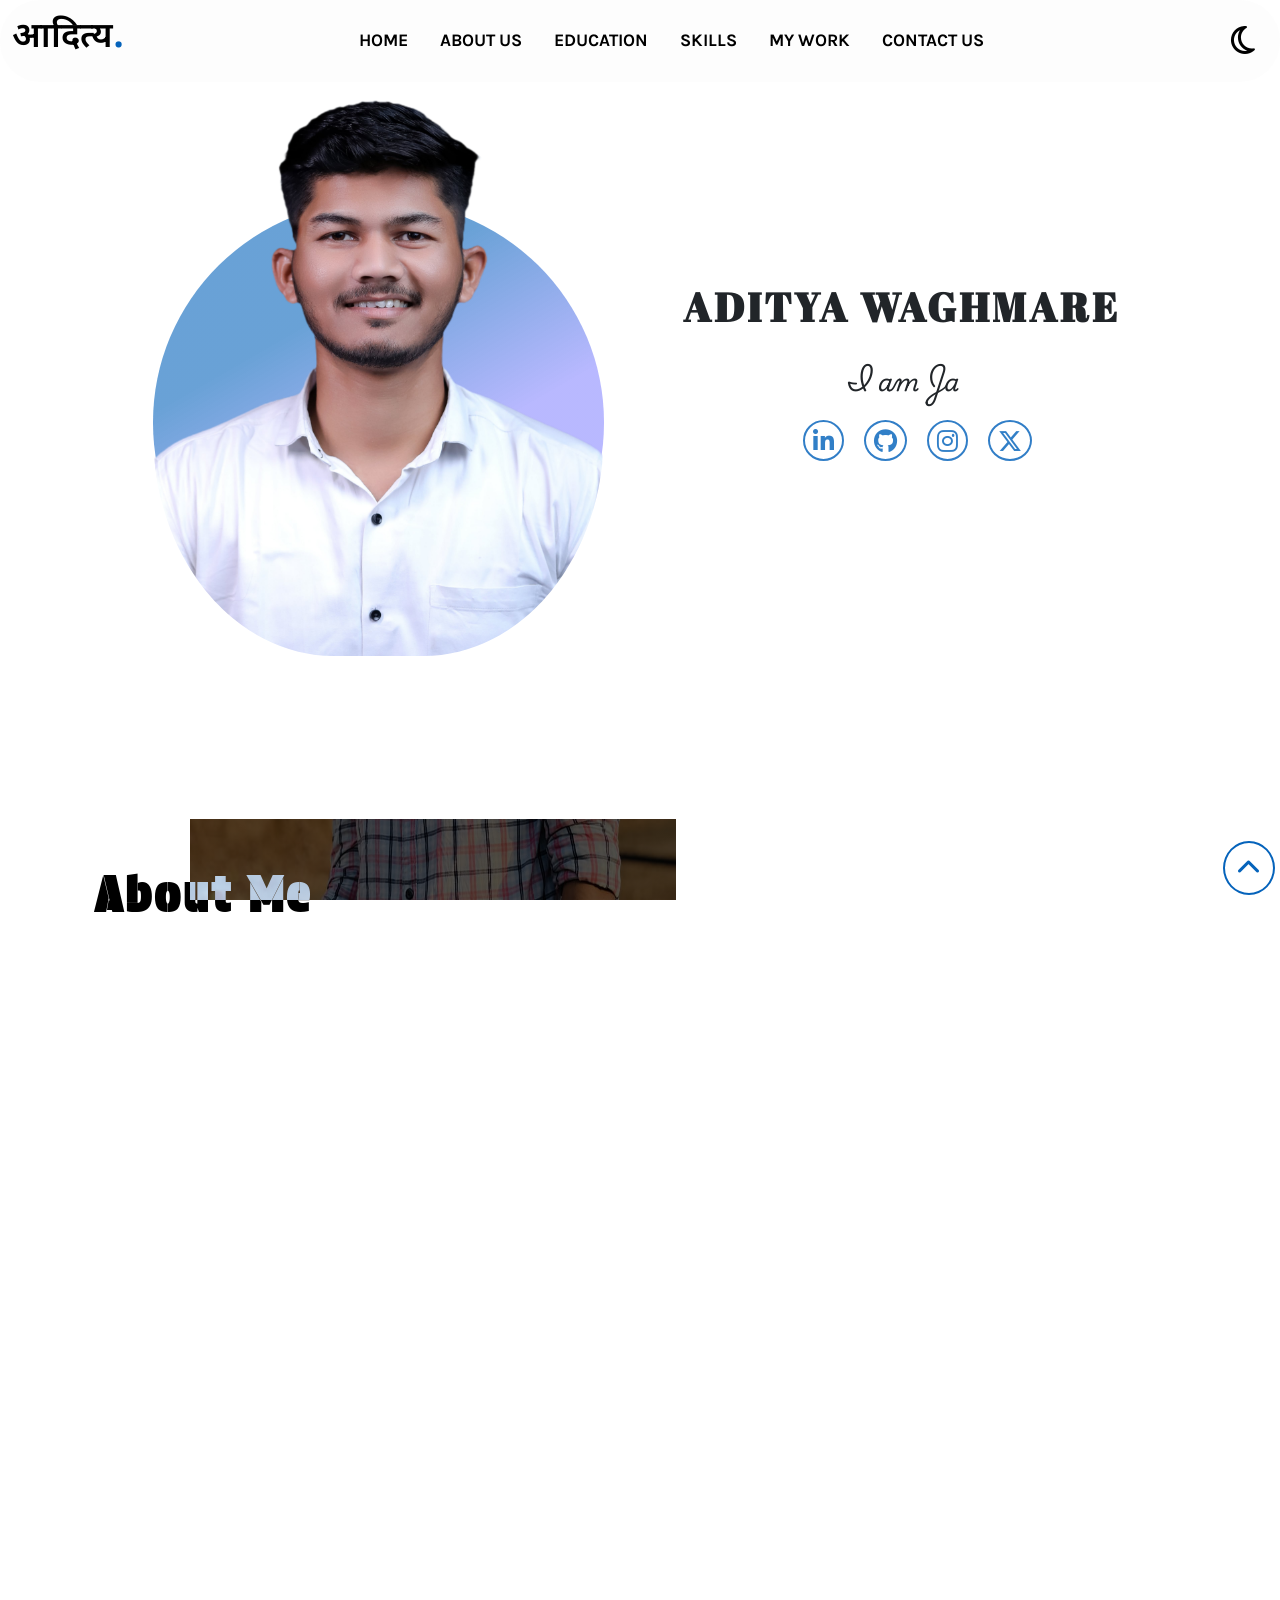
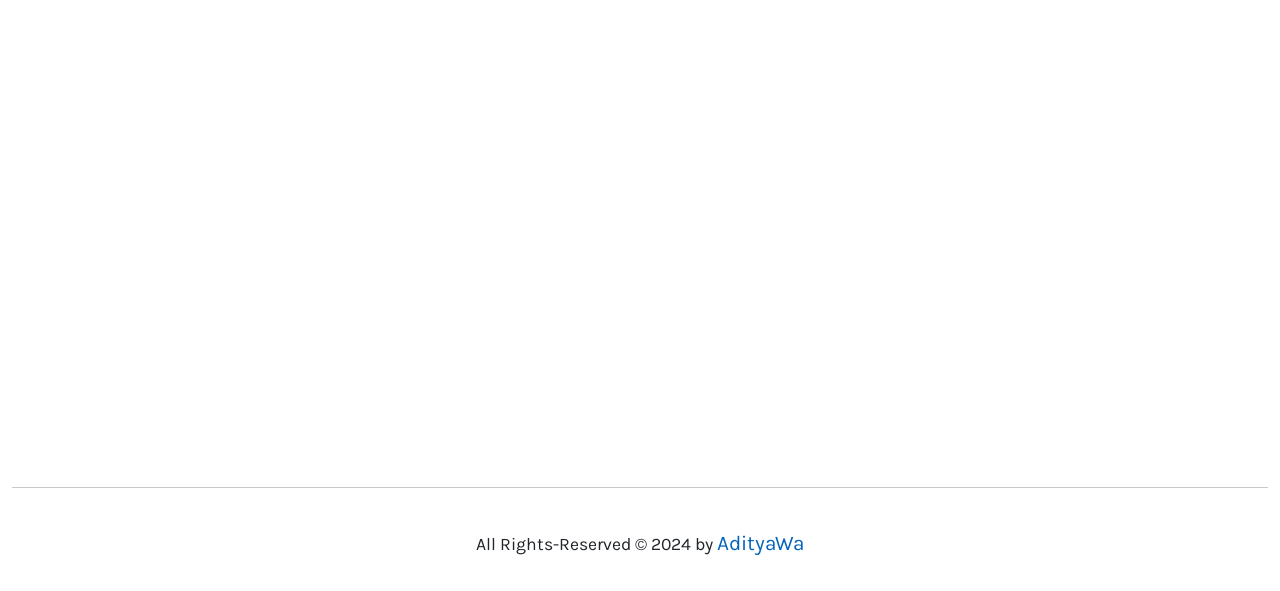
<file: index.html>
<!doctype html>
<html lang="en">

<head>

   <meta charset="utf-8">
   <meta name="viewport" content="width=device-width, initial-scale=1">
   <title>Portfolio || Aditya Waghmare</title>
   <link rel="shortcut icon" href="images/illustration/favicon1.png" type="image/x-icon">

   <!-- aos css online cdn link  -->
   <link href="https://unpkg.com/aos@2.3.1/dist/aos.css" rel="stylesheet">

   <!-- online bootstrap css link  -->
   <link href="https://cdn.jsdelivr.net/npm/bootstrap@5.2.3/dist/css/bootstrap.min.css" rel="stylesheet"
      integrity="sha384-rbsA2VBKQhggwzxH7pPCaAqO46MgnOM80zW1RWuH61DGLwZJEdK2Kadq2F9CUG65" crossorigin="anonymous">

   <!-- online fontawesome icon link  -->
   <link rel="stylesheet" href="https://cdnjs.cloudflare.com/ajax/libs/font-awesome/6.6.0/css/all.min.css"
      integrity="sha512-Kc323vGBEqzTmouAECnVceyQqyqdsSiqLQISBL29aUW4U/M7pSPA/gEUZQqv1cwx4OnYxTxve5UMg5GT6L4JJg=="
      crossorigin="anonymous" referrerpolicy="no-referrer" />

   <link rel="stylesheet" href="css/style.css">

</head>


<body onscroll="blurnavbar()" onload="topShow()">


   <!-- ##################################### portfolio start ##################################### -->
   <section class="container-fluid" style="overflow: hidden;">



      <!------------------- top start  ------------------->
      <div class="container" id="top">
         <div class="row text-center">
            <div class="col-12">
               <a href="#top"><i class="fas fa-chevron-up"></i></a>
            </div>
         </div>
      </div>
      <!------------------- top end  ------------------->



      <!------------------- navbar start  ------------------->
      <section class="container-fluid">
         <div class="row justify-content-center">
            <div class="col-12">
               <nav class="navbar navbar-expand-lg fixed-top" id="navbar">
                  <div class="container-fluid ">

                     <a class="navbar-brand" href="#top" id="navLogo">
                        <h2>आदित्य<span>.</span></h2>
                     </a>

                     <button class="navbar-toggler" type="button" data-bs-toggle="collapse"
                        data-bs-target="#navbarSupportedContent" aria-controls="navbarSupportedContent"
                        aria-expanded="false" aria-label="Toggle navigation">
                        <span class="navbar-toggler-icon" id="hamburger"></span>
                     </button>

                     <div class="collapse navbar-collapse" id="navbarSupportedContent">
                        <ul class="navbar-nav mx-auto mb-2 mb-lg-0 text-uppercase text-center">
                           <li class="nav-item me-md-3 underline">
                              <a class="nav-link " href="#top">
                                 Home
                              </a>
                           </li>
                           <li class="nav-item me-md-3 underline">
                              <a class="nav-link " href="#about-us">
                                 About Us
                              </a>
                           </li>
                           <li class="nav-item me-md-3 underline">
                              <a class="nav-link " href="#education">
                                 Education
                              </a>
                           </li>
                           <li class="nav-item me-md-3 underline">
                              <a class="nav-link" href="#skills">
                                 Skills
                              </a>
                           </li>
                           <li class="nav-item me-md-3 underline">
                              <a class="nav-link" href="#work">
                                 My Work
                              </a>
                           </li>
                           <li class="nav-item me-md-3 underline">
                              <a class="nav-link" href="#contact-us">
                                 Contact Us
                              </a>
                           </li>
                        </ul>
                     </div>

                     <!-- mode change button  -->
                     <button class="btn mx-auto mx-lg-0" id="mode">
                        <a href="#sample" onclick="changeTheme()" id="mode1"><i class="fa-regular fa-moon"></i></a>
                        <!-- <a href=""><i class="fa-regular fa-sun"></i></a> -->
                     </button>

                  </div>
               </nav>
            </div>
         </div>
      </section>
      <!------------------- navbar end  ------------------->



      <!------------------- hero-section start  ------------------->
      <section class="container" id="hero">
         <div class="row justify-content-center gap-5" id="hero-section">
            <div class="col-12 col-md-5">
               <div id="homeImage">
                  <img data-aos="zoom-out" data-aos-duration="1000" src="images/illustration/me1.png" alt=""
                     class="img-fluid">
                  <div id="backImage" data-aos="zoom-in" data-aos-duration="3000"></div>
               </div>
            </div>

            <div class="col-12 col-md-5 d-flex flex-column justify-content-center mt-4 mt-md-0 text-center"
               id="myContext">
               <h1 id="name" class="mb-4" data-aos="fade-down" data-aos-duration="1500">Aditya Waghmare</h1>
               <h4 id="typedtext" class="mb-4" data-aos="fade-left" data-aos-duration="1500"></h4>
               <ul class="social-links d-flex justify-content-center">
                  <li data-aos="fade-right" data-aos-duration="850">
                     <a href="https://www.linkedin.com/in/aditya-waghmare-b05935209/recent-activity/all/"
                        target="_blank" title="my linkedin profile" class="links"><i
                           class="fa-brands fa-linkedin-in"></i></a>
                  </li>
                  <li data-aos="fade-right" data-aos-duration="700">
                     <a href="https://github.com/adityasw65" target="_blank" title="my github profile" class="links"><i
                           class="fa-brands fa-github"></i></a>
                  </li>
                  <li data-aos="fade-right" data-aos-duration="650">
                     <a href="https://www.instagram.com/theadityawaghmare?igsh=cWFsZXpxaXNqcTg4" target="_blank"
                        title="my instagram profile" class="links"><i class="fa-brands fa-instagram"></i></a>
                  </li>
                  <li data-aos="fade-right" data-aos-duration="500">
                     <a href="https://x.com/iamadiwaghmare?t=eAQxUIW3lwpradGSc35Jkw&s=08" target="_blank"
                        title="my twitter profile" class="links"><i class="fa-brands fa-x-twitter"></i></a>
                  </li>
               </ul>
            </div>
         </div>
      </section>
      <!------------------- hero-section end  ------------------->



      <!------------------- about-us start  ------------------->
      <section class="container-fluid py-5" id="about-us">
         <div class="row">
            <div class="col-12 col-md-4 text-center mb-4 mb-md-0 pe-md-5" id="about-me">
               <h1>About Me</h1>
            </div>
            <div class="col-12 col-md-8 ps-md-5 pe-md-5" id="back-image" data-aos="fade-left" data-aos-duration="1500">
               <p>
                  Hello, I am Aditya Satyawan Waghmare, a passionate and dedicated software developer with a strong
                  foundation in both front-end and back-end technologies. I possess expertise in HTML, CSS, JavaScript,
                  jQuery, React.js, Java, Python, and databases. My experience includes working with front-end
                  frameworks such as Bootstrap for responsive design and back-end technologies like JSP, Servlets,
                  Hibernate, Spring, and Spring Boot.
               </p>
               <p>
                  Additionally, I have hands-on experience with Flask, enabling me
                  to develop robust and scalable web applications. With a keen problem-solving mindset and a commitment
                  to writing clean, efficient code, I strive to build innovative and high-performance solutions.
               </p>
               <p>
                  With a Diploma and B.Tech in engineering, I have honed my problem-solving abilities and approach
                  coding with efficiency and creativity. I'm passionate about building scalable and user-friendly
                  software solutions, and I enjoy exploring new technologies to grow as a developer.
               </p><br>
               <a href="Aditya_Resume.pdf" title="Explore more through resume" target="_blank">Resume</a>
            </div>
         </div>
      </section>
      <!------------------- about-us end  ------------------->



      <!------------------- education start  ------------------->
      <section class="container-fluid" id="education">
         <div class="row text-center">
            <div class="col-12" data-aos="fade-down" data-aos-duration="1500">
               <h1>Education Timeline</h1>
            </div>
            <div class="col-12 mt-5">
               <div class=" align-items-start">
                  <div class="nav nav-pills me-3 justify-content-center gap-2 fw-semibold" id="v-pills-tab"
                     role="tablist" aria-orientation="vertical">
                     <button class="nav-link active " id="v-pills-env-tab" data-bs-toggle="pill"
                        data-bs-target="#v-pills-home" type="button" role="tab" aria-controls="v-pills-home"
                        aria-selected="true" data-aos="fade-right" data-aos-duration="1500">
                        2024 - 2025
                     </button>
                     <button class="nav-link" id="v-pills-degree-tab" data-bs-toggle="pill"
                        data-bs-target="#v-pills-profile" type="button" role="tab" aria-controls="v-pills-profile"
                        aria-selected="false" data-aos="fade-bottom" data-aos-duration="1500">
                        2021 - 2024
                     </button>
                     <button class="nav-link" id="v-pills-diploma-tab" data-bs-toggle="pill"
                        data-bs-target="#v-pills-disabled" type="button" role="tab" aria-controls="v-pills-disabled"
                        aria-selected="false" data-aos="fade-up" data-aos-duration="1500">
                        2018 - 2021
                     </button>
                     <button class="nav-link" id="v-pills-ssc-tab" data-bs-toggle="pill" data-bs-target="#v-pills-ssc"
                        type="button" role="tab" aria-controls="v-pills-disabled" aria-selected="false"
                        data-aos="fade-left" data-aos-duration="1500">
                        2017 - 2018
                     </button>
                  </div>

                  <div class="tab-content mt-4" id="v-pills-tabContent" data-aos="fade-up" data-aos-duration="1500">
                     <div class="tab-pane fade show active" id="v-pills-home" role="tabpanel"
                        aria-labelledby="v-pills-home-tab" tabindex="0">
                        <img src="images/illustration/class.avif" alt="envision gif animation" class="img-fluid">
                        <div class="mt-3">
                           <h5>
                              Full Stack Java Web development Course
                           </h5>
                           <h2 class="mt-3">
                              Envision Class and Training Institute, Pune
                           </h2>
                        </div>
                     </div>
                     <div class="tab-pane fade" id="v-pills-profile" role="tabpanel"
                        aria-labelledby="v-pills-profile-tab" tabindex="0">
                        <img src="images/illustration/degree.avif" alt="college gif animation" class="img-fluid">
                        <div class="mt-3">
                           <h5>
                              Bachelor of Technology in Computer Science and Engineering
                           </h5>
                           <h2 class="mt-3">
                              Tatyasaheb Kore Institute of Engineering and Technology, Warananagar
                           </h2>
                        </div>
                     </div>
                     <div class="tab-pane fade" id="v-pills-disabled" role="tabpanel"
                        aria-labelledby="v-pills-disabled-tab" tabindex="0">
                        <img src="images/illustration/diploma.avif" alt="Diploma gif animation" class="img-fluid">
                        <div class="mt-3">
                           <h5>
                              Diploma Course in Computer Engineering
                           </h5>
                           <h2 class="mt-3">
                              Government Polytechnic, Karad
                           </h2>
                        </div>
                     </div>
                     <div class="tab-pane fade" id="v-pills-ssc" role="tabpanel" aria-labelledby="v-pills-profile-tab"
                        tabindex="0">
                        <img src="images/illustration/school.png" alt="college gif animation" class="img-fluid">
                        <div class="mt-3">
                           <h5>
                              X<sup>th</sup> Education (SSC)
                           </h5>
                           <h2 class="mt-3">
                              Jagruti Vidyamandir, Banawadi
                           </h2>
                        </div>
                     </div>

                  </div>
               </div>
            </div>
         </div>
      </section>
      <!------------------- education end  ------------------->



      <!------------------- skills start  ------------------->
      <section class="container-fluid" id="skills">
         <div class="row gap-3 justify-content-center">
            <div class="col-12" data-aos="fade-down" data-aos-duration="1500">
               <h1>Skills</h1>
            </div>

            <!-- firstSkill -->
            <div class="col-12 col-md-5 mt-5 skillCard" data-aos="flip-up" data-aos-duration="1500">
               <div class="row gap-3">
                  <div class="col-12">
                     <div class="row align-items-center text-center">
                        <div class="col-12 col-md-6">
                           <h3 class="ms-1">Hypertext markup Language (HTML)</h3>

                        </div>
                        <div class="col-12 col-md-6">
                           <img src="images/illustration/html.png" alt="" class="img-fluid">
                        </div>
                     </div>
                  </div>

               </div>
            </div>

            <!-- secondSkill -->
            <div class="col-12 col-md-5 mt-3 mt-md-5 skillCard" data-aos="flip-up" data-aos-duration="1500">
               <div class="row gap-3">
                  <div class="col-12">
                     <div class="row align-items-center text-center">
                        <div class="col-12 col-md-6">
                           <h3>Cascading Stylesheets (CSS)</h3>

                        </div>
                        <div class="col-12 col-md-6">
                           <img src="images/illustration/css.png" alt="" class="img-fluid">
                        </div>
                     </div>
                  </div>

               </div>
            </div>

            <!-- thirdSkill -->
            <div class="col-12 col-md-5 mt-3 skillCard" data-aos="flip-up" data-aos-duration="1500">
               <div class="row gap-3">
                  <div class="col-12">
                     <div class="row align-items-center text-center">
                        <div class="col-12 col-md-6">
                           <h3>Javascript (JS)</h3>

                        </div>
                        <div class="col-12 col-md-6">
                           <img src="images/illustration/js.png" alt="" class="img-fluid">
                        </div>
                     </div>
                  </div>

               </div>
            </div>

            <!-- fourthSkill -->
            <div class="col-12 col-md-5 mt-3 skillCard" data-aos="flip-up" data-aos-duration="1500">
               <div class="row gap-3">
                  <div class="col-12">
                     <div class="row align-items-center text-center">
                        <div class="col-12 col-md-6">
                           <h3>Bootstrap CSS framework</h3>

                        </div>
                        <div class="col-12 col-md-6">
                           <img src="images/illustration/bootstrap.png" alt="" class="img-fluid">
                        </div>
                     </div>
                  </div>

               </div>
            </div>

            <!-- fifthSkill -->
            <div class="col-12 col-md-5 mt-3 skillCard" data-aos="flip-up" data-aos-duration="1500">
               <div class="row gap-3">
                  <div class="col-12">
                     <div class="row align-items-center text-center">
                        <div class="col-12 col-md-6">
                           <h3 class="ms-1">jQuery (Javascript Library)</h3>

                        </div>
                        <div class="col-12 col-md-6">
                           <img id="jquery" src="images/illustration/jquery.png" alt="" class="img-fluid">
                        </div>
                     </div>
                  </div>

               </div>
            </div>

            <!-- sixthSkill -->
            <div class="col-12 col-md-5 mt-3 skillCard" data-aos="flip-up" data-aos-duration="1500">
               <div class="row gap-3">
                  <div class="col-12">
                     <div class="row align-items-center text-center">
                        <div class="col-12 col-md-6">
                           <h3>React.js (Javascript Library)</h3>

                        </div>
                        <div class="col-12 col-md-6">
                           <img src="images/illustration/react.png" alt="" class="img-fluid" id="react">
                        </div>
                     </div>
                  </div>

               </div>
            </div>

            <!-- seventhSkill -->
            <div class="col-12 col-md-5 mt-3 skillCard" data-aos="flip-up" data-aos-duration="1500">
               <div class="row gap-3">
                  <div class="col-12">
                     <div class="row align-items-center text-center">
                        <div class="col-12 col-md-6">
                           <h3>Java Programming Language</h3>

                        </div>
                        <div class="col-12 col-md-6">
                           <img src="images/illustration/java.png" alt="" class="img-fluid" id="react">
                        </div>
                     </div>
                  </div>

               </div>
            </div>

            <!-- eighthSkill -->
            <div class="col-12 col-md-5 mt-3 skillCard" data-aos="flip-up" data-aos-duration="1500">
               <div class="row gap-3">
                  <div class="col-12">
                     <div class="row align-items-center text-center">
                        <div class="col-12 col-md-6">
                           <h3>Python Programming Language</h3>

                        </div>
                        <div class="col-12 col-md-6">
                           <img src="images/illustration/python.png" alt="" class="img-fluid" id="react">
                        </div>
                     </div>
                  </div>

               </div>
            </div>

            <!-- ninethSkill -->
            <div class="col-12 col-md-5 mt-3 skillCard" data-aos="flip-up" data-aos-duration="1500">
               <div class="row gap-3">
                  <div class="col-12">
                     <div class="row align-items-center text-center">
                        <div class="col-12 col-md-6">
                           <h3>Structured Query Language</h3>

                        </div>
                        <div class="col-12 col-md-6">
                           <img src="images/illustration/sql.png" alt="" class="img-fluid" id="react">
                        </div>
                     </div>
                  </div>

               </div>
            </div>

            <!-- tenthSkill -->
            <div class="col-12 col-md-5 mt-3 skillCard" data-aos="flip-up" data-aos-duration="1500">
               <div class="row gap-3">
                  <div class="col-12">
                     <div class="row align-items-center text-center">
                        <div class="col-12 col-md-6">
                           <h3>Flask Python Framework</h3>
                        </div>
                        <div class="col-12 col-md-6">
                           <img src="images/illustration/flask.png" alt="" class="img-fluid" id="react">
                        </div>
                     </div>
                  </div>
               </div>
            </div>

            <!-- eleventhSkill -->
            <div class="col-12 col-md-5 mt-3 skillCard" data-aos="flip-up" data-aos-duration="1500">
               <div class="row gap-3">
                  <div class="col-12">
                     <div class="row align-items-center text-center">
                        <div class="col-12 col-md-6">
                           <h3>JSP and Servlet Technology</h3>
                        </div>
                        <div class="col-12 col-md-6">
                           <img src="images/illustration/jspAndServlet.png" alt="" class="img-fluid" id="react">
                        </div>
                     </div>
                  </div>
               </div>
            </div>

            <!-- twelveththSkill -->
            <div class="col-12 col-md-5 mt-3 skillCard" data-aos="flip-up" data-aos-duration="1500">
               <div class="row gap-3">
                  <div class="col-12">
                     <div class="row align-items-center text-center">
                        <div class="col-12 col-md-6">
                           <h3>Hibernate Framework</h3>
                        </div>
                        <div class="col-12 col-md-6">
                           <img src="images/illustration/hibernate.png" alt="" class="img-fluid" id="react">
                        </div>
                     </div>
                  </div>
               </div>
            </div>

            <!-- thirteenthSkill -->
            <div class="col-12 col-md-5 mt-3 skillCard" data-aos="flip-up" data-aos-duration="1500">
               <div class="row gap-3">
                  <div class="col-12">
                     <div class="row align-items-center text-center">
                        <div class="col-12 col-md-6">
                           <h3>Spring & SpringBoot Framework</h3>
                        </div>
                        <div class="col-12 col-md-6">
                           <img src="images/illustration/spring.png" alt="" class="img-fluid" id="react">
                        </div>
                     </div>
                  </div>
               </div>
            </div>

         </div>
      </section>
      <!------------------- skills end  ------------------->



      <!------------------- work start  ------------------->
      <section class="container-fluid" id="work">

         <div class="row" data-aos="fade-down" data-aos-duration="1500">
            <div class="col-12">
               <h1>Projects</h1>
            </div>
         </div>

         <div class="row justify-content-center text-center mt-5 project-card">

            <!-- first project  -->
            <div class="col-12 col-md-4 col-lg-3 text-center" id="first-project" data-aos="flip-left"
               data-aos-duration="1500">
               <div class="row">
                  <div class="col-12">
                     <h4>Baker Organization (Website Development Organization)</h4>
                     <p>Technology : HTML, CSS, Bootstrap, jQuery, Javascript</p>
                  </div>
                  <div class="col-12 mt-4">
                     <a href="projects/Baker_website/index.html" target="_blank">Live Preview</a>
                  </div>
               </div>
               </a>
            </div>

            <!-- second project  -->
            <div class="col-12 col-md-4 col-lg-3 text-center" id="second-project" data-aos="flip-left"
               data-aos-duration="1500">
               <div class="row">
                  <div class="col-12">
                     <h4>Bexer Organization (Business Planning)</h4>
                     <p>Technology : HTML, CSS, Bootstrap, jQuery, Javascript</p>
                  </div>
                  <div class="col-12 mt-4">
                     <a href="projects/Bexer_Website/index.html" target="_blank">Live Preview</a>
                  </div>
               </div>
               </a>
            </div>

            <!-- third project  -->
            <div class="col-12 col-md-4 col-lg-3 text-center" id="third-project" data-aos="flip-left"
               data-aos-duration="1500">
               <div class="row">
                  <div class="col-12">
                     <h4>Coffee Style <br> (Coffee Shop)</h4>
                     <p>Technology : HTML, CSS, Bootstrap, jQuery, Javascript</p>
                  </div>
                  <div class="col-12 mt-4">
                     <a href="projects/CoffeeStyle_Website/index.html" target="_blank">Live Preview</a>
                  </div>
               </div>
               </a>
            </div>

            <!-- fourth project  -->
            <div class="col-12 col-md-4 col-lg-3 text-center" id="fourth-project" data-aos="flip-left"
               data-aos-duration="1500">
               <div class="row">
                  <div class="col-12">
                     <h4>Healet Jewellery <br> Shop</h4>
                     <p>Technology : HTML, CSS, Javascript</p>
                  </div>
                  <div class="col-12 mt-4">
                     <a href="projects/Healet_Jewellery/index.html" target="_blank">Live Preview</a>
                  </div>
               </div>
               </a>
            </div>

            <!-- fifth project  -->
            <div class="col-12 col-md-4 col-lg-3 text-center" id="fifth-project" data-aos="flip-left"
               data-aos-duration="1500">
               <div class="row">
                  <div class="col-12">
                     <h4>Training Studio <br> Gym</h4>
                     <p>Technology : HTML, CSS, Javascript</p>
                  </div>
                  <div class="col-12 mt-4">
                     <a href="projects/Training_Studio/index.html" target="_blank">Live Preview</a>
                  </div>
               </div>
               </a>
            </div>

            <!-- sixth project  -->
            <div class="col-12 col-md-4 col-lg-3 text-center" id="sixth-project" data-aos="flip-left"
               data-aos-duration="1500">
               <div class="row">
                  <div class="col-12">
                     <h4>Car Repairing Webiste</h4>
                     <p>Technology : HTML, CSS, jQuery, Javascript, Bootstrap , React.js</p>
                  </div>
                  <div class="col-12 mt-4">
                     <a href="https://carrepairing.vercel.app/" target="_blank">Live Preview</a>
                  </div>
               </div>
               </a>
            </div>

            <!-- seventh project  -->
            <div class="col-12 col-md-4 col-lg-3 text-center" id="seventh-project" data-aos="flip-left"
               data-aos-duration="1500">
               <div class="row">
                  <div class="col-12">
                     <h4>Botanical Garden Website</h4>
                     <p>Technology : HTML, CSS, jQuery, Javascript, Bootstrap , React.js</p>
                  </div>
                  <div class="col-12 mt-4">
                     <a href="https://botanicalgarden.vercel.app/" target="_blank">Live Preview</a>
                  </div>
               </div>
               </a>
            </div>

            <!-- eighth project  -->
            <div class="col-12 col-md-4 col-lg-3 text-center" id="eight-project" data-aos="flip-left"
               data-aos-duration="1500">
               <div class="row">
                  <div class="col-12">
                     <h4>Books Shoppy Website</h4>
                     <p>Technology : HTML, CSS, jQuery, Javascript, Bootstrap , React.js</p>
                  </div>
                  <div class="col-12 mt-4">
                     <a href="https://bookshoppy.vercel.app/" target="_blank">Live Preview</a>
                  </div>
               </div>
               </a>
            </div>

         </div>
      </section>
      <!------------------- work end  ------------------->



      <!------------------- contact-us start  ------------------->
      <section class="container-fluid" id="contact-us">
         <div class="row" data-aos="fade-down" data-aos-duration="1500">
            <div class="col-12">
               <h1>Contact Me</h1>
            </div>
         </div>
         <div class="row  mt-5 text-center text-md-start gap-4 gap-md-0" id="contact-info">
            <!-- location  -->
            <div class="col-12 col-md-4" data-aos="zoom-in" data-aos-duration="1500">
               <div class="row">
                  <div class="col-12 col-md-4">
                     <a href="https://maps.app.goo.gl/ipbZNEWyiHe1bY7JA" target="_blank">
                        <img src="images/illustration/location.gif" class="img-fluid" alt="">
                     </a>
                  </div>
                  <div class="col-12 col-md-4">
                     <h2>Address</h2>
                     <p>
                        Karad, Satara (415105),<br>Maharashtra, India
                     </p>
                  </div>
               </div>
            </div>
            <!-- email  -->
            <div class="col-12 col-md-4" data-aos="zoom-in" data-aos-duration="1500">
               <div class="row">
                  <div class="col-12 col-md-4">
                     <a href="mailto:adityasw65@gmail.com" target="_blank">
                        <img src="images/illustration/email.gif" class="img-fluid" alt="">
                     </a>
                  </div>
                  <div class="col-12 col-md-4">
                     <h2>Email Address</h2>
                     <p>
                        adityasw65@gmail.com
                     </p>
                  </div>
               </div>
            </div>
            <!-- phone number  -->
            <div class="col-12 col-md-4 " data-aos="zoom-in" data-aos-duration="1500">
               <div class="row">
                  <div class="col-12 col-md-4">
                     <a href="tel:9359582498" target="_blank">
                        <img src="images/illustration/call1.gif" class="img-fluid" alt="">
                     </a>
                  </div>
                  <div class="col-12 col-md-8">
                     <h2>Phone number</h2>
                     <p>
                        +91-9359582498
                     </p>
                  </div>
               </div>
            </div>

         </div>
      </section>
      <!------------------- contact-us end  ------------------->

      <hr>

      <!-- ------------------- footer start -------------------  -->
      <section class="container-fluid mt-4 mt-2 mb-3" id="footer">
         <div class="row text-center">
            <div class="col-12 pt-3">
               <p>All Rights-Reserved © 2024 by <a href="https://adityawaportfolio.netlify.app/">AdityaWa</a></p>
            </div>
         </div>
      </section>
      <!-- ------------------- footer end -------------------  -->

   </section>
   <!-- ##################################### portfolio end ##################################### -->


   <!-- online aos js cdn link  -->
   <script src="https://unpkg.com/aos@2.3.1/dist/aos.js"></script>

   <!-- jQuery cdn link  -->
   <script src="https://code.jquery.com/jquery-3.7.1.min.js"
      integrity="sha256-/JqT3SQfawRcv/BIHPThkBvs0OEvtFFmqPF/lYI/Cxo=" crossorigin="anonymous"></script>

   <!-- bootstrap js cdn link  -->
   <script src="https://cdn.jsdelivr.net/npm/bootstrap@5.2.3/dist/js/bootstrap.bundle.min.js"
      integrity="sha384-kenU1KFdBIe4zVF0s0G1M5b4hcpxyD9F7jL+jjXkk+Q2h455rYXK/7HAuoJl+0I4" crossorigin="anonymous">
      </script>

   <!-- own js link  -->
   <script src="js/script.js"></script>
   <script src="js/counterup.js"></script>
   <script src="js/waypoints.js"></script>
   <script>
      AOS.init();

      $(document).ready(() => {
         let i = 0;
         $(".counter").counterUp({
            delay: 100,
            time: 3000
         });
      });
   </script>

</body>

</html>
</file>
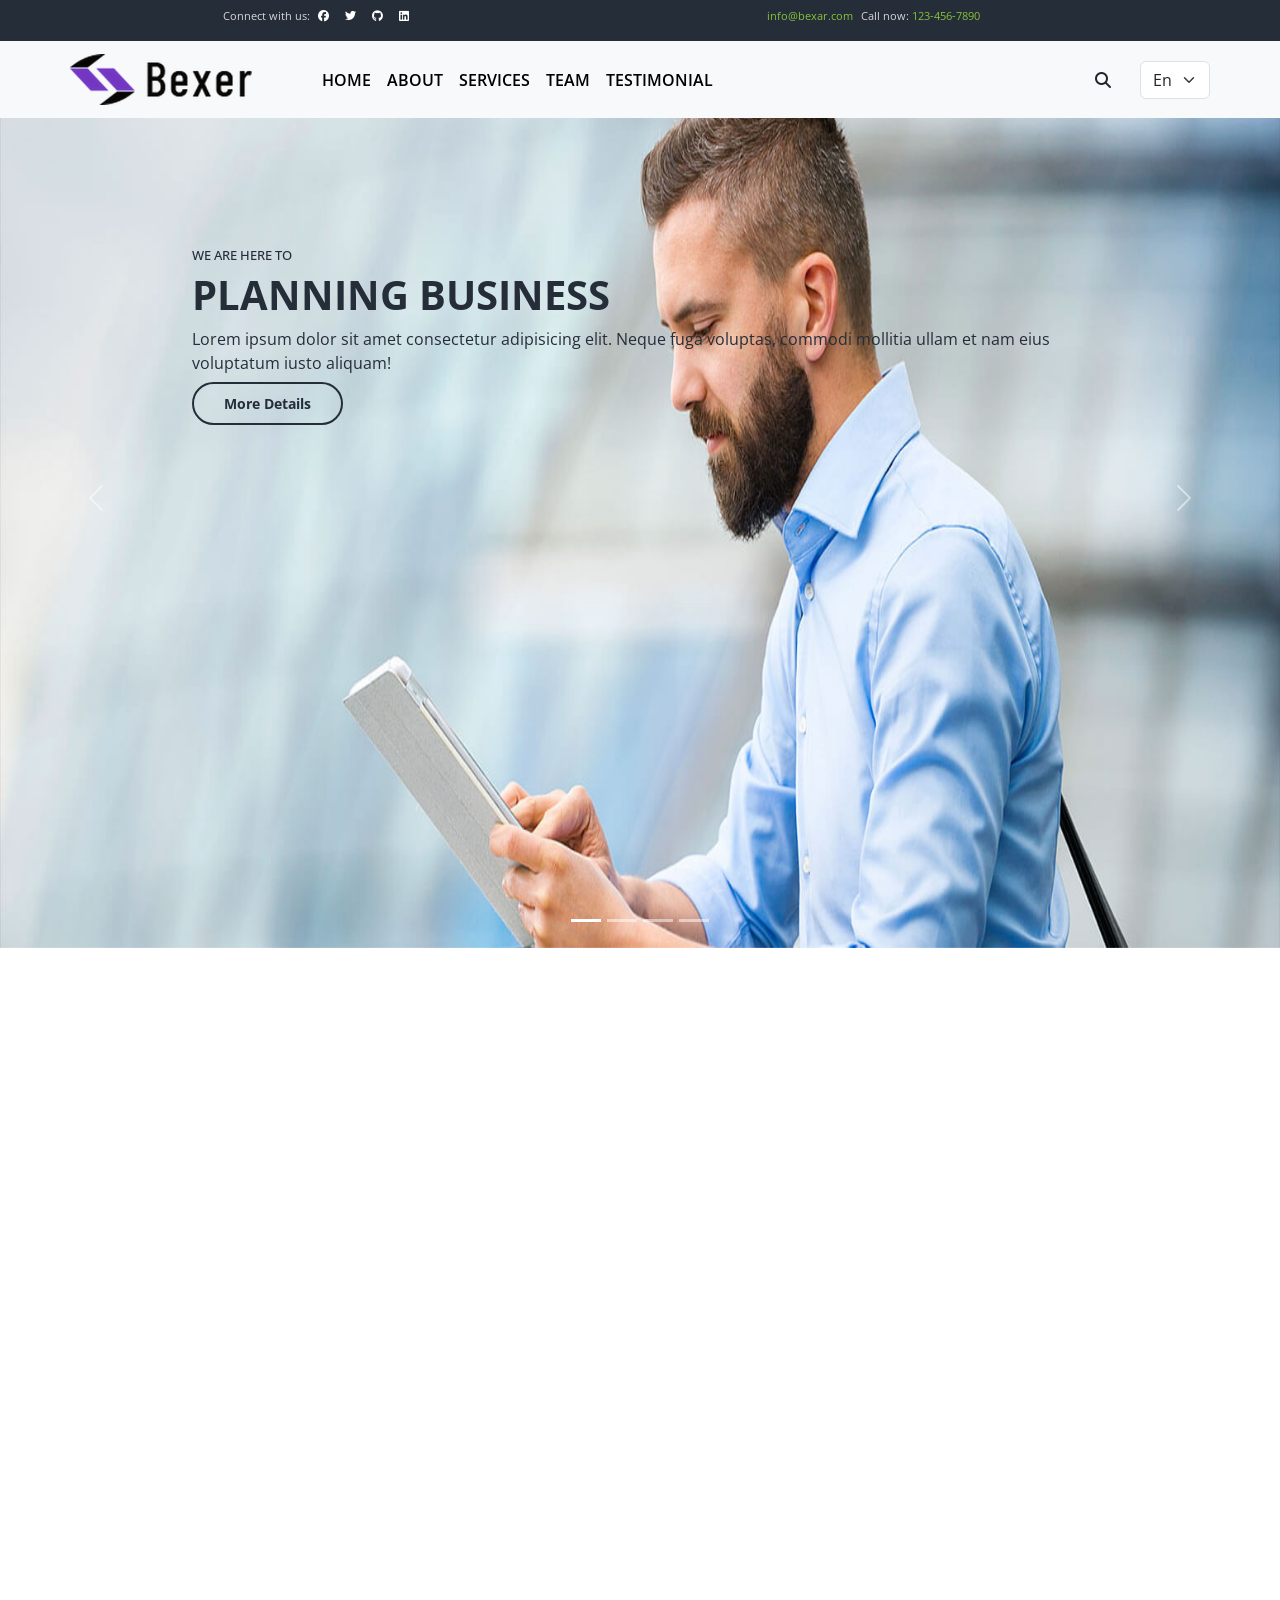
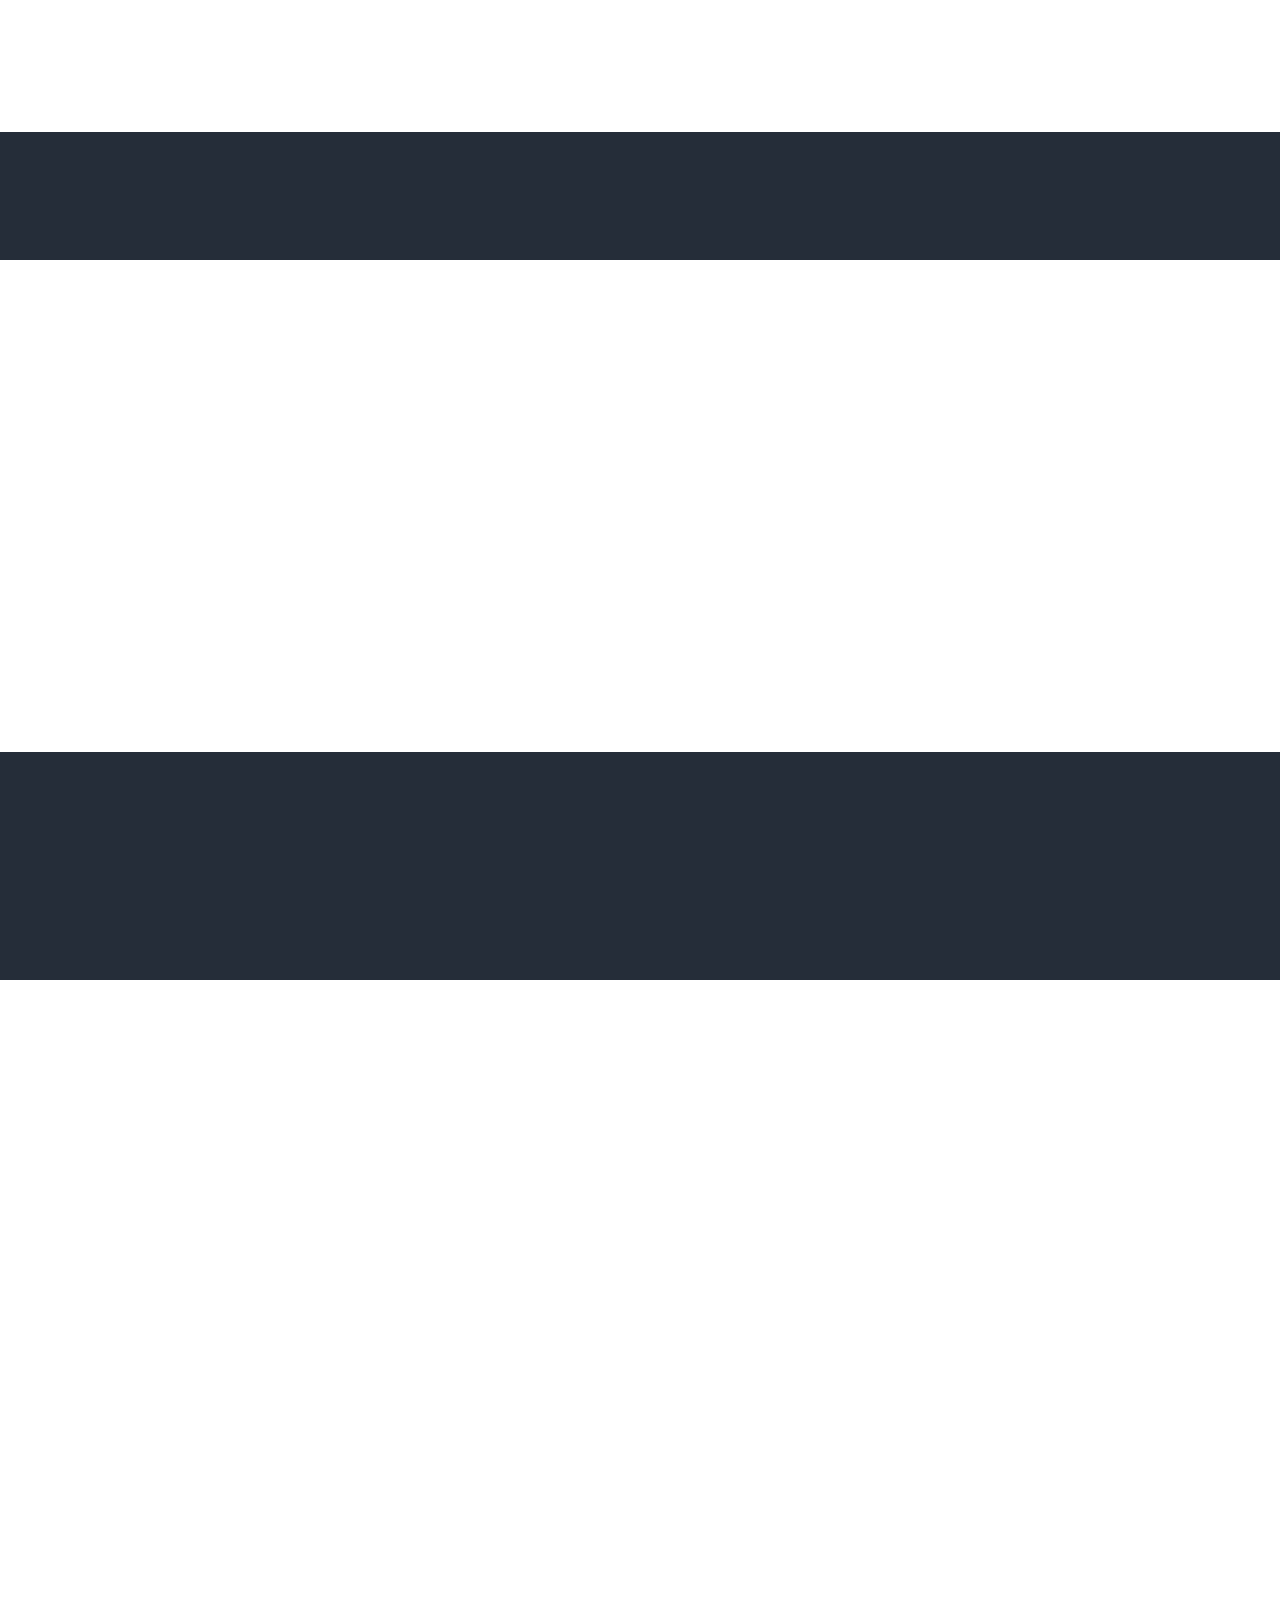
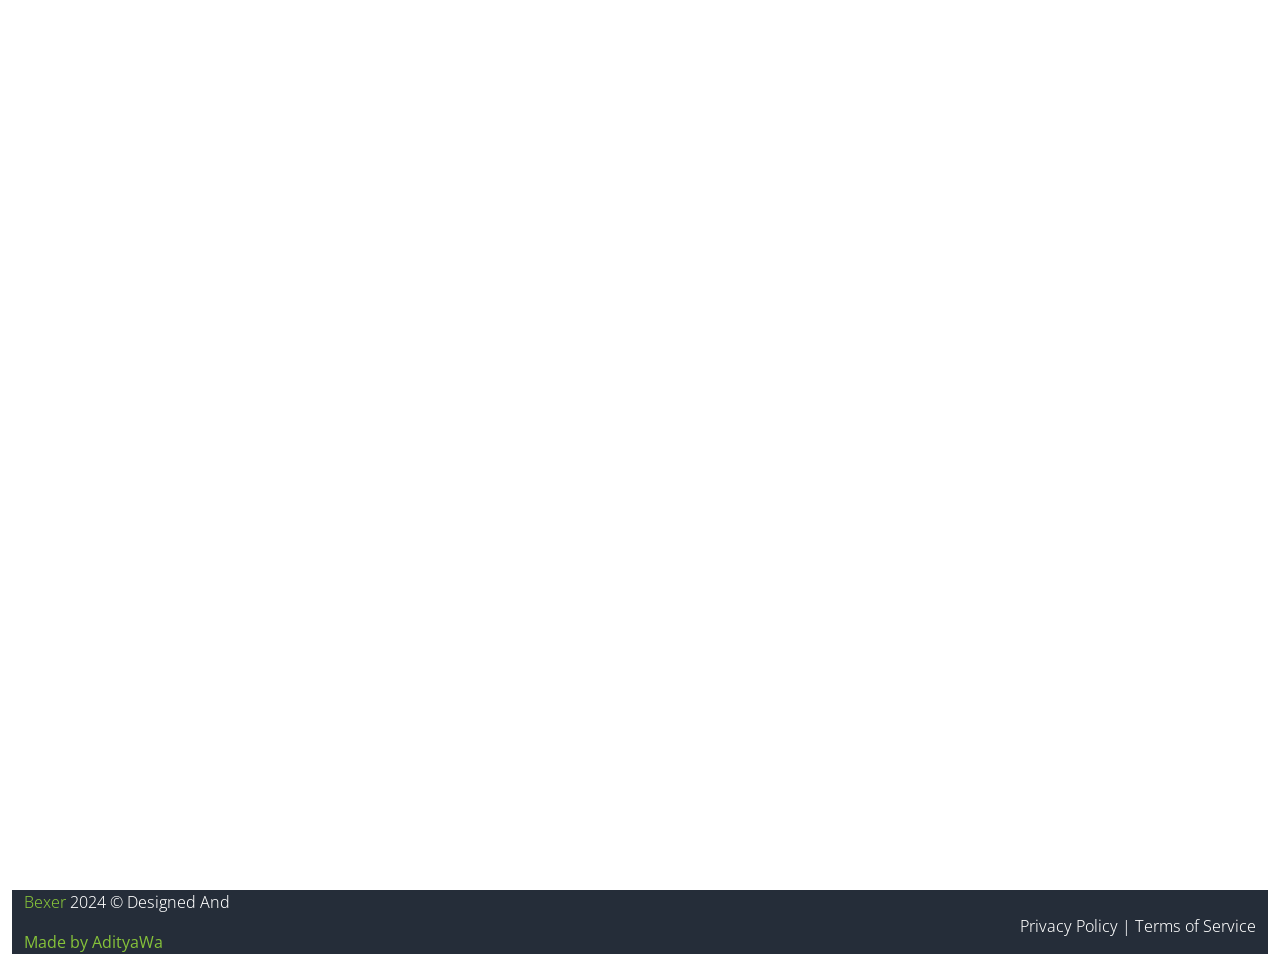
<file: projects/Bexer_Website/index.html>
<!doctype html>
<html lang="en">

<head>
    <meta charset="utf-8">
    <meta name="viewport" content="width=device-width, initial-scale=1">
    <title>Bexer Astro</title>
    <link rel="icon" href="images/illustrations/logo_company.webp" type="image/x-icon">

    <!-- aos cdn css link online  -->
    <link href="https://unpkg.com/aos@2.3.1/dist/aos.css" rel="stylesheet">

    <!-- online bootstrap css link  -->
    <link href="https://cdn.jsdelivr.net/npm/bootstrap@5.2.3/dist/css/bootstrap.min.css" rel="stylesheet"
        integrity="sha384-rbsA2VBKQhggwzxH7pPCaAqO46MgnOM80zW1RWuH61DGLwZJEdK2Kadq2F9CUG65" crossorigin="anonymous">
    <!-- fontawesome icons link tag  -->
    <link rel="stylesheet" href="https://cdnjs.cloudflare.com/ajax/libs/font-awesome/6.6.0/css/all.min.css"
        integrity="sha512-Kc323vGBEqzTmouAECnVceyQqyqdsSiqLQISBL29aUW4U/M7pSPA/gEUZQqv1cwx4OnYxTxve5UMg5GT6L4JJg=="
        crossorigin="anonymous" referrerpolicy="no-referrer" />

    <!-- own css file -->
    <link rel="stylesheet" href="css/style.css">
</head>

<body>

    <!-- website template start  -->
    <section class="container-fluid g-0" style="overflow: hidden;" id="start">
        <!-- header start  -->
        <header>
            <section class="container-fluid ">
                <!-- head links  -->
                <div class="row fixed-top" id="navbar">
                    <div class="col-12">
                        <div class="row pt-2 " id="head-links">
                            <!-- social media links start -->
                            <div class="col-12 col-md-6 ">
                                <div class="row " id="head-media-links">
                                    <div class="col-6 text-end pe-1">
                                        <p>Connect with us:</p>
                                    </div>
                                    <div class="col-6 col-md-3 ps-1 d-flex gap-3 text-start">
                                        <a href="#facebook"><i class="fa-brands fa-facebook"></i></a>
                                        <a href="#twitter"><i class="fa-brands fa-twitter"></i></a>
                                        <a href="#github"><i class="fa-brands fa-github"></i></a>
                                        <a href="#github"><i class="fa-brands fa-linkedin"></i></a>
                                    </div>
                                </div>
                            </div>
                            <!-- social media links end -->


                            <!-- mail and number start -->
                            <div class="col-12 col-md-6">
                                <div class="row d-flex " id="head-mail-number">
                                    <div class="col-6 col-md-4 text-end pe-1" id="mail">
                                        <a href="mailto:">info@bexar.com</a>
                                    </div>
                                    <div class="col-6 col-md-6 text-start ps-1" id="call">
                                        <p>Call now: <a href="tel:+">123-456-7890</a></p>
                                    </div>
                                </div>
                            </div>
                            <!-- mail and number end  -->
                        </div>



                        <!-- menu and logo start  -->
                        <div class="row" id="navbar">
                            <div class="col-12">
                                <nav class="navbar navbar-expand-lg bg-light">
                                    <div class="container g-0">
                                        <a class="navbar-brand" href="#start" id="logoAnchor">
                                            <img src="images/illustrations/logo.webp" class="img-fluid" alt="">
                                        </a>

                                        <button class="navbar-toggler" type="button" data-bs-toggle="collapse"
                                            data-bs-target="#navbarSupportedContent"
                                            aria-controls="navbarSupportedContent" aria-expanded="false"
                                            aria-label="Toggle navigation">
                                            <span class="navbar-toggler-icon"></span>
                                        </button>

                                        <div class="collapse navbar-collapse" id="navbarSupportedContent">

                                            <ul
                                                class="navbar-nav me-auto mb-2 mb-lg-0 text-uppercase text-dark fw-semibold ">
                                                <li class="nav-item ">
                                                    <a class="nav-link active " aria-current="page"
                                                        href="#start">Home</a>
                                                </li>
                                                <li class="nav-item">
                                                    <a class="nav-link active" aria-current="page"
                                                        href="#about">About</a>
                                                </li>
                                                <li class="nav-item">
                                                    <a class="nav-link active" aria-current="page"
                                                        href="#service">Services</a>
                                                </li>
                                                <li class="nav-item">
                                                    <a class="nav-link active" aria-current="page" href="#team">Team</a>
                                                </li>
                                                <li class="nav-item">
                                                    <a class="nav-link active" aria-current="page"
                                                        href="#testi">Testimonial</a>
                                                </li>
                                            </ul>
                                        </div>

                                        <div class="d-flex gap-3" id="threeIcon">
                                            <button type="button" class="btn" data-bs-target="#search-modal"
                                                data-bs-toggle="modal">
                                                <i class="fa-solid fa-magnifying-glass"></i>
                                            </button>

                                            <select class="form-select" aria-label="Default select example"
                                                id="langSelection">
                                                <option value="1">En</option>
                                                <option value="2">Fr</option>
                                            </select>
                                        </div>

                                    </div>

                                </nav>
                            </div>
                        </div>
                        <!-- menu-logo end  -->
                    </div>
                </div>
                <!-- head-links end  -->
            </section>
        </header>
        <!-- header end  -->



        <!-- modal start  -->
        <div class="modal" tabindex="-1" id="search-modal" data-bs-backdrop="true">
            <div class="modal-dialog">
                <div class="modal-content">
                    <div class="modal-header">
                        <input type="search" name="search" id="search" placeholder="Search here..."
                            class="form-control">
                        <button type="button" class="btn-close" data-bs-dismiss="modal" aria-label="Close"
                            id="closeButton"></button>
                    </div>
                    <div class="modal-body">

                    </div>
                </div>
            </div>
        </div>
        <!-- modal end  -->



        <!-- carousel start  -->
        <section class="container-fluid mt-5" id="carousel-images">
            <div class="row">
                <div class="col-12 p-0">
                    <div id="carouselExampleIndicators" class="carousel slide" data-bs-ride="true">
                        <div class="carousel-indicators">
                            <button type="button" data-bs-target="#carouselExampleIndicators" data-bs-slide-to="0"
                                class="active" aria-current="true" aria-label="Slide 1"></button>
                            <button type="button" data-bs-target="#carouselExampleIndicators" data-bs-slide-to="1"
                                aria-label="Slide 2"></button>
                            <button type="button" data-bs-target="#carouselExampleIndicators" data-bs-slide-to="2"
                                aria-label="Slide 3"></button>
                            <button type="button" data-bs-target="#carouselExampleIndicators" data-bs-slide-to="3"
                                aria-label="Slide 3"></button>
                        </div>
                        <div class="carousel-inner">
                            <div class="carousel-item active setImageText">
                                <img src="images/background/banner-1.jpg" class="d-block w-100" alt="...">
                                <div class="carousel-caption" data-aos="fade-up" data-aos-duration="1500">
                                    <h5>We are here to</h5>
                                    <h1>planning business</h1>
                                    <p>
                                        Lorem ipsum dolor sit amet consectetur adipisicing elit. Neque fuga voluptas,
                                        commodi mollitia ullam et nam eius voluptatum iusto aliquam!
                                    </p>
                                    <a href="">More Details</a>
                                </div>
                            </div>
                            <div class="carousel-item setImageText">
                                <img src="images/background/banner-2.jpg" class="d-block w-100" alt="...">
                                <div class="carousel-caption">
                                    <h5>We are here to</h5>
                                    <h1>planning business</h1>
                                    <p>
                                        Lorem ipsum dolor sit amet consectetur adipisicing elit. Neque fuga voluptas,
                                        commodi mollitia ullam et nam eius voluptatum iusto aliquam!
                                    </p>
                                    <a href="">More Details</a>
                                </div>
                            </div>
                            <div class="carousel-item setImageText">
                                <img src="images/background/banner-3.jpg" class="d-block w-100" alt="...">
                                <div class="carousel-caption">
                                    <h5>We are here to</h5>
                                    <h1>planning business</h1>
                                    <p>
                                        Lorem ipsum dolor sit amet consectetur adipisicing elit. Neque fuga voluptas,
                                        commodi mollitia ullam et nam eius voluptatum iusto aliquam!
                                    </p>
                                    <a href="">More Details</a>
                                </div>
                            </div>
                            <div class="carousel-item setImageText">
                                <img src="images/background/banner-4.jpg" class="d-block w-100" alt="...">
                                <div class="carousel-caption">
                                    <h5>We are here to</h5>
                                    <h1>planning business</h1>
                                    <p>
                                        Lorem ipsum dolor sit amet consectetur adipisicing elit. Neque fuga voluptas,
                                        commodi mollitia ullam et nam eius voluptatum iusto aliquam!
                                    </p>
                                    <a href="">More Details</a>
                                </div>
                            </div>
                        </div>
                        <button class="carousel-control-prev" type="button" data-bs-target="#carouselExampleIndicators"
                            data-bs-slide="prev">
                            <span class="carousel-control-prev-icon" aria-hidden="true"></span>
                            <span class="visually-hidden">Previous</span>
                        </button>
                        <button class="carousel-control-next" type="button" data-bs-target="#carouselExampleIndicators"
                            data-bs-slide="next">
                            <span class="carousel-control-next-icon" aria-hidden="true"></span>
                            <span class="visually-hidden">Next</span>
                        </button>
                    </div>
                </div>
            </div>
        </section>
        <!-- carousel end  -->


        <!-- laterCarouselCard start  -->
        <section class="container-fluid" id="laterCarouselCard">
            <div class="row text-center d-flex gap-3 justify-content-center">
                <div class="col-12 col-md-5 col-lg p-4 shadow rounded" id="card-1" data-aos="flip-left"
                    data-aos-duration="1500">
                    <div id="card-image">
                        <img src="images/illustrations/idea.png" class="img-fluid w-50 h-50" alt="idea-solution">
                    </div>
                    <h1 class="mt-3">Business Solution</h1>
                    <p>
                        Lorem ipsum dolor sit amet constur adipelit sed.
                    </p>
                </div>
                <div class="col-12 col-md-5 col-lg p-4 shadow rounded" id="card-2" data-aos="flip-left"
                    data-aos-duration="1500">
                    <div id="card-image">
                        <img src="images/illustrations/research.png" class="img-fluid w-50 h-50" alt="idea-solution">
                    </div>
                    <h1 class="mt-3">Market Research</h1>
                    <p>
                        Lorem ipsum dolor sit amet constur adipelit sed.
                    </p>
                </div>
                <div class="col-12 col-md-5 col-lg p-4 shadow rounded" id="card-3" data-aos="flip-left"
                    data-aos-duration="1500">
                    <div id="card-image">
                        <img src="images/illustrations/strategy.png" class="img-fluid w-50 h-50" alt="idea-solution">
                    </div>
                    <h1 class="mt-3">Business Strategy</h1>
                    <p>
                        Lorem ipsum dolor sit amet constur adipelit sed.
                    </p>
                </div>
                <div class="col-12 col-md-5 col-lg p-4 shadow rounded" id="card-4" data-aos="flip-left"
                    data-aos-duration="1500">
                    <div id="card-image">
                        <img src="images/illustrations/performance.png" class="img-fluid w-50 h-50" alt="idea-solution">
                    </div>
                    <h1 class="mt-3">Speed Optimization</h1>
                    <p>
                        Lorem ipsum dolor sit amet constur adipelit sed.
                    </p>
                </div>
            </div>
        </section>
        <!-- laterCarouselCard end  -->


        <!-- about start  -->
        <div class="container-fluid mt-5">
            <div class="row d-flex gap-5" id="about">
                <div class="col-12 col-md p-0" data-aos="fade-right" data-aos-duration="1500">
                    <img src="images/illustrations/about.jpg" alt="about-image" class="img-fluid rounded">
                </div>
                <div class="col-12 col-md p-0" data-aos="fade-left" data-aos-duration="1500">
                    <p id="about-title">About Us</p>
                    <h2>We Are Dynamic Team and Business Agency</h2>
                    <p class="mb-4">
                        Excepteur sint occaecat cupidatat non proident sunt iculpa qui officia deserunt mollit anim est.
                        laborum sed perspiciatis unde omnis natus error sit voluptatem accusantium.
                    </p>
                    <a href="">More Service</a>
                </div>
            </div>
        </div>
        <!-- about end  -->


        <!-- count start  -->
        <div class="container-fluid mt-5" id="count">
            <div class="row p-3">
                <div class="col-12 col-md-6 col-lg d-flex gap-3 align-items-center" data-aos="fade-right"
                    data-aos-duration="1500">
                    <a href=""><i class="fas fa-bullseye"></i></a>
                    <span>
                        <h1><span class="counter">50</span> <span>+</span></h1>
                        <p>Project Done</p>
                    </span>
                </div>
                <div class="col-12 col-md-6 col-lg d-flex gap-3 align-items-center" data-aos="fade-up-right"
                    data-aos-duration="1500">
                    <a href=""><i class="far fa-calendar-alt"></i></a>
                    <span>
                        <h1><span class="counter">25</span> <span>+</span></h1>
                        <p>Years Experience</p>
                    </span>
                </div>
                <div class="col-12 col-md-6 col-lg d-flex gap-3 align-items-center" data-aos="fade-up-left"
                    data-aos-duration="1500">
                    <a href=""><i class="fas fa-award"></i></a>
                    <span>
                        <h1><span class="counter">250</span> <span>+</span></h1>
                        <p>Awards Won</p>
                    </span>
                </div>
                <div class="col-12 col-md-6 col-lg d-flex gap-2 align-items-center" data-aos="fade-left"
                    data-aos-duration="1500">
                    <a href=""><i class="far fa-smile"></i></a>
                    <span>
                        <h1><span class="counter">500</span> <span>+</span></h1>
                        <p>Happy Customer</p>
                    </span>
                </div>
            </div>
        </div>
        <!-- count end  -->


        <!-- choose-us start  -->
        <div class="container-fluid mt-5">
            <div class="row d-flex gap-4" id="choose-us">

                <div class="col-12 col-lg order-lg-1 p-0" id="choose-image" data-aos="fade-left"
                    data-aos-duration="1500">
                    <img src="images/illustrations/choose.webp" class="img-fluid" alt="">
                </div>

                <div class="col-12 col-lg order-lg-0 p-0" data-aos="fade-right" data-aos-duration="1500">

                    <h4 id="choose-head">Why Choose us</h4>

                    <div class="row">

                        <div class="col-12">
                            <h1 id="choose-heading">Why They Choose Bexar</h1>
                        </div>

                        <div class="col-12">
                            <p>
                                Lorem ipsum dolor sit amet, consectetur adipisicing elit, sed do eius tempor incididunt
                                ut labore.
                            </p>
                        </div>

                        <div class="col-12">
                            <div class="row gap-4" id="choose-wave-image">
                                <div class="col-12">
                                    <div class="row gap-2 gap-md-0">
                                        <div class="col-4 col-md-2 col-lg-3 col-xl-2 pt-3">
                                            <a href="" class="p-3"><i class="fas fa-cannabis"></i></a>
                                        </div>
                                        <div
                                            class="col-7 col-md-10 col-lg-9 col-xl-10 d-flex flex-column justify-content-center">
                                            <h2>Creative Design</h2>
                                            <p>
                                                Excepteur sint occaecat cupidatat non proident sunt in culpa qui
                                                officia.
                                            </p>
                                        </div>
                                    </div>
                                </div>

                                <div class="col-12">
                                    <div class="row gap-2 gap-md-0">
                                        <div class="col-4 col-md-2 col-lg-3 col-xl-2 pt-3">
                                            <a href="" class="p-3"><i class="fas fa-code"></i></a>
                                        </div>
                                        <div
                                            class="col-7 col-md-10 col-lg-9 col-xl-10 d-flex flex-column justify-content-center">
                                            <h2>Pixel Perfect Coding</h2>
                                            <p>
                                                Excepteur sint occaecat cupidatat non proident sunt in culpa qui
                                                officia.
                                            </p>
                                        </div>
                                    </div>
                                </div>
                            </div>
                        </div>

                    </div>
                </div>
            </div>
        </div>

        <!-- choose-us end  -->



        <!-- service start  -->
        <section class="container-fluid mt-5" id="service">
            <div class="row py-4" id="service-head">
                <div class="col-12 text-center" id="service-heading" data-aos="fade-down" data-aos-duration="1500">
                    <h4>Best Service</h4>
                    <h1>Service We Provide</h1>
                </div>
            </div>

            <div class="row " id="serviceCard" data-aos="zoom-in-up" data-aos-duration="1500">
                <div class="col-12 text-center">
                    <div class="col-12 " id="sd">
                        <div class="row justify-content-center gap-3" id="service-cards">
                            <div class="col-12 col-md-5 col-lg shadow" id="card-1">
                                <div class="row ">
                                    <div class="col-12 text-center">
                                        <img src="images/illustrations/service-1.CTNfOT8W_2w9R73.webp" class="img-fluid"
                                            alt="">
                                    </div>
                                    <div class="col-12 py-3">
                                        <h1>Business Consultancy Copy</h1>
                                        <p>
                                            Excepteur sint occaecat cupidatat non proident sunt in culpa qui officia.
                                        </p>
                                        <a href="">Read More -- </a>
                                    </div>
                                </div>
                            </div>
                            <div class="col-12 col-md-5 col-lg shadow" id="card-2">
                                <div class="row ">
                                    <div class="col-12 text-center">
                                        <img src="images/illustrations/service-2.Bm7Hme_S_Z2sHz0.webp" class="img-fluid"
                                            alt="">
                                    </div>
                                    <div class="col-12 py-3">
                                        <h1>Business Consulting</h1>
                                        <p>
                                            Excepteur sint occaecat cupidatat non proident sunt in culpa qui officia.
                                        </p>
                                        <a href="">Read More -- </a>
                                    </div>
                                </div>
                            </div>
                            <div class="col-12 col-md-5 col-lg shadow" id="card-3">
                                <div class="row ">
                                    <div class="col-12 text-center">
                                        <img src="images/illustrations/service-3.BB6CJbCb_22pzJg.webp" class="img-fluid"
                                            alt="">
                                    </div>
                                    <div class="col-12 py-3">
                                        <h1>Investment Planning Copy</h1>
                                        <p>
                                            Excepteur sint occaecat cupidatat non proident sunt in culpa qui officia.
                                        </p>
                                        <a href="">Read More -- </a>
                                    </div>
                                </div>
                            </div>
                        </div>
                    </div>
                </div>
        </section>
        <!-- service end  -->



        <!-- team start  -->
        <section class="container-fluid mt-5" id="team">
            <div class="row  text-center position-relative" id="team-head" data-aos="fade-down"
                data-aos-duration="1500">
                <div class="col-12 text-center">
                    <div class="col-12">
                        <h4>Our Team</h4>
                        <h1 class="text-uppercase">We are dynamic team and business agency</h1>
                    </div>
                </div>
                <div class="col-12">
                    <div class="row mt-3 text-center justify-content-center gap-4" id="team-card">
                        <div class="col-12 col-md-5 col-lg shadow p-0" data-aos="zoom-out" data-aos-duration="1500">
                            <img src="images/illustrations/team-2.CbEXHqDD_Z1Crmgz.webp" class="img-fluid" alt="">
                            <h1 class="text-uppercase mt-3">Alex Monatinmo</h1>
                            <p>Designer</p>
                        </div>
                        <div class="col-12 col-md-5 col-lg shadow p-0" data-aos="zoom-out" data-aos-duration="1500">
                            <img src="images/illustrations/team-3.CN-Ncsu1_1GonL0.webp" class="img-fluid" alt="">
                            <h1 class="text-uppercase mt-3">Brendan Alestico</h1>
                            <p>Marketer</p>
                        </div>
                        <div class="col-12 col-md-5 col-lg shadow p-0" data-aos="zoom-out" data-aos-duration="1500">
                            <img src="images/illustrations/team-4.CwsDvvER_Z1u6RyK.webp" class="img-fluid" alt="">
                            <h1 class="text-uppercase mt-3">Jennifer Garner</h1>
                            <p>Developer</p>
                        </div>
                    </div>
                </div>
            </div>
        </section>
        <!-- team end  -->



        <!-- testi start  -->
        <div class="container-fluid mt-5">
            <div class="row " id="testi">
                <div class="col-12 text-center" data-aos="fade-down" data-aos-duration="1500">
                    <div class="col-12 text-center">
                        <h4>Testimonial</h4>
                        <h1>What are client say ?</h1>
                    </div>

                    <!-- carousel start  -->
                    <div id="carouselExampleControls" class="carousel slide mt-4" data-bs-ride="carousel"
                        data-aos="fade-up" data-aos-duration="1500">
                        <div class="col-12 text-center">
                            <div class="carousel-inner">
                                <div class="carousel-item active">
                                    <div class="testi-card testi-card-1 text-center">
                                        <div id="testi-image" class="mx-auto">
                                            <img src="images/illustrations/client-1.BmHno1Ah_Z2e4Au5.webp"
                                                class="d-block img-fluid" alt="...">
                                        </div>
                                        <p class="mt-3">
                                            Lorem ipsum dolor sit amet, consectetur adipisicing elit. Totam quas quo non
                                            quidem et commodi itaque quia harum quam qui? Doloribus quasi assumenda
                                            nostrum ipsum error aut eveniet quas necessitatibus?
                                        </p>
                                        <h1>Marvin Mackeny</h1>
                                        <h4>Web Designer</h4>
                                    </div>
                                </div>
                                <div class="carousel-item">
                                    <div class="testi-card testi-card-2 text-center">
                                        <div id="testi-image" class="mx-auto">
                                            <img src="images/illustrations/client-2.PWMQZyEC_ZG4GHx.webp"
                                                class="d-block img-fluid" alt="...">
                                        </div>
                                        <p class="mt-3">
                                            Lorem ipsum dolor sit amet, consectetur adipisicing elit. Totam quas quo non
                                            quidem et commodi itaque quia harum quam qui? Doloribus quasi assumenda
                                            nostrum ipsum error aut eveniet quas necessitatibus?
                                        </p>
                                        <h1>Marvin Mackeny</h1>
                                        <h4>Web Designer</h4>
                                    </div>
                                </div>
                                <div class="carousel-item">
                                    <div class="testi-card testi-card-3 text-center">
                                        <div id="testi-image" class="mx-auto">
                                            <img src="images/illustrations/client-3.BW-jzQZA_Z2wBT6f.webp"
                                                class="d-block img-fluid" alt="...">
                                        </div>
                                        <p class="mt-3">
                                            Lorem ipsum dolor sit amet, consectetur adipisicing elit. Totam quas quo non
                                            quidem et commodi itaque quia harum quam qui? Doloribus quasi assumenda
                                            nostrum ipsum error aut eveniet quas necessitatibus?
                                        </p>
                                        <h1>Marvin Mackeny</h1>
                                        <h4>Web Designer</h4>
                                    </div>
                                </div>
                            </div>

                            <div class="carousel-side-button">
                                <button class="carousel-control-prev" type="button"
                                    data-bs-target="#carouselExampleControls" data-bs-slide="prev">
                                    <span class="carousel-control-prev-icon" aria-hidden="true"></span>
                                    <span class="visually-hidden">Previous</span>
                                </button>
                                <button class="carousel-control-next" type="button"
                                    data-bs-target="#carouselExampleControls" data-bs-slide="next">
                                    <span class="carousel-control-next-icon" aria-hidden="true"></span>
                                    <span class="visually-hidden">Next</span>
                                </button>
                            </div>
                        </div>
                        <!-- carousel end  -->

                    </div>
                </div>

                <!-- testi end  -->

                <!-- footer start  -->
                <footer>
                    <section class="container-fluid mt-5 " id="footer">
                        <div class="row align-items-md-end">
                            <div class="col-12 col-md-6">
                                <p><span>Bexer</span> 2024 © Designed And</p> <a href="https://adityawaportfolio.netlify.app/" target="_blank">Made by
                                    AdityaWa</a>
                            </div>
                            <div class="col-12 col-md-6 text-md-end">
                                <p>Privacy Policy | Terms of Service</p>
                            </div>
                        </div>
                    </section>
                </footer>
                <!-- footer end  -->


    </section>
    <!-- website template end  -->


    <!-- aos script online cdn link  -->
    <script src="https://unpkg.com/aos@2.3.1/dist/aos.js"></script>

    <!-- online bootstrap js link  -->
    <script src="https://cdn.jsdelivr.net/npm/bootstrap@5.2.3/dist/js/bootstrap.bundle.min.js"
        integrity="sha384-kenU1KFdBIe4zVF0s0G1M5b4hcpxyD9F7jL+jjXkk+Q2h455rYXK/7HAuoJl+0I4" crossorigin="anonymous">
    </script>

    <!-- online jquery cdn link  -->
    <script src="https://code.jquery.com/jquery-3.7.1.min.js"
        integrity="sha256-/JqT3SQfawRcv/BIHPThkBvs0OEvtFFmqPF/lYI/Cxo=" crossorigin="anonymous"></script>

    <!-- file imported of counter and waypoints  -->
    <script src="js/counterup.js"></script>
    <script src="js/waypoints.js"></script>

    <script>
        AOS.init();

        $(document).ready(() => {
            $(".counter").counterUp({
                delay: 100,
                time: 3000
            })
        });
    </script>
</body>

</html>
</file>
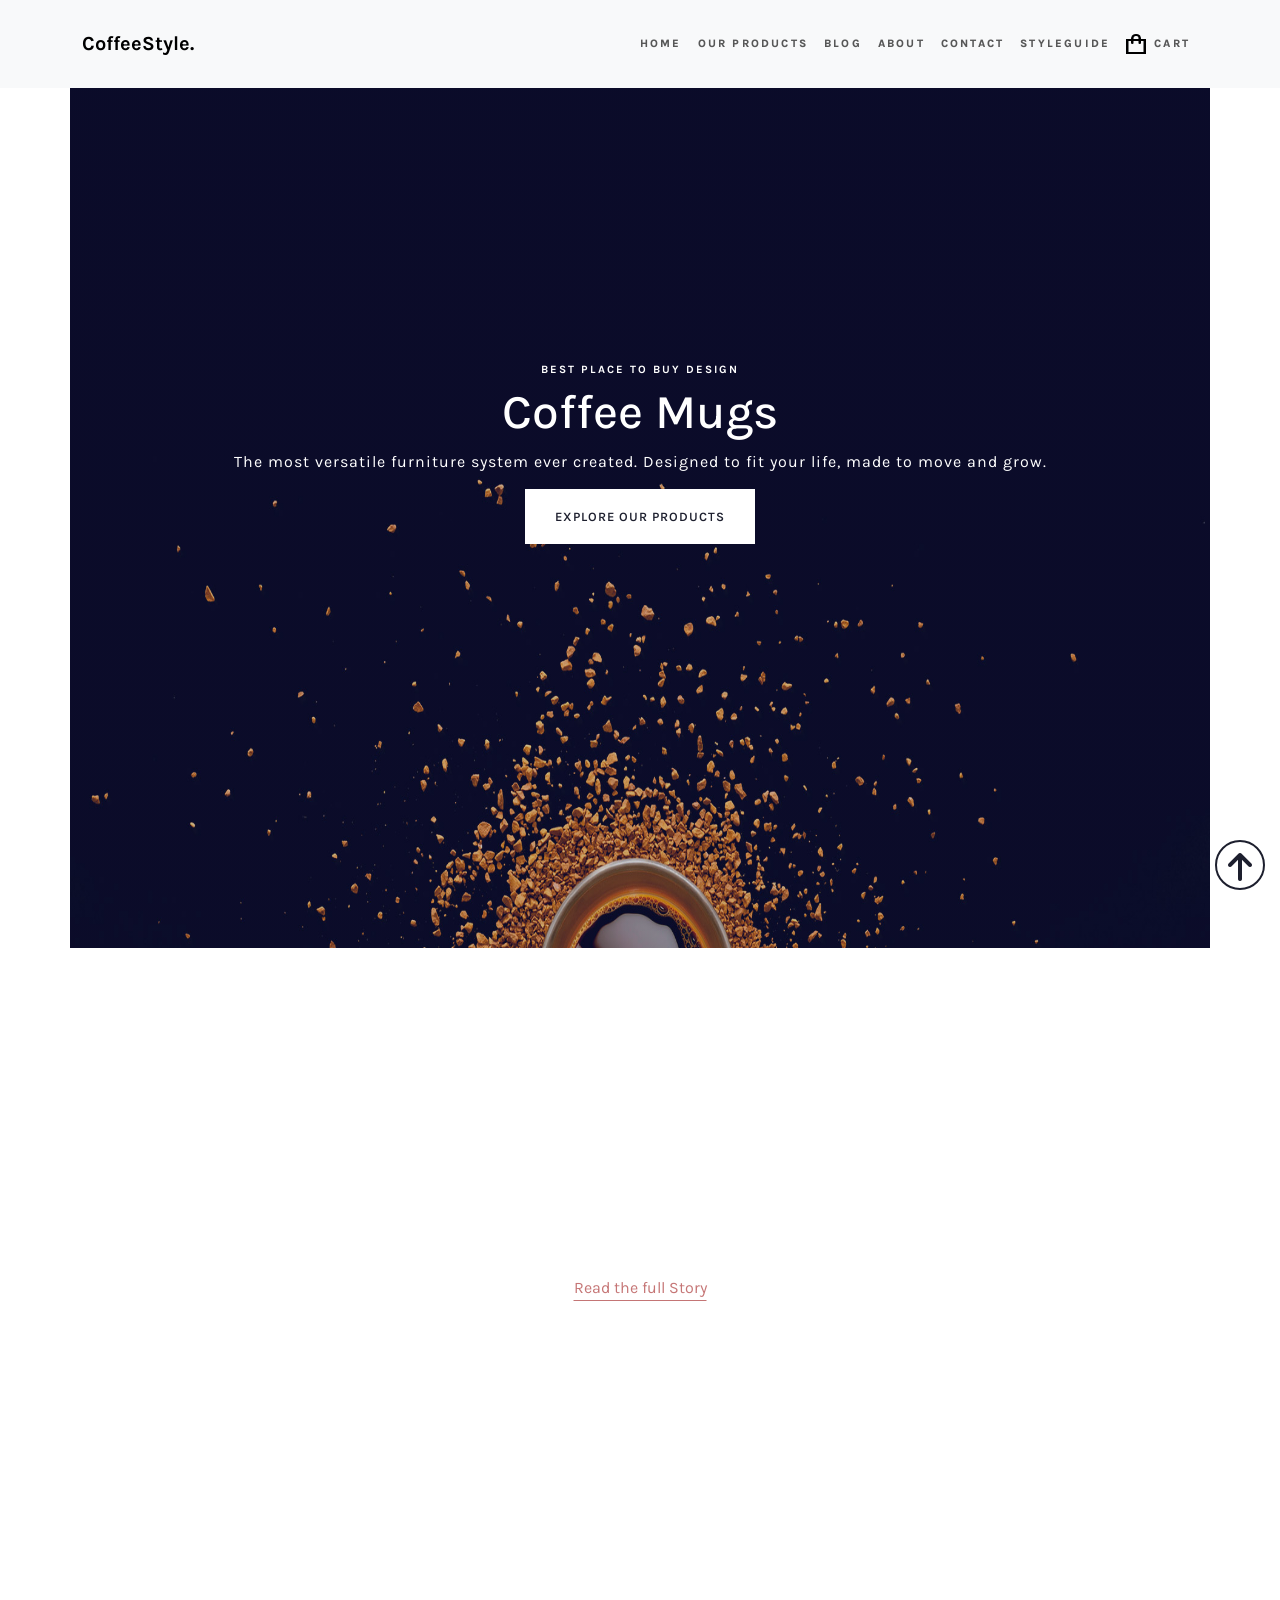
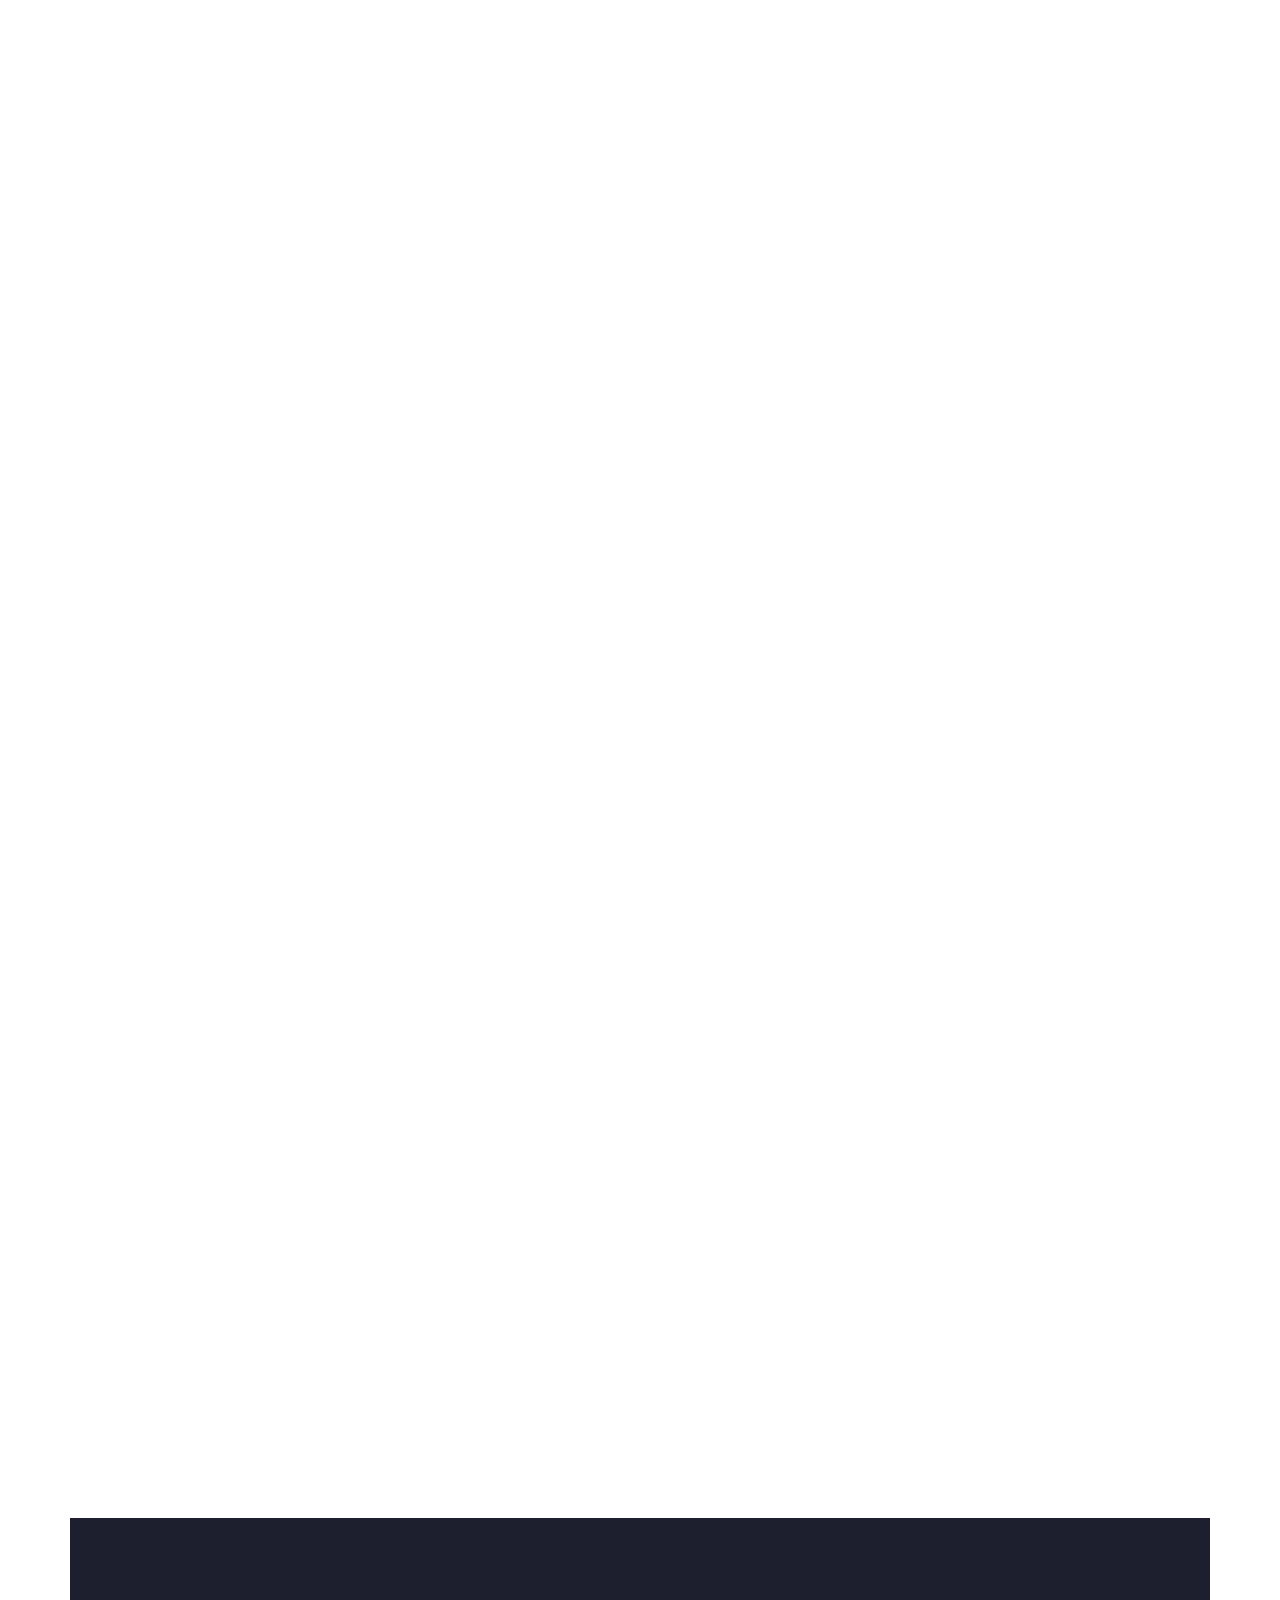
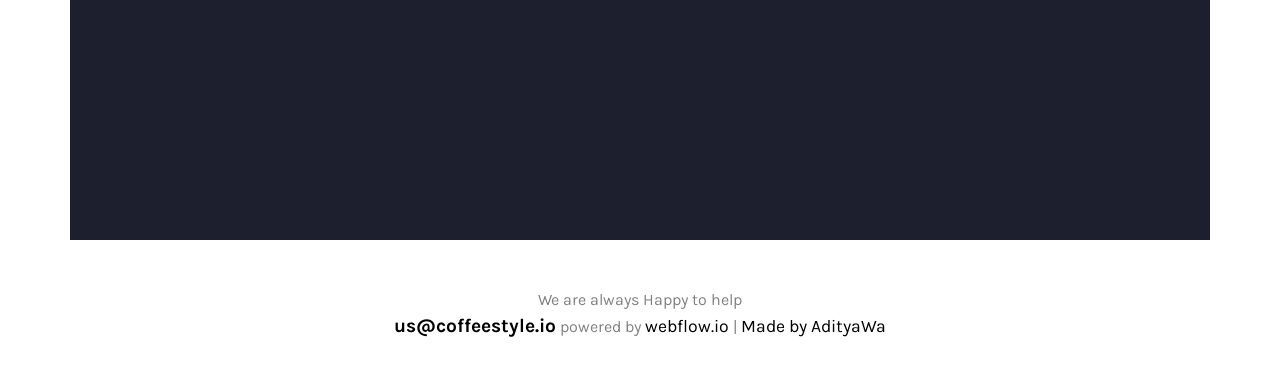
<file: projects/CoffeeStyle_Website/index.html>
<!doctype html>
<html lang="en">

<head>
    <meta charset="utf-8">
    <meta name="viewport" content="width=device-width, initial-scale=1">
    <title>CoffeeStyle Website</title>
    <link rel="icon" type="image/x-icon" href="images/Illustration/favicon.jpg">

    <!-- online css cdn of aos  -->
    <link href="https://unpkg.com/aos@2.3.1/dist/aos.css" rel="stylesheet">

    <!-- fontawesome icon cdn  -->
    <link rel="stylesheet" href="https://cdnjs.cloudflare.com/ajax/libs/font-awesome/6.6.0/css/all.min.css"
        integrity="sha512-Kc323vGBEqzTmouAECnVceyQqyqdsSiqLQISBL29aUW4U/M7pSPA/gEUZQqv1cwx4OnYxTxve5UMg5GT6L4JJg=="
        crossorigin="anonymous" referrerpolicy="no-referrer" />
    <!-- online bootstrap css link  -->
    <link href="https://cdn.jsdelivr.net/npm/bootstrap@5.2.3/dist/css/bootstrap.min.css" rel="stylesheet"
        integrity="sha384-rbsA2VBKQhggwzxH7pPCaAqO46MgnOM80zW1RWuH61DGLwZJEdK2Kadq2F9CUG65" crossorigin="anonymous">
    <!-- own css  -->
    <link rel="stylesheet" href="css/style.css">
</head>

<body id="body">

    <!-- website start  -->
    <section class="container-fluid g-0" style="overflow: hidden;">

        <!-- top start  -->
        <div id="top">
            <a href="#navbar" class="text-light" title="click on arrow"><i class="fa-solid fa-arrow-up"></i></a>
        </div>
        <!-- top end  -->

        <!-- navbar start  -->
        <section class="container " id="navbar">
            <div class="row fixed-top justify-content-md-center">
                <div class="col-12">
                    <nav class="navbar navbar-expand-lg bg-light py-4 " id="nav">
                        <div class="container">
                            <a class="navbar-brand" href="#navbar" id="cname">CoffeeStyle.</a>

                            <button class="navbar-toggler" type="button" data-bs-toggle="collapse"
                                data-bs-target="#navbarNavDropdown" aria-controls="navbarNavDropdown"
                                aria-expanded="false" aria-label="Toggle navigation">
                                <span class="navbar-toggler-icon"></span>
                            </button>

                            <div class="collapse navbar-collapse d-lg-flex justify-content-lg-end"
                                id="navbarNavDropdown">
                                <ul class="navbar-nav text-uppercase text-center">
                                    <li class="nav-item">
                                        <a class="nav-link" href="#navbar">Home</a>
                                    </li>
                                    <li class="nav-item">
                                        <a class="nav-link" href="#more-products">Our Products</a>
                                    </li>
                                    <li class="nav-item">
                                        <a class="nav-link" href="#free">Blog</a>
                                    </li>
                                    <li class="nav-item">
                                        <a class="nav-link" href="about.html">About</a>
                                    </li>
                                    <li class="nav-item">
                                        <a class="nav-link" href="contact.html">Contact</a>
                                    </li>
                                    <li class="nav-item">
                                        <a class="nav-link" href="#lifestyle">Styleguide</a>
                                    </li>
                                    <li class="nav-item d-flex align-items-center mx-auto mx-lg-none">
                                        <img src="images/Illustration/cart.png" class="img-fluid me-1 me-lg-0 ms-2"
                                            alt="" id="cart-img">
                                        <a class="nav-link" href="#">cart</a>
                                    </li>
                                </ul>
                            </div>

                        </div>
                    </nav>
                </div>
            </div>
        </section>
        <!-- navbar end  -->


        <!-- bg-coffee-mugs start  -->
        <section class="container mt-5" id="bg-coffee-mugs" >
            <div class="row text-center">
                <div class="col-12 align-items-center" id="coffee-text" data-aos="zoom-in" data-aos-duration="1500">
                    <h5>Best place to buy design</h5>
                    <h1 class="mt-xxl-4">Coffee Mugs</h1>
                    <p class="mt-xxl-4 mb-xxl-5">
                        The most versatile furniture system ever created. Designed to fit your life, made to move and
                        grow.
                    </p>
                    <a href="#products">Explore our products</a>
                </div>
            </div>
        </section>
        <!-- bg-coffee-mugs end  -->


        <!-- story start  -->
        <div class="container mt-5">
            <div class="row justify-content-md-center" id="story">
                <div class="col-12 col-md-8 text-center py-5">
                    <h1 data-aos="fade-down" data-aos-duration="1500">
                        Even the all-powerful Pointing has no control about the blind texts.
                    </h1>
                    <p data-aos="fade-up" data-aos-duration="1500">
                        It is a paradisematic country, in which roasted parts of sentences fly into your mouth. Even the
                        all-powerful Pointing has no control about the blind texts it is an almost unorthographic life
                        One day however a small line of blind text by the name of Lorem Ipsum decided to leave for the
                        far World of Grammar.
                    </p>
                    <a href="#read">Read the full Story</a>
                </div>
            </div>
        </div>
        <!-- story end  -->


        <!-- feature-products start  -->
        <section class="container mt-5">
            <div class="row" id="featured-cards">
                <div class="col-12 text-center " data-aos="fade-down" data-aos-duration="1500">
                    <h6>Featured Mugs</h6>
                </div>
                <div class="col-12 mt-5">
                    <div class="row justify-content-center gap-3 gap-md-2 gap-lg-0">

                        <div class="col-12 col-md text-center" data-aos="fade-right" data-aos-duration="1500">
                            <div class="row justify-content-center">
                                <div class="col-12 col-md-10 col-lg-8 feature-img">
                                    <img src="images/background/5be96251aaba7a512bece011_liana-mikah-698524-unsplash.jpg"
                                        class="img-fluid" alt="">
                                    <a href="">Explore Mug</a>
                                </div>
                            </div>
                            <h3 class="mt-4">Pink Premium Ceramic</h3>
                            <h4 class="mt-2">$ 99.00 USD</h4>
                        </div>

                        <div class="col-12 col-md mt-5 mt-md-0 text-center" data-aos="fade-left" data-aos-duration="1500">
                            <div class="row justify-content-center">
                                <div class="col-12 col-md-10 col-lg-8 feature-img">
                                    <img src="images/background/5be96251aaba7a25acecdfd6_jakub-dziubak-394720-unsplash.jpg"
                                        class="img-fluid" alt="">
                                    <a href="">Explore Mug</a>
                                </div>
                            </div>
                            <h3 class="mt-4">Golder Designer Mug</h3>
                            <h4 class="mt-2" id="sale">$ 50.00 <del>$ 69.00 USD</del></h4>
                        </div>

                    </div>
                </div>
            </div>
        </section>
        <!-- feature-products end  -->



        <!-- more-products start  -->
        <section class="container mt-5" id="more-products">
            <div class="row">
                <div class="col-12 text-center" data-aos="fade-down" data-aos-duration="1500">
                    <h6>More Products</h6>
                </div>

                <div class="col-12 mt-5">
                    <div class="row justify-content-center gap-3 gap-md-0">

                        <div class="col-12 col-md-6 col-lg-4 text-center product" data-aos="fade-right" data-aos-duration="1500">
                            <div class="row justify-content-center">
                                <div class="col-12 col-md-10 col-lg-8  feature-img">
                                    <img src="images/background/5be96251aaba7a6173ece01a_trent-erwin-570303-unsplash.jpg"
                                        class="img-fluid" alt="">
                                    <a href="">Explore Mug</a>
                                </div>
                            </div>
                            <h3 class="mt-4">Red Love Cup</h3>
                            <h4 class="mt-2">$ 25.00 <del>$ 37.00 USD</del></h4>
                        </div>

                        <div class="col-12 col-md-6 col-lg-4 mt-5 mt-md-0 text-center product" data-aos="fade-up" data-aos-duration="1500">
                            <div class="row justify-content-center">
                                <div class="col-12 col-md-10 col-lg-8 feature-img">
                                    <img src="images/background/5be96251aaba7a0c09ece01c_steve-harvey-523112-unsplash.jpg"
                                        class="img-fluid" alt="">
                                    <a href="">Explore Mug</a>
                                </div>
                            </div>
                            <h3 class="mt-4">Black Tea Cup</h3>
                            <h4 class="mt-2" id="sale">$ 15.00 <del>$ 29.00 USD</del></h4>
                        </div>


                        <div class="col-12 col-md-6 col-lg-4 mt-5 mt-md-4 mt-lg-0 text-center product" data-aos="fade-left" data-aos-duration="1500">
                            <div class="row justify-content-center">
                                <div class="col-12 col-md-10 col-lg-8 feature-img">
                                    <img src="images/background/5be96251aaba7a6d09ece015_rocknwool-690694-unsplash.jpg"
                                        class="img-fluid" alt="">
                                    <a href="">Explore Mug</a>
                                </div>
                            </div>
                            <h3 class="mt-4">B & W Essential Cup</h3>
                            <h4 class="mt-2" id="sale">$ 19.00 USD</h4>
                        </div>

                        <div class="col-12 col-md-6 col-lg-4 mt-5 mt-md-4 text-center product" data-aos="fade-right" data-aos-duration="1500">
                            <div class="row justify-content-center">
                                <div class="col-12 col-md-10 col-lg-8 feature-img">
                                    <img src="images/background/5be96251aaba7ae493ece012_rawpixel-645289-unsplash.jpg"
                                        class="img-fluid" alt="">
                                    <a href="">Explore Mug</a>
                                </div>
                            </div>
                            <h3 class="mt-4">Winter Style Mug</h3>
                            <h4 class="mt-2" id="sale">$ 25.00 USD</h4>
                        </div>

                        <div class="col-12 col-md-6 col-lg-4 mt-5 mt-md-4 text-center product" data-aos="fade-up" data-aos-duration="1500">
                            <div class="row justify-content-center">
                                <div class="col-12 col-md-10 col-lg-8 feature-img">
                                    <img src="images/background/5be96251aaba7a8461ece016_nathan-dumlao-643391-unsplash.jpg"
                                        class="img-fluid" alt="">
                                    <a href="">Explore Mug</a>
                                </div>
                            </div>
                            <h3 class="mt-4">Ceramic Tea</h3>
                            <h4 class="mt-2" id="sale">$ 46.00 USD</h4>
                        </div>

                        <div class="col-12 col-md-6 col-lg-4 mt-5 mt-md-4 text-center product" data-aos="fade-left" data-aos-duration="1500">
                            <div class="row justify-content-center">
                                <div class="col-12 col-md-10 col-lg-8 feature-img">
                                    <img src="images/background/5be96251aaba7a1db2ece009_natanja-grun-600152-unsplash.jpg"
                                        class="img-fluid" alt="">
                                    <a href="">Explore Mug</a>
                                </div>
                            </div>
                            <h3 class="mt-4">No Handle Bar Cup</h3>
                            <h4 class="mt-2" id="sale">$ 34.00 USD</h4>
                        </div>

                        <div class="col-12 col-md-6 col-lg-4 mt-5 mt-md-4 text-center product" data-aos="fade-right" data-aos-duration="1500">
                            <div class="row justify-content-center">
                                <div class="col-12 col-md-10 col-lg-8 feature-img">
                                    <img src="images/background/5be96251aaba7a512bece011_liana-mikah-698524-unsplash.jpg"
                                        class="img-fluid" alt="">
                                    <a href="">Explore Mug</a>
                                </div>
                            </div>
                            <h3 class="mt-4">Espresso Cup By Mugs.co</h3>
                            <h4 class="mt-2" id="sale">$ 25.00 USD</h4>
                        </div>

                        <div class="col-12 col-md-6 col-lg-4 mt-5 mt-md-4 text-center product" data-aos="fade-up" data-aos-duration="1500">
                            <div class="row justify-content-center">
                                <div class="col-12 col-md-10 col-lg-8 feature-img">
                                    <img src="images/background/5be96251aaba7a25acecdfd6_jakub-dziubak-394720-unsplash.jpg"
                                        class="img-fluid" alt="">
                                    <a href="">Explore Mug</a>
                                </div>
                            </div>
                            <h3 class="mt-4">Pink Premium Ceramic</h3>
                            <h4 class="mt-2" id="sale">$ 99.00 USD</h4>
                        </div>

                        <div class="col-12 col-md-6 col-lg-4 mt-5 mt-md-4 text-center product" data-aos="fade-left" data-aos-duration="1500">
                            <div class="row justify-content-center">
                                <div class="col-12 col-md-10 col-lg-8 feature-img">
                                    <img src="images/background/5be96251aaba7a81a6ecdfe7_levi-guzman-1077850-unsplash.jpg"
                                        class="img-fluid" alt="">
                                    <a href="">Explore Mug</a>
                                </div>
                            </div>
                            <h3 class="mt-4">Summer Designer Cup</h3>
                            <h4 class="mt-2" id="sale">$ 29.00 USD</h4>
                        </div>

                    </div>
                </div>
            </div>
        </section>
        <!-- more-products end  -->



        <!-- free start  -->
        <section class="container mt-5">
            <div class="row" id="free">
                <div class="col-12 text-center" data-aos="fade-down" data-aos-duration="1500">
                    <h6>Buy 2 mugs and get a coffee magazine free</h6>
                </div>

                <div class="col-12 mt-5 ">

                    <div class="row " id="free-magazine">

                        <div class="col-12 col-lg-7 order-lg-1" id="two-mugs" data-aos="fade-left" data-aos-duration="1500">
                            <div class="row gap-3 gap-md-0 justify-content-md-end">

                                <div class="col-12 col-md-5 col-lg-6 ">
                                    <img src="images/Illustration/5be96251aaba7a2f3decdfa9_Image.jpg" alt=""
                                        class="img-fluid">
                                </div>

                                <div class="col-12 col-md-5 col-lg-6 ">
                                    <div class="row gap-md-3">
                                        <div class="col-6 col-md-7">
                                            <img src="images/background/5be96251aaba7a528fecdfa6_Image.jpg" alt=""
                                                class="img-fluid">
                                        </div>
                                        <div class="col-6 col-md-7">
                                            <img src="images/Illustration/5be96251aaba7aa6d0ecdfa7_Image 2.jpg" alt=""
                                                class="img-fluid">
                                        </div>
                                    </div>
                                </div>

                            </div>
                        </div>



                        <div class="col-12 col-lg-5 mt-5 mt-lg-0 order-lg-0" id="premium" data-aos="fade-right" data-aos-duration="1500">
                            <div class="row text-center text-lg-start ">

                                <div class="col-12 ">
                                    <h6>Premium Offer</h6>
                                </div>

                                <div class="col-12 ">
                                    <h1 class="mt-3">Get our Coffee Magazine</h1>
                                    <p class="mt-3">
                                        The most versatile funriture system ever created. Designed to fit your life.
                                    </p>
                                    <a href="" class="text-decoration-none">Start shopping</a>
                                </div>

                            </div>
                        </div>

                    </div>
                </div>
            </div>
        </section>
        <!-- free end  -->


        <!-- bg-slide-img start  -->
        <section class="container-fluid mt-5">
            <div class="row">
                <div class="col-12 " id="bg-slide-img">

                </div>
            </div>
        </section>
        <!-- bg-slide-img end  -->



        <!-- lifestyle start  -->
        <section class="container mt-5" id="lifestyle">
            <div class="row">

                <div class="col-12 text-center " data-aos="fade-down" data-aos-duration="1500">
                    <h6>Behind the mugs, Lifestyle stories</h6>
                </div>

                <div class="col-12 mt-5">
                    <div class="row gap-3 gap-md-3 text-center justify-content-md-center">

                        <div class="col-12 col-md-5 col-lg lifestyle-photo-info shadow " data-aos="fade-right" data-aos-duration="1500">
                            <div class="row justify-content-md-center">
                                <div class="col-12 photo-info">
                                    <img src="images/background/5be96251aaba7a4ce6ece036_bar-cafe-caffeine-1002740.jpg"
                                        class="img-fluid" alt="">
                                    <a href="">Read the full story</a>
                                </div>
                            </div>
                            <h1 class="mt-3">
                                Health Check: why do I get a headache when I haven't had my coffee?
                            </h1>
                            <p class="mt-3">
                                It is a paradisematic country, in which roasted parts of sentences fly into your mouth.
                            </p>
                            <h6 class="mt-3">
                                October 9, 2018
                            </h6>
                        </div>

                        <div class="col-12 col-md-5 col-lg lifestyle-photo-info shadow" data-aos="fade-up" data-aos-duration="1500"> 
                            <div class="row justify-content-md-center">
                                <div class="col-12 photo-info">
                                    <img src="images/background/5be96251aaba7a5e47ece03c_Blog Pic Head 8.jpg"
                                        class="img-fluid" alt="">
                                    <a href="">Read the full story</a>
                                </div>
                            </div>
                            <h1 class="mt-3">
                                How long does a cup of coffee keep you awake?
                            </h1>
                            <p class="mt-3">
                                It is a paradisematic country, in which roasted parts. Vel qui et ad voluptatem.
                            </p>
                            <h6 class="mt-3">
                                October 9, 2018
                            </h6>
                        </div>

                        <div class="col-12 col-md-5 col-lg lifestyle-photo-info shadow" data-aos="fade-left" data-aos-duration="1500">
                            <div class="row justify-content-md-center">
                                <div class="col-12 photo-info">
                                    <img src="images/background/5be96251aaba7a481bece02f_Blog Pic Head 1.jpg"
                                        class="img-fluid" alt="">
                                    <a href="">Read the full story</a>
                                </div>
                            </div>
                            <h1 class="mt-3">
                                Recent research suggests that heavy coffee drinkers may reap health benefits.
                            </h1>
                            <p class="mt-3">
                                It is a paradisematic country, in which roasted parts of sentences fly into your mouth.
                            </p>
                            <h6 class="mt-3">
                                October 9, 2018
                            </h6>
                        </div>
                    </div>
                </div>

            </div>
        </section>
        <!-- lifestyle end  -->



        <!-- pagination start  -->
        <div class="container-fluid mt-5" data-aos="fade-up" data-aos-duration="1500">
            <div class="row" id="pagination">
                <div class="col-12 ">
                    <nav aria-label="Page navigation example">
                        <ul class="pagination justify-content-center">
                            <li class="page-item">
                                <a class="page-link" href="contact.html" aria-label="Previous">
                                    <span aria-hidden="true">&laquo;</span>
                                </a>
                            </li>
                            <li class="page-item"><a class="page-link active" href="index.html">1</a></li>
                            <li class="page-item"><a class="page-link" href="about.html">2</a></li>
                            <li class="page-item"><a class="page-link" href="contact.html">3</a></li>
                            <li class="page-item">
                                <a class="page-link" href="about.html" aria-label="Next">
                                    <span aria-hidden="true">&raquo;</span>
                                </a>
                            </li>
                        </ul>
                    </nav>
                </div>
            </div>
        </div>
        <!-- pagination end  -->



        <!-- footer start  -->
        <footer>
            <!-- coffee-updates start  -->
            <section class="container mt-5" id="coffee-updates">
                <div class="row justify-content-center g-0">

                    <div class="col-8 col-md-7 text-center " data-aos="fade-down" data-aos-duration="1500">
                        <h6>Sign up and get free coffee bags</h6>
                    </div>

                    <div class="col-8 col-md-7 text-center" data-aos="fade-up" data-aos-duration="1500">
                        <h1 class="mt-3">Coffee Updates</h1>
                    </div>

                    <div class="col-10 mt-3" id="update-subs">
                        <div class="row">
                            <div class="col-12 col-md-9" data-aos="fade-right" data-aos-duration="1500">
                                <input type="email" name="mail" id="mail" class="w-100"
                                    placeholder="customer@coffeestyle.io" autocomplete="off">
                            </div>
                            <div class="col-12 col-md-3" id="subs" data-aos="fade-left  " data-aos-duration="1500">
                                <a href="#subscribe" class="">subscribe</a>
                            </div>
                        </div>
                    </div>

                </div>
            </section>
            <!-- coffee-updates end  -->



            <!-- footer links  start  -->
            <div class="container-fluid mt-5 mb-5">
                <div class="row text-center mt-3" id="footer">
                    <div class="col-12 ">
                        We are always Happy to help
                    </div>
                    <div class="col-12 ">
                        <strong><a href="mailto:">us@coffeestyle.io</a></strong> powered by <a
                            href="https://webflow.com/">webflow.io</a> | <a href="https://adityawaportfolio.netlify.app/" target="_blank">Made by AdityaWa</a>
                    </div>
                </div>
            </div>
            <!-- footer links end  -->

        </footer>
        <!-- footer end  -->

        <!-- mode day-night
        <button type="button" onclick="day()">Day Mode</button>
        <button type="button" onclick="night()">Night Mode</button> -->

    </section>
    <!-- website end  -->



    
    <!-- own js  -->
    <!-- <script>
        function day() {
            document.getElementById("body").style.backgroundColor = "light";
            document.getElementById("body").style.color = "black";
        }
        function night() {
            document.getElementById("body").style.backgroundColor = "black";
            document.getElementById("body").style.color = "light";
        }
    </script> -->
    
    <!-- online bootstrap js link  -->
    <script src="https://cdn.jsdelivr.net/npm/bootstrap@5.2.3/dist/js/bootstrap.bundle.min.js"
        integrity="sha384-kenU1KFdBIe4zVF0s0G1M5b4hcpxyD9F7jL+jjXkk+Q2h455rYXK/7HAuoJl+0I4" crossorigin="anonymous">
    </script>

    <!-- online aos cdn js link  -->
    <script src="https://unpkg.com/aos@2.3.1/dist/aos.js"></script>
    <script>
        AOS.init();
    </script>

</body>

</html>
</file>
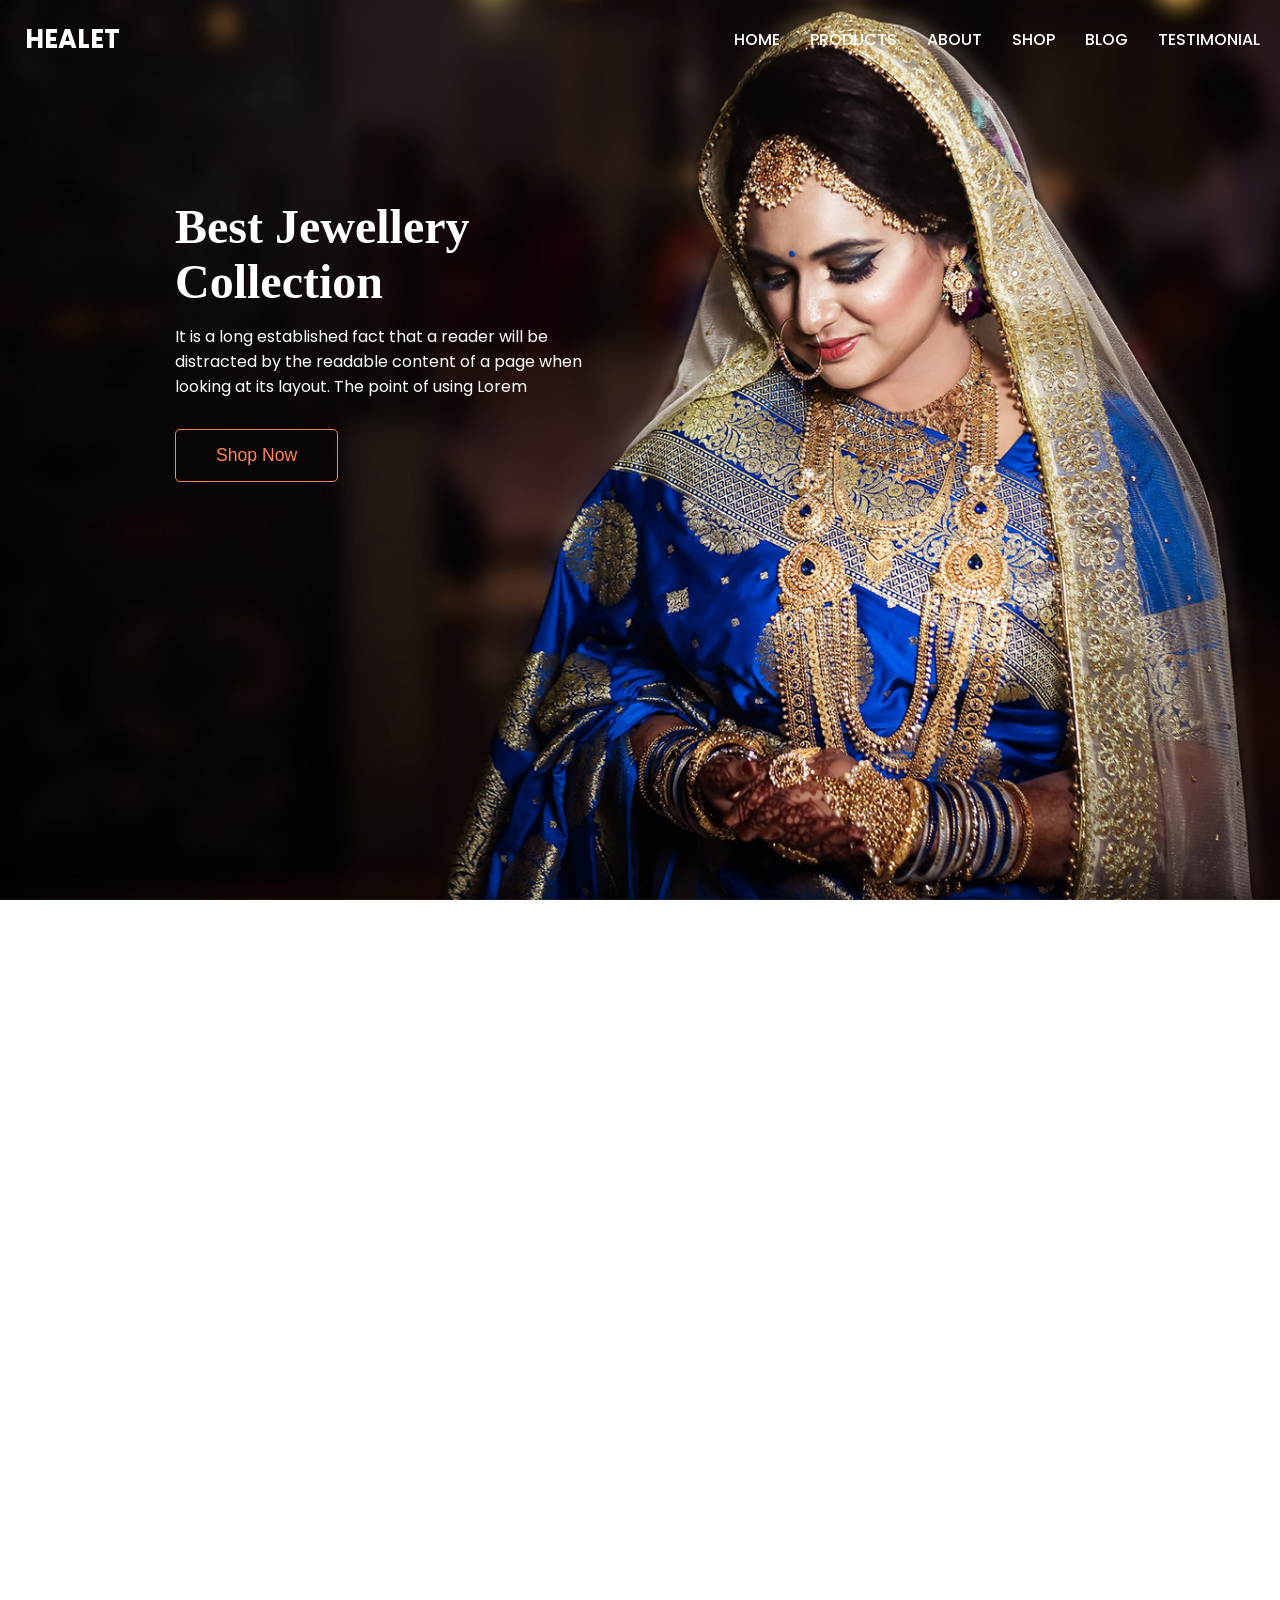
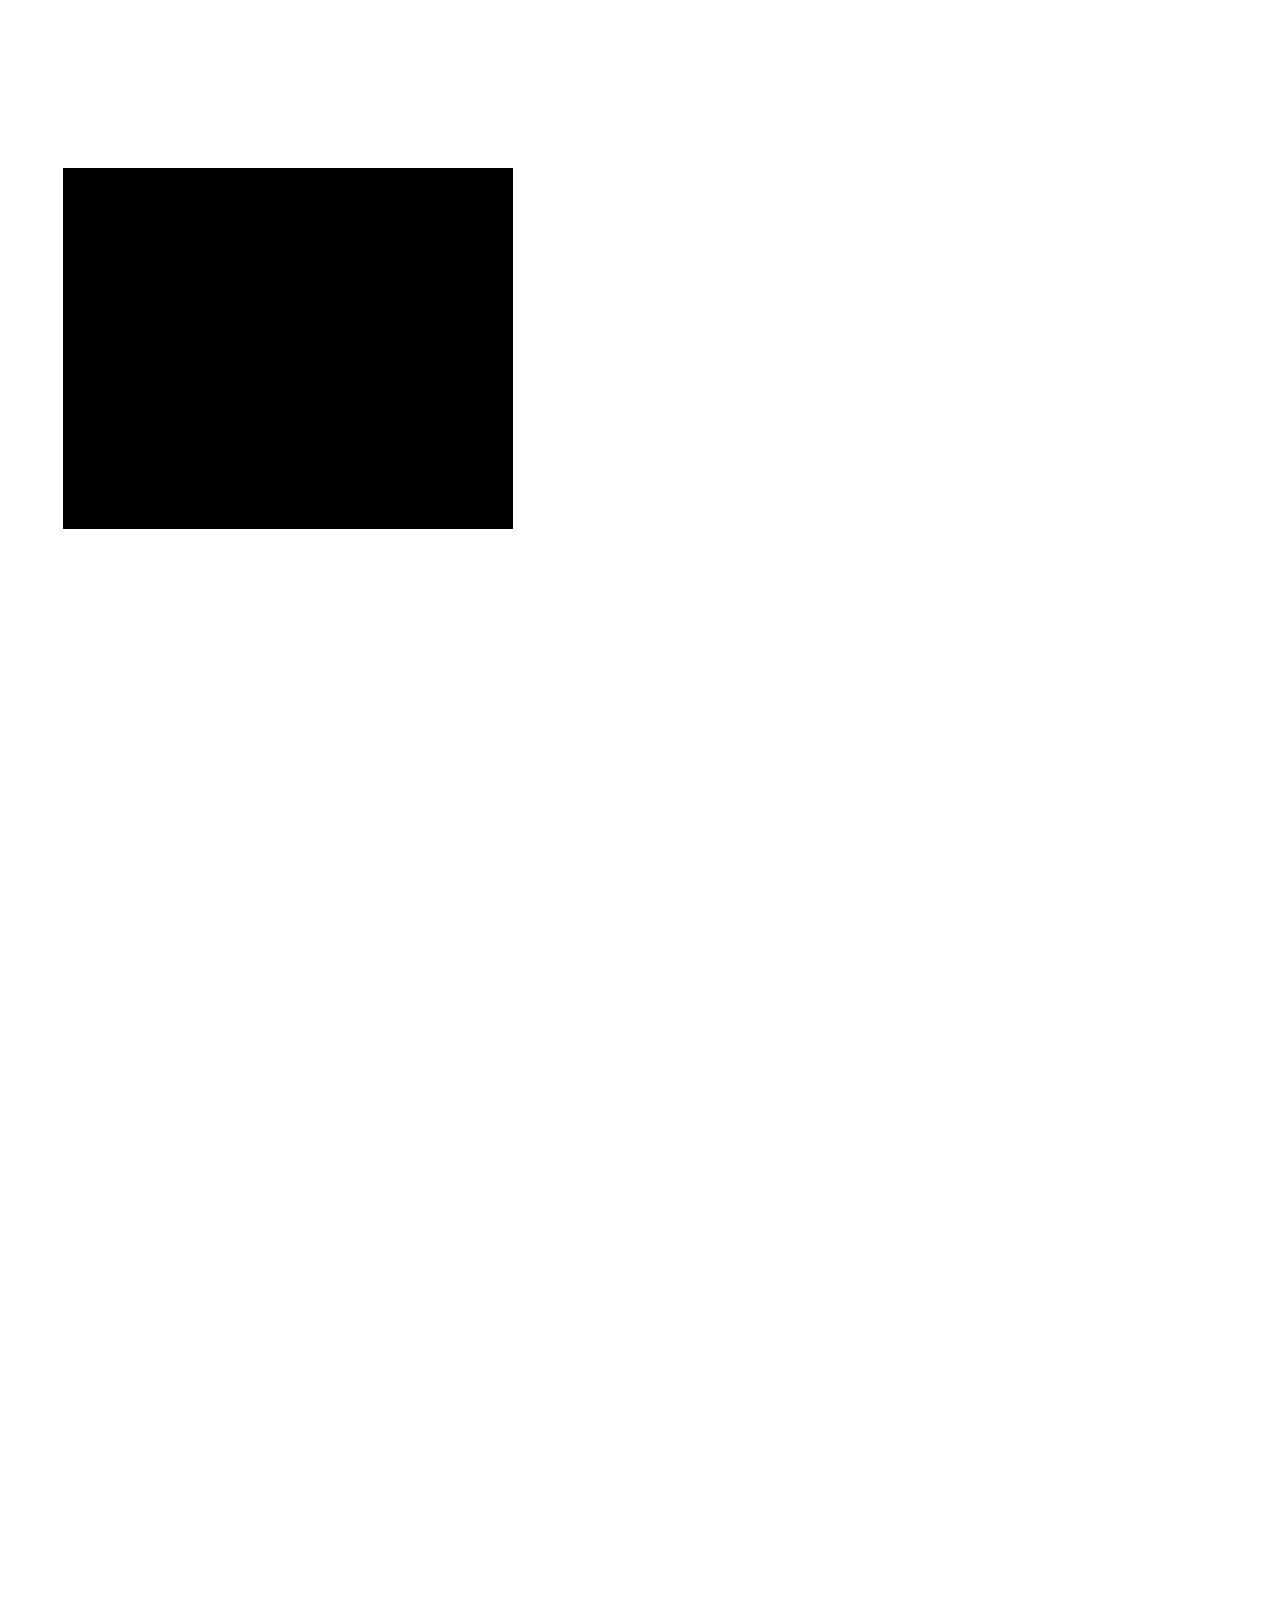
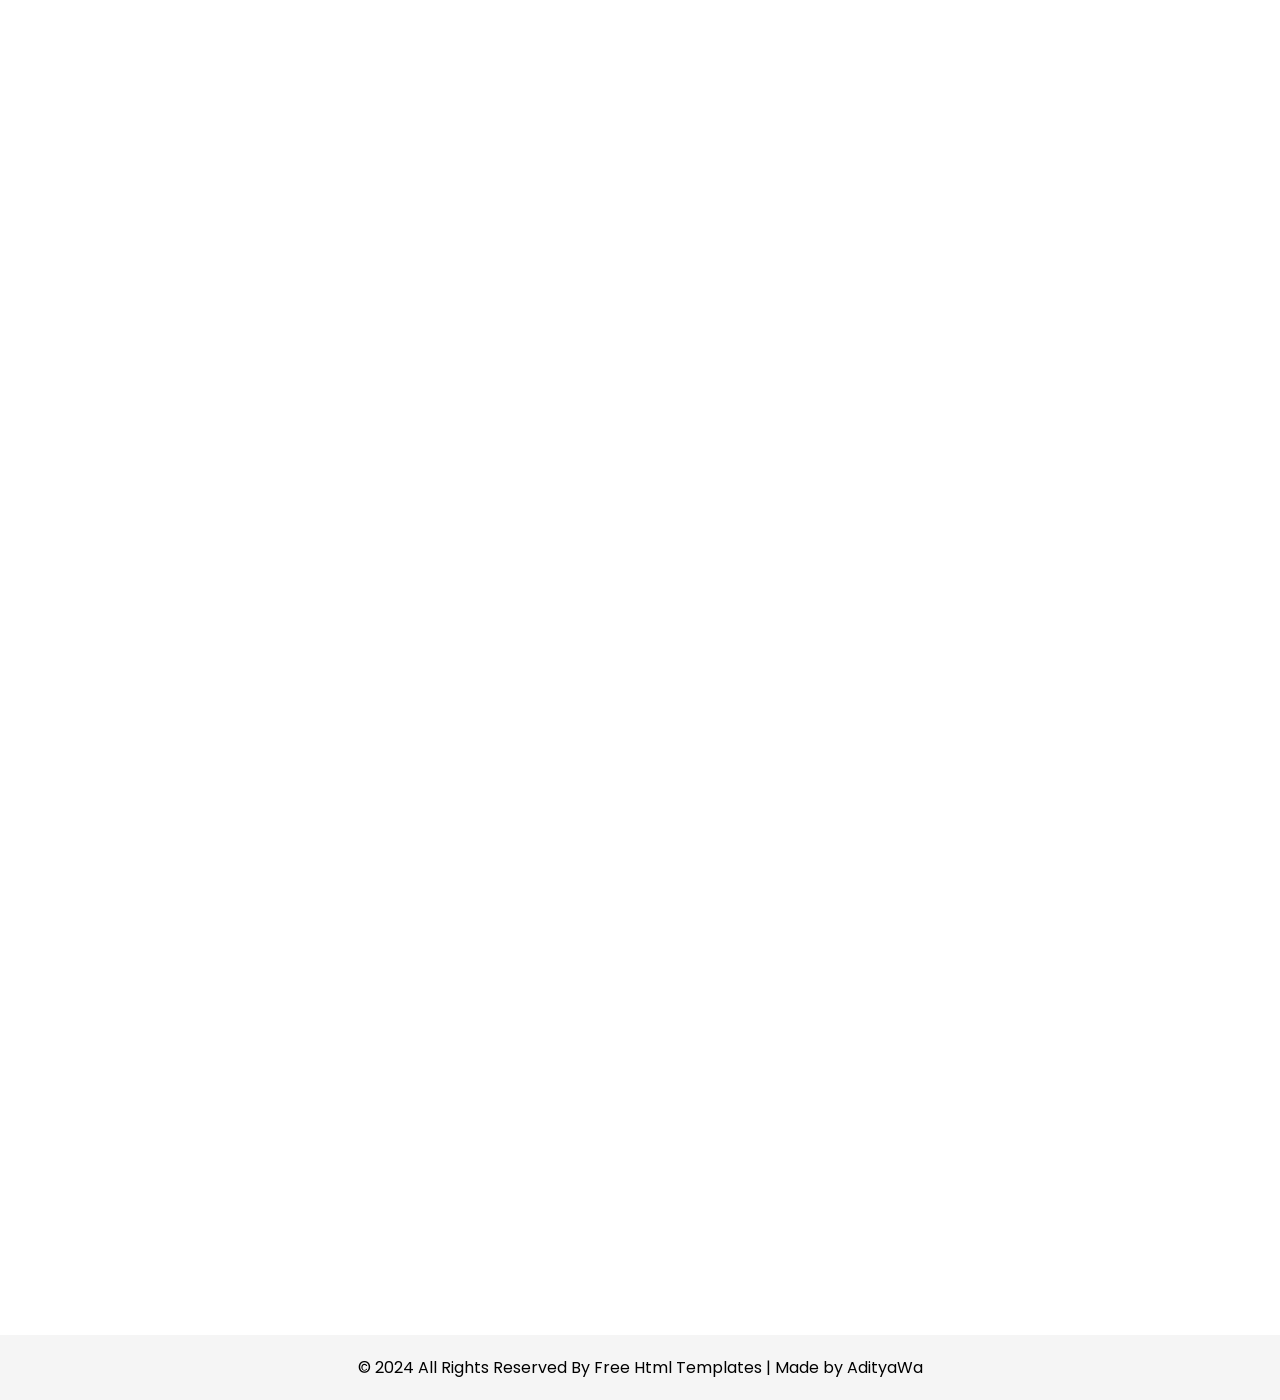
<file: projects/Healet_Jewellery/index.html>
<!DOCTYPE html>
<html lang="en">

<head>
   <meta charset="UTF-8">
   <meta name="viewport" content="width=device-width, initial-scale=1.0">
   <title>Healet Jewellery</title>

   <!-- online css cdn of aos  -->
   <link href="https://unpkg.com/aos@2.3.1/dist/aos.css" rel="stylesheet">

   <link rel="icon" type="image/X-icon" href="images/Illustrate/favicon.png">
   <link rel="stylesheet" href="css/style.css">
</head>

<body>

   <section style="overflow-x: hidden;">
      <!-- navbar start  -->
      <nav>
         <section id="navbar">
            <h1>Healet</h1>
            <ul>
               <li><a href="#navbar">Home</a></li>
               <li><a href="#product-info">Products</a></li>
               <li><a href="#about-us">About</a></li>
               <li><a href="#discount">Shop</a></li>
               <li><a href="#blog">Blog</a></li>
               <li><a href="#testi">Testimonial</a></li>
            </ul>
         </section>

         <section id="jewellery-info" data-aos="zoom-in" data-aos-duration="1500">
            <h2>Best Jewellery Collection</h2>
            <p>
               It is a long established fact that a reader will be distracted by the readable content of a page when
               looking at its layout. The point of using Lorem
            </p>
            <button>Shop Now</button>
         </section>
      </nav>
      <!-- navbar end  -->



      <!-- main start  -->


      <!-- products start  -->
      <section id="product-info">

         <h2 data-aos="fade-down" data-aos-duration="1500">Latest Products</h2>

         <!-- products list  -->
         <section id="product">
            <div class="card card1" data-aos="zoom-in-up" data-aos-duration="1000">
               <div id="new">
                  new
               </div>

               <img src="images/Illustrate/p1.png" alt="">

               <div id="title-price">
                  <h4>Necklace</h4>
                  <p>Price <span>$200</span></p>
               </div>
            </div>

            <div class="card card2" data-aos="zoom-in-up" data-aos-duration="1000">
               <img src="images/Illustrate/p2.png" alt="">
               <div id="new">
                  new
               </div>
               <div id="title-price">
                  <h4>Necklace</h4>
                  <p>Price <span>$300</span></p>
               </div>
            </div>

            <div class="card card3" data-aos="zoom-in-up" data-aos-duration="1000">
               <img src="images/Illustrate/p3.png" alt="">
               <div id="new">
                  new
               </div>
               <div id="title-price">
                  <h4>Necklace</h4>
                  <p>Price <span>$110</span></p>
               </div>
            </div>

            <div class="card card4" data-aos="zoom-in-up" data-aos-duration="1000">
               <img src="images/Illustrate/p4.png" alt="">
               <div id="new">
                  new
               </div>
               <div id="title-price">
                  <h4>Ring</h4>
                  <p>Price <span>$45</span></p>
               </div>
            </div>

            <div class="card card5" data-aos="zoom-in-up" data-aos-duration="1000">
               <img src="images/Illustrate/p5.png" alt="">
               <div id="new">
                  new
               </div>
               <div id="title-price">
                  <h4>Ring</h4>
                  <p>Price <span>$95</span></p>
               </div>
            </div>

            <div class="card card6" data-aos="zoom-in-up" data-aos-duration="1000">
               <img src="images/Illustrate/p6.png" alt="">
               <div id="new">
                  new
               </div>
               <div id="title-price">
                  <h4>Earrings</h4>
                  <p>Price <span>$70</span></p>
               </div>
            </div>

            <div class="card card7" data-aos="zoom-in-up" data-aos-duration="1000">
               <img src="images/Illustrate/p7.png" alt="">
               <div id="new">
                  new
               </div>
               <div id="title-price">
                  <h4>Earrings</h4>
                  <p>Price <span>$400</span></p>
               </div>
            </div>

            <div class="card card8" data-aos="zoom-in-up" data-aos-duration="1000">
               <img src="images/Illustrate/p8.png" alt="">
               <div id="new">
                  new
               </div>
               <div id="title-price">
                  <h4>Necklace</h4>
                  <p>Price <span>$450</span></p>
               </div>
            </div>
         </section>

         <button data-aos="fade-up" data-aos-duration="1500">View All Products</button>

      </section>
      <!-- product end  -->



      <!-- about start  -->
      <section id="about-us">

         <div class="two-boxes">
            <div id="image" data-aos="fade-right" data-aos-duration="1500">
               <img src="images/Illustrate/about-img.jpg" alt="">
            </div>
            <div id="black-box">
               <!-- background black box  -->
            </div>
         </div>

         <div class="about-info">
            <h2 data-aos="fade-down" data-aos-duration="1500">About us</h2>
            <p data-aos="fade-left" data-aos-duration="1500">
               Lorem ipsum dolor sit amet consectetur adipisicing elit. Corrupti dolorem eum consequuntur ipsam repellat
               dolor soluta aliquid laborum, eius odit consectetur vel quasi in quidem, eveniet ab est corporis tempore.
            </p>
            <button data-aos="fade-left" data-aos-duration="1500">Read More</button>
         </div>
      </section>
      <!-- about end  -->


      <!-- discount start  -->
      <section id="discount">

         <div class="outer">

            <div id="first" data-aos="fade-right" data-aos-duration="1500">
               <div>
                  <h2>Upto 15% Off</h2>
                  <button>Shop Now</button>
               </div>
            </div>

            <div id="second">
               <div id="second-subFirst" data-aos="fade-down" data-aos-duration="1500">
                  <div>
                     <h2>Upto 10% Off</h2>
                     <button>Shop Now</button>
                  </div>
               </div>
               <div id="second-subSecond" data-aos="fade-up" data-aos-duration="1500">
                  <div>
                     <h2>Upto 20% Off</h2>
                     <button>Shop Now</button>
                  </div>
               </div>
            </div>

         </div>
      </section>
      <!-- discount end  -->


      <!-- blog start  -->
      <section id="blog">
         <h2 data-aos="fade-down" data-aos-duration="1500">Latest From Blog</h2>

         <div class="blog-content">

            <div id="blog-first" data-aos="zoom-out" data-aos-duration="1500">
               <div id="blog-image">
                  <img src="images/Illustrate/b1.jpg" alt="">
               </div>

               <div id="blog-info">
                  <h1>Molestiae ad reiciendis dignissimos</h1>
                  <p>
                     alteration in some form, by injected humour, or randomised words which don't look even slightly
                     believable.
                  </p>
                  <button>Read More</button>
               </div>
            </div>

            <div id="blog-second" data-aos="zoom-out" data-aos-duration="1500">
               <div id="blog-image">
                  <img src="images/Illustrate/b2.jpg" alt="">
               </div>

               <div id="blog-info">
                  <h1>Dolores vel maiores voluptatem enim</h1>
                  <p>
                     alteration in some form, by injected humour, or randomised words which don't look even slightly
                     believable.
                  </p>
                  <button>Read More</button>
               </div>
            </div>

         </div>
      </section>
      <!-- blog end  -->


      <!-- testimonial start  -->
      <section id="testi">
         <h2 data-aos="fade-down" data-aos-duration="1500">Testimonial</h2>
         <div id="card" data-aos="zoom-in" data-aos-duration="1500">
            <div id="card-image">
               <img src="images/Illustrate/client.jpg" alt="">
            </div>
            <div class="card-info">
               <h1>Samantha Jonas</h1>
               <p>
                  It is a long established fact that a reader will be distracted by the readable cIt is a long
                  established fact that a reader will be distracted by the readable c
               </p>
               <!-- <img src="images/Illustrate/double-quotes.png" alt=""> -->
            </div>
         </div>
      </section>
      <!-- testimonial end  -->

      <!-- main end  -->



      <!-- footer start  -->
      <section id="footer">
         <p>© 2024 All Rights Reserved By <a href="">Free Html Templates</a> | <a href="https://adityawaportfolio.netlify.app/" target="_blank">Made by AdityaWa</a></p>
      </section>
      <!-- footer end  -->
   </section>


   <!-- online aos cdn js link  -->
   <script src="https://unpkg.com/aos@2.3.1/dist/aos.js"></script>
   <script>
      AOS.init();
   </script>

</body>

</html>
</file>
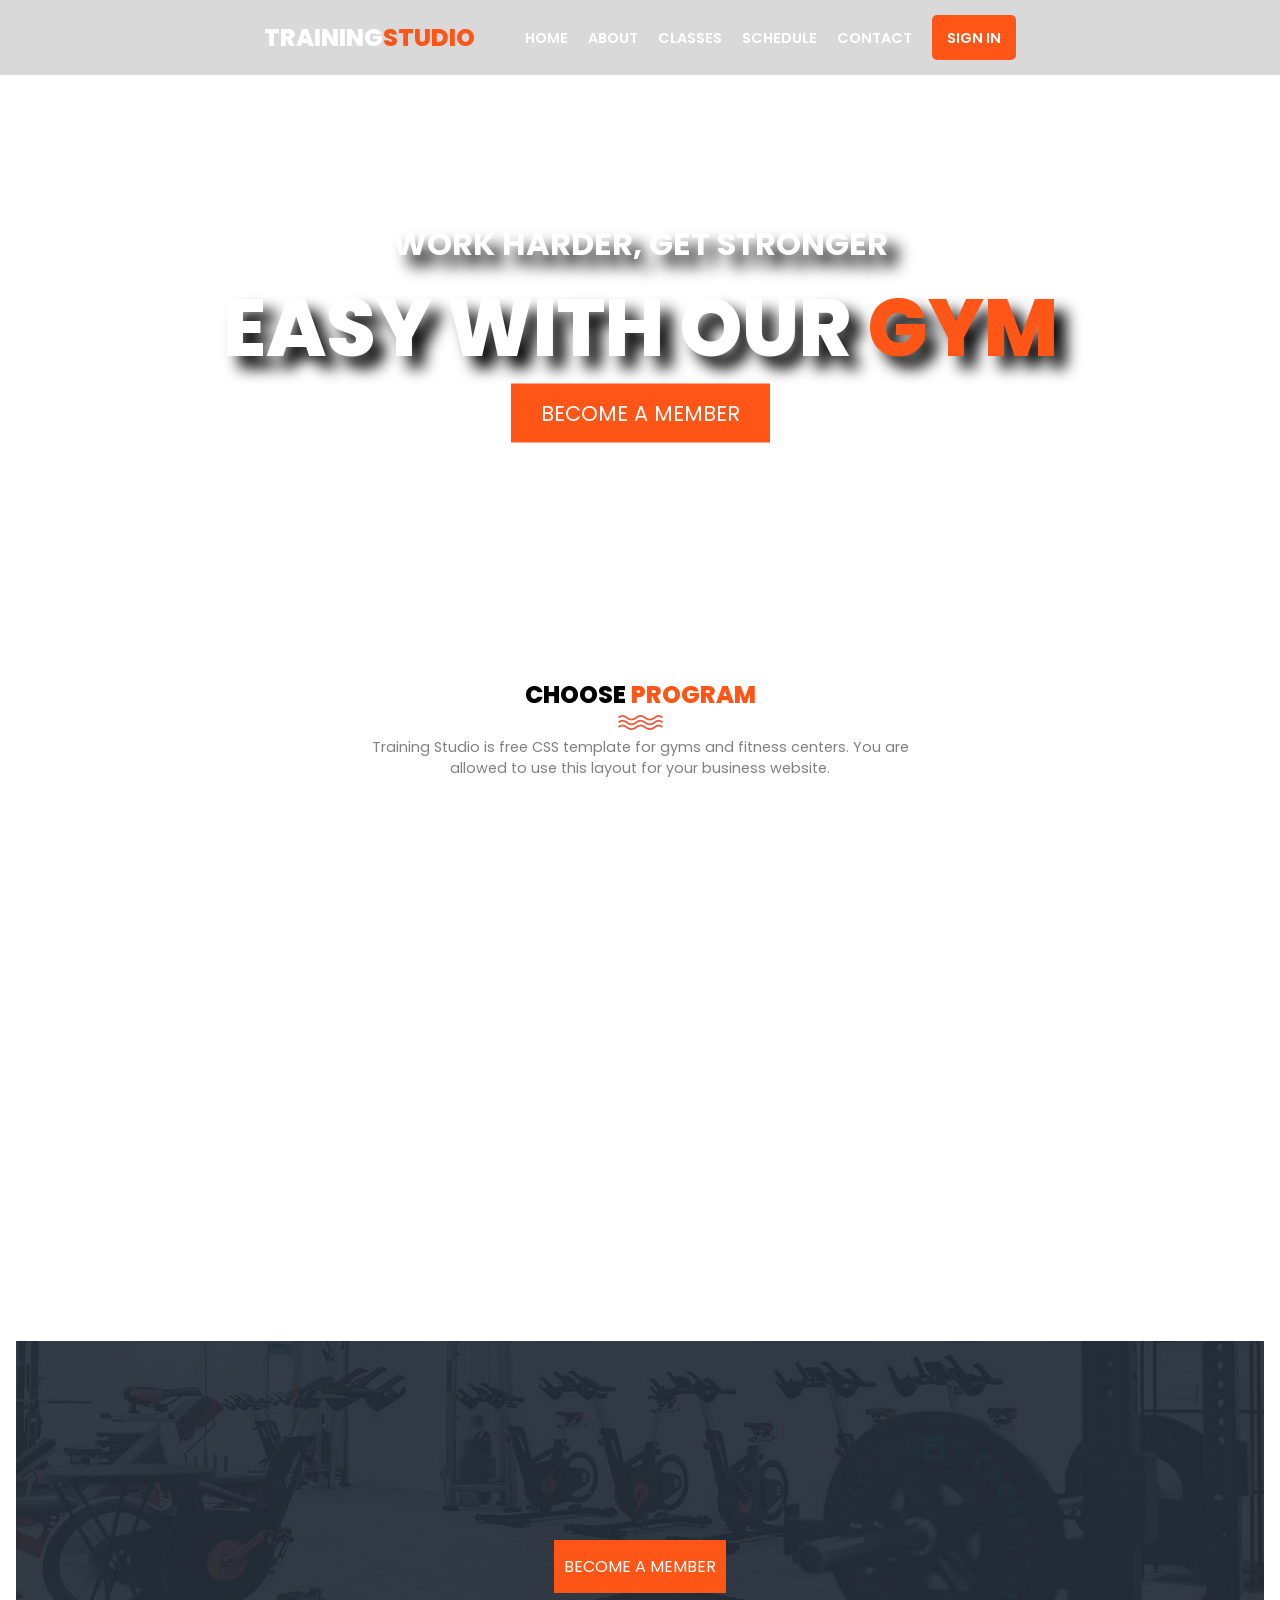
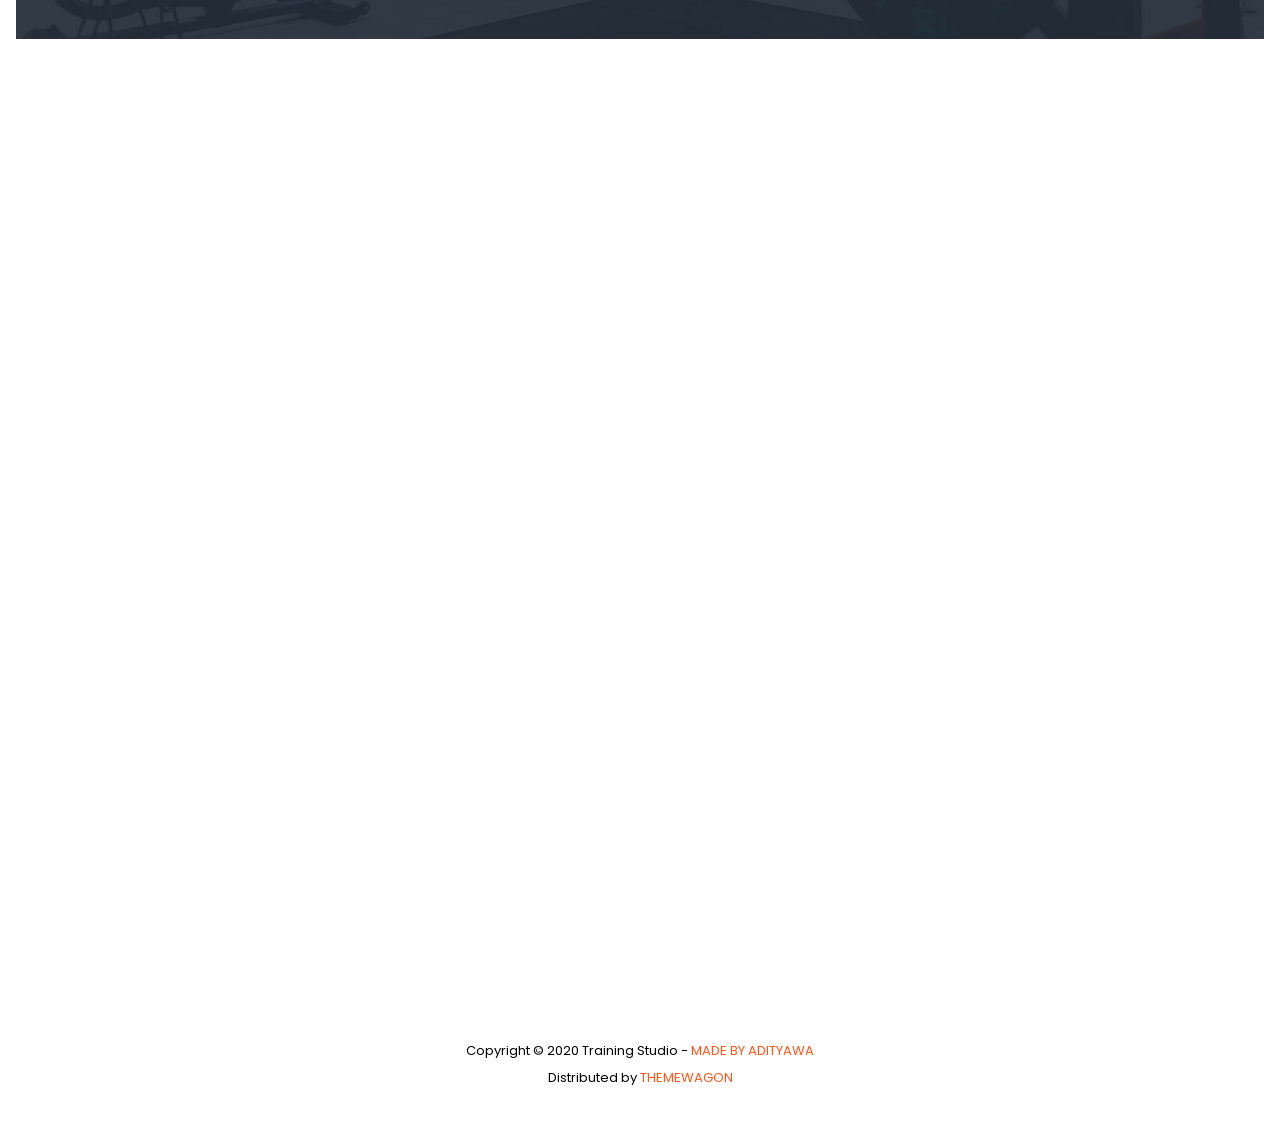
<file: projects/Training_Studio/index.html>
<!DOCTYPE html>
<html lang="en">

<head>
   <meta charset="UTF-8">
   <meta name="viewport" content="width=device-width, initial-scale=1.0">
   <title>Fitness Club</title>
   <link rel="stylesheet" href="css/style.css">
   <!-- online css cdn of aos  -->
   <link href="https://unpkg.com/aos@2.3.1/dist/aos.css" rel="stylesheet">
   <link rel="icon" type="image/x-icon" href="./images/Illustrate/logo.png">
</head>

<body onscroll="changeNavColor()">


   <section style="overflow: hidden;">
      <!-- navigation bar start -->
      <nav>
         <section id="navigate">
            <h2>Training<span>Studio</span></h2>
            <ul class="ulMenu">
               <li id="home"><a href="#navigate">Home</a></li>
               <li><a href="#choosePro">About</a></li>
               <li><a href="#our-class">Classes</a></li>
               <li><a href="#schedule">Schedule</a></li>
               <li><a href="#contact">contact</a></li>
               <li id="sign"><a href="#signin">sign in</a></li>
            </ul>
         </section>
      </nav>
      <!-- navigation bar end -->



      <!-- background video with text start  -->
      <section id="background">
         <!-- background video  -->
         <div id="backVideo">
            <video autoplay muted loop>
               <source src="images/background/gym-video.mp4" type="video/mp4">
            </video>
         </div>

         <!-- text  -->
         <div class="text" data-aos="zoom-in" data-aos-duration="1500">
            <h3>Work harder, get Stronger</h3>
            <h1>easy with our <span>gym</span></h1>
            <a href="#member">become a member</a>
         </div>
      </section>
      <!-- background video with text end -->


      <!-- mainContent start  -->
      <section id="mainContent">

         <!-- choosePro start  -->
         <section id="choosePro" data-aos="fade-down" data-aos-duration="1500">
            <h1>Choose <span>Program</span></h1>
            <img src="images/Illustrate/line-dec.png" alt="">
            <p>
               Training Studio is free CSS template for gyms and fitness centers. You are allowed to use this layout for
               your business website.
            </p>
         </section>

         <!-- divisionPro start  -->
         <section id="divisionPro">

            <div class="item item1" data-aos="fade-right" data-aos-duration="1500">
               <figure>
                  <img src="images/Illustrate/features-first-icon.png" alt="">
                  <figcaption>discover more</figcaption>
               </figure>

               <div id="info">
                  <h1>Basic Fitness</h1>
                  <p id="sub-info">
                     Please do not re-distribute this template ZIP file on any template collection website. This is not
                     allowed.
                  </p>
               </div>
            </div>

            <div class="item item2" data-aos="fade-left" data-aos-duration="1500">
               <figure>
                  <img src="images/Illustrate/features-first-icon.png" alt="">
                  <figcaption>discover more</figcaption>
               </figure>

               <div id="info">
                  <h1>Advanced Muscle Course</h1>
                  <p id="sub-info">
                     You may want to browse through <a href="">Digital Marketing</a> or <a href="">Corporate</a> HTML
                     CSS templates on our website.
                  </p>
               </div>
            </div>

            <div class="item item3" data-aos="fade-right" data-aos-duration="1500">
               <figure>
                  <img src="images/Illustrate/features-first-icon.png" alt="">
                  <figcaption>discover more</figcaption>
               </figure>

               <div id="info">
                  <h1>New Gym Training</h1>
                  <p id="sub-info">
                     If you wish to support TemplateMo website via PayPal, please feel free to contact us. We appreciate
                     it a lot.
                  </p>
               </div>
            </div>

            <div class="item item4" data-aos="fade-left" data-aos-duration="1500">
               <figure>
                  <img src="images/Illustrate/features-first-icon.png" alt="">
                  <figcaption>discover more</figcaption>
               </figure>

               <div id="info">
                  <h1>Yoga Training</h1>
                  <p id="sub-info">
                     This template is built on Bootstrap v4.3.1 framework. It is easy to adapt the columns and sections.
                  </p>
               </div>
            </div>

            <div class="item item5" data-aos="fade-right" data-aos-duration="1500">
               <figure>
                  <img src="images/Illustrate/features-first-icon.png" alt="">
                  <figcaption>discover more</figcaption>
               </figure>

               <div id="info">
                  <h1>Basic Muscle Course</h1>
                  <p id="sub-info">
                     Credit goes to <a href="">Pexels website</a> for images and video background used in this HTML
                     template.
                  </p>
               </div>
            </div>

            <div class="item item6" data-aos="fade-left" data-aos-duration="1500">
               <figure>
                  <img src="images/Illustrate/features-first-icon.png" alt="">
                  <figcaption>discover more</figcaption>
               </figure>

               <div id="info">
                  <h1>Body Building Course</h1>
                  <p id="sub-info">
                     Suspendisse fringilla et nisi et mattis. Curabitur sed finibus nisi. Integer nibh sapien, vehicula
                     et auctor.
                  </p>
               </div>
            </div>

         </section>

         <!-- dtbt start  -->
         <section id="dtbt">
            <h1 data-aos="zoom-in" data-aos-duration="1500">Don't <span>Think</span>, Begin <span>Today</span>!</h1>
            <p data-aos="zoom-in" data-aos-duration="1500">
               Ut consectetur, metus sit amet aliquet placerat, enim est ultricies ligula, sit amet dapibus odio augue
               eget libero. Morbi tempus mauris a nisi luctus imperdiet.
            </p>
            <a href="" >become a member</a>
         </section>

      </section>


      <!-- ourclass  -->
      <section id="our-class" data-aos="fade-down" data-aos-duration="1500">
         <h1>Our <span>Classes</span></h1>
         <img src="images/Illustrate/line-dec.png" alt="">
         <p>
            Nunc urna sem, laoreet ut metus id, aliquet consequat magna. Sed viverra ipsum dolor, ultricies fermentum
            massa consequat eu.
         </p>
      </section>

      <!-- trainCards start -->
      <section id="trainCards">
         <!-- cards  -->
         <section class="containCards">
            <div class="card card1" data-aos="fade-right" data-aos-duration="1500">
               <img src="images/Illustrate/tabs-first-icon.png" alt="dumbell">
               <h3>First Traninig Classes</h3>
            </div>
            <div class="card card2" data-aos="fade-right" data-aos-duration="1500">
               <img src="images/Illustrate/tabs-first-icon.png" alt="dumbell">
               <h3>Second Traninig Classes</h3>
            </div>
            <div class="card card3" data-aos="fade-right" data-aos-duration="1500">
               <img src="images/Illustrate/tabs-first-icon.png" alt="dumbell">
               <h3>Third Traninig Classes</h3>
            </div>
            <div class="card card4" data-aos="fade-right" data-aos-duration="1500">
               <img src="images/Illustrate/tabs-first-icon.png" alt="dumbell">
               <h3>Fourth Traninig Classes</h3>
            </div>
            <button data-aos="fade-up" data-aos-duration="1500">View All Schedules</button>
         </section>

         <!-- firstTrainClass start  -->
         <section id="first-train-class">
            <img src="images/Illustrate/training-image-01.jpg" alt="training image" data-aos="flip-left"
               data-aos-duration="1500">
            <h1 data-aos="fade-left" data-aos-duration="1500">First Training Class</h1>
            <p data-aos="fade-left" data-aos-duration="1500">
               Phasellus convallis mauris sed elementum vulputate. Donec posuere leo sed dui eleifend hendrerit. Sed
               suscipit suscipit erat, sed vehicula ligula. Aliquam ut sem fermentum sem tincidunt lacinia gravida
               aliquam nunc. Morbi quis erat imperdiet, molestie nunc ut, accumsan diam.
            </p>
            <button data-aos="fade-up" data-aos-duration="1500">View Schedule</button>
         </section>

      </section>

      <!-- mainContent end -->


      <!-- footer start  -->
      <footer>
         <section id="foot">
            <p>
               Copyright © 2020 Training Studio - <a href="https://adityawaportfolio.netlify.app/" target="_blank">Made by AdityaWa</a>
            </p>
            <p>
               Distributed by <a href="">ThemeWagon</a>
            </p>
         </section>
      </footer>
      <!-- footer end  -->
   </section>


   <!-- online aos cdn js link  -->
   <script src="https://unpkg.com/aos@2.3.1/dist/aos.js"></script>
   <script>
      AOS.init();

      function changeNavColor()
      {
         if(pageYOffset < 100) 
         {
            document.getElementsByTagName("nav")[0].style.backgroundColor = "rgb(128, 128, 128, 0.3)";
            document.getElementsByTagName("nav")[0].style.transition = "all .5s 0s linear";
         }
         else
         {
            document.getElementsByTagName("nav")[0].style.backgroundColor = "rgb(128, 128, 128, 0.85)";
            document.getElementsByTagName("nav")[0].style.transition = "all .5s 0s linear";
         }
      }

   </script>
</body>

</html>
</file>
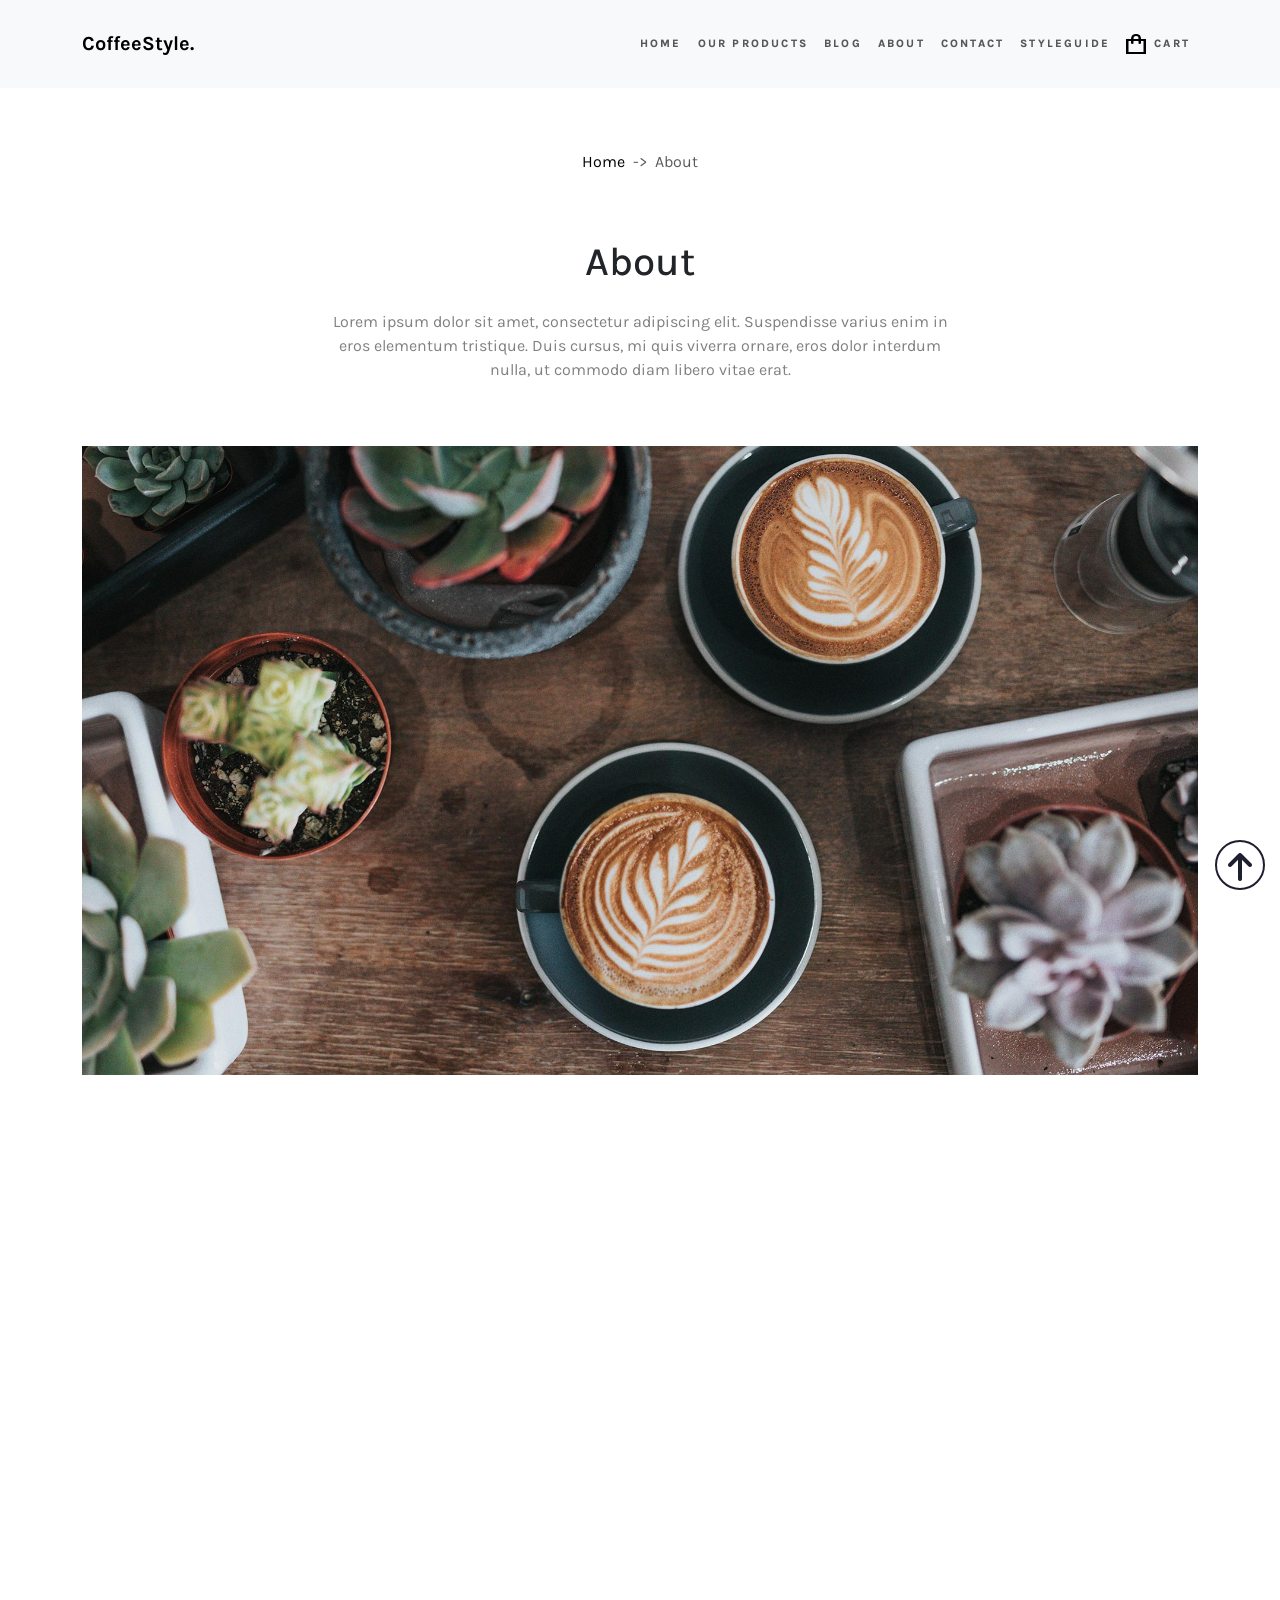
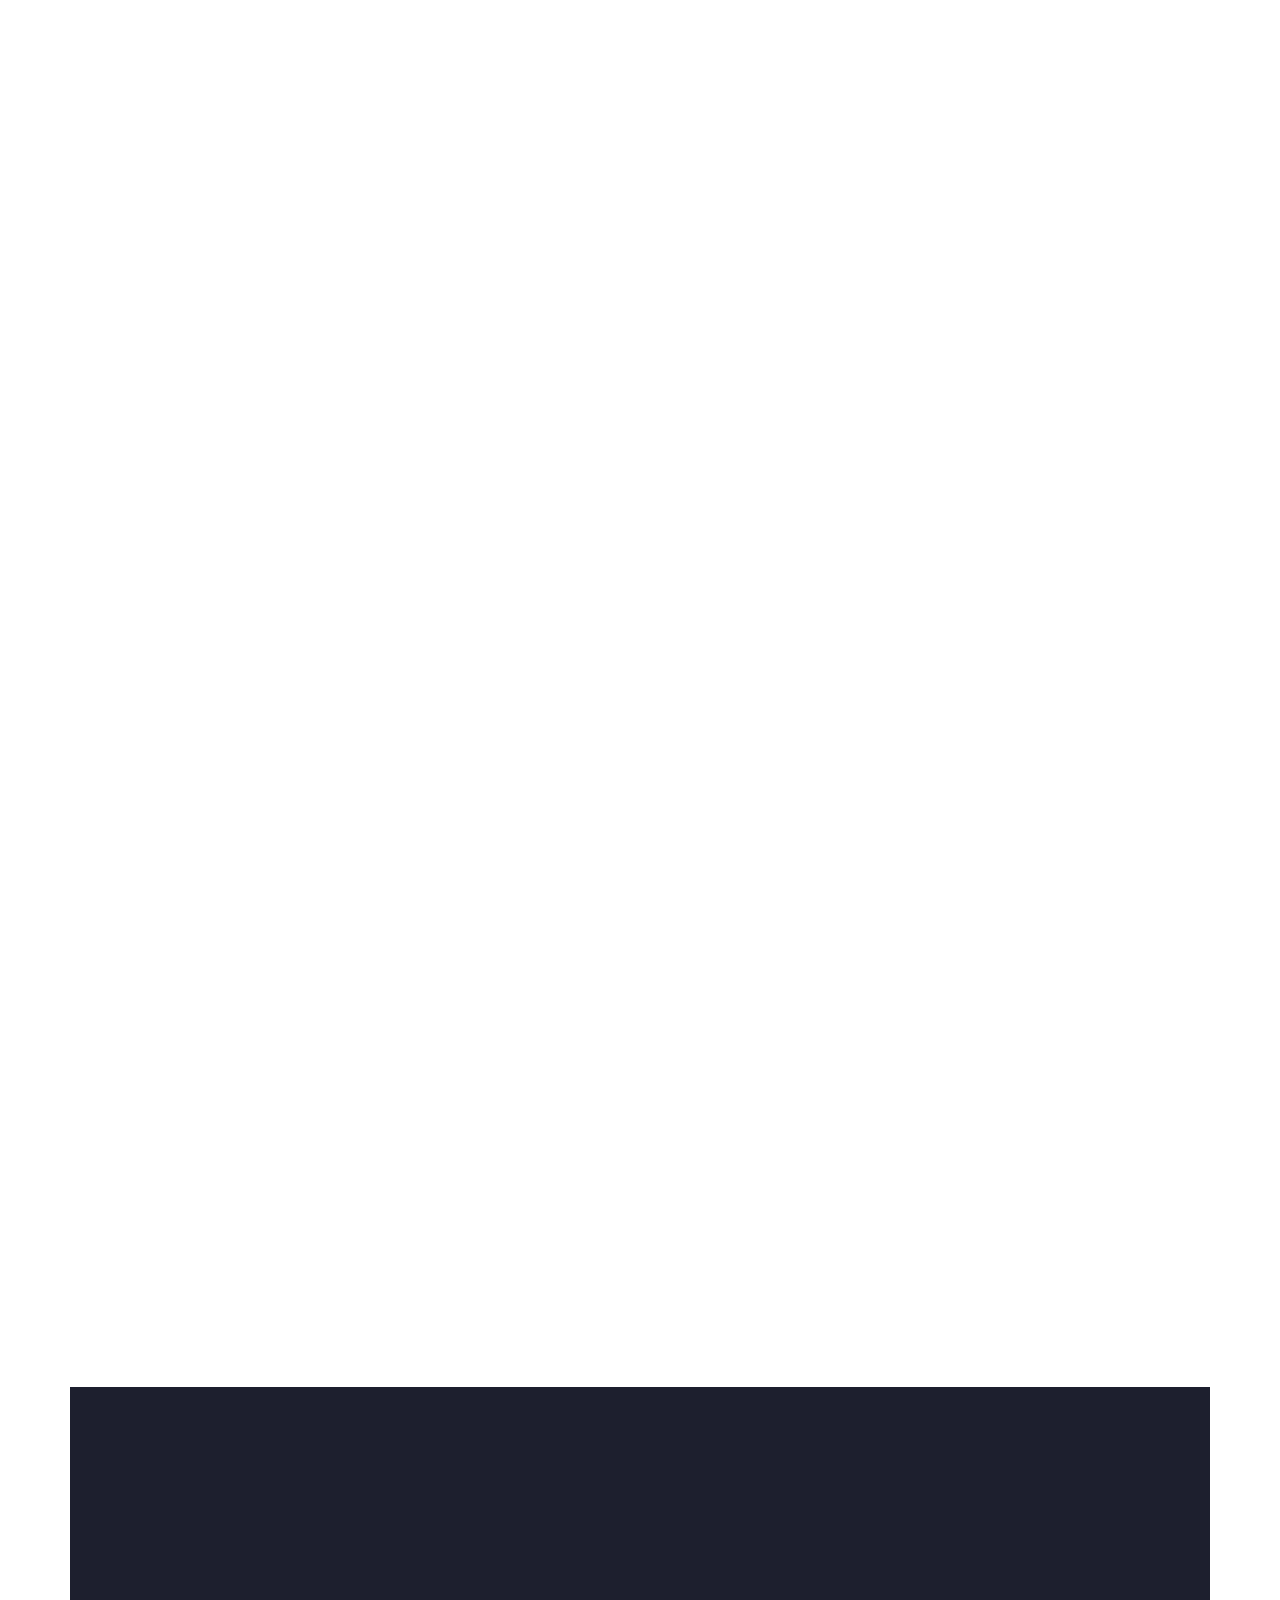
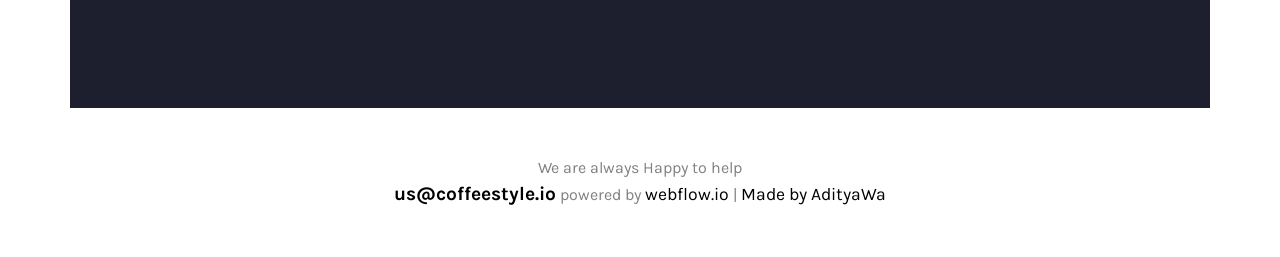
<file: projects/CoffeeStyle_Website/about.html>
<!doctype html>
<html lang="en">

<head>
    <meta charset="utf-8">
    <meta name="viewport" content="width=device-width, initial-scale=1">
    <title>CoffeeStyle Website</title>
    <link rel="icon" type="image/x-icon" href="images/Illustration/favicon.jpg">

    <!-- online css cdn of aos  -->
    <link href="https://unpkg.com/aos@2.3.1/dist/aos.css" rel="stylesheet">

    <!-- fontawesome icon cdn  -->
    <link rel="stylesheet" href="https://cdnjs.cloudflare.com/ajax/libs/font-awesome/6.6.0/css/all.min.css"
        integrity="sha512-Kc323vGBEqzTmouAECnVceyQqyqdsSiqLQISBL29aUW4U/M7pSPA/gEUZQqv1cwx4OnYxTxve5UMg5GT6L4JJg=="
        crossorigin="anonymous" referrerpolicy="no-referrer" />
    <!-- online bootstrap css link  -->
    <link href="https://cdn.jsdelivr.net/npm/bootstrap@5.2.3/dist/css/bootstrap.min.css" rel="stylesheet"
        integrity="sha384-rbsA2VBKQhggwzxH7pPCaAqO46MgnOM80zW1RWuH61DGLwZJEdK2Kadq2F9CUG65" crossorigin="anonymous">
    <!-- own css  -->
    <link rel="stylesheet" href="css/style.css">
</head>

<body>

    <!-- website start  -->
    <section class="container-fluid g-0" style="overflow: hidden;">

        <!-- top start  -->
        <div id="top">
            <a href="#navbar" class="text-light" title="click on arrow"><i class="fa-solid fa-arrow-up"></i></a>
        </div>
        <!-- top end  -->

        <!-- navbar start  -->
        <section class="container " id="navbar">
            <div class="row fixed-top justify-content-md-center">
                <div class="col-12">
                    <nav class="navbar navbar-expand-lg bg-light py-4 " id="nav">
                        <div class="container">
                            <a class="navbar-brand" href="#navbar" id="cname">CoffeeStyle.</a>

                            <button class="navbar-toggler" type="button" data-bs-toggle="collapse"
                                data-bs-target="#navbarNavDropdown" aria-controls="navbarNavDropdown"
                                aria-expanded="false" aria-label="Toggle navigation">
                                <span class="navbar-toggler-icon"></span>
                            </button>

                            <div class="collapse navbar-collapse d-lg-flex justify-content-lg-end"
                                id="navbarNavDropdown">
                                <ul class="navbar-nav text-uppercase text-center">
                                    <li class="nav-item">
                                        <a class="nav-link" href="index.html">Home</a>
                                    </li>
                                    <li class="nav-item">
                                        <a class="nav-link" href="#more-products">Our Products</a>
                                    </li>
                                    <li class="nav-item">
                                        <a class="nav-link" href="#free">Blog</a>
                                    </li>
                                    <li class="nav-item">
                                        <a class="nav-link" href="about.html">About</a>
                                    </li>
                                    <li class="nav-item">
                                        <a class="nav-link" href="contact.html">Contact</a>
                                    </li>
                                    <li class="nav-item">
                                        <a class="nav-link" href="#lifestyle">Styleguide</a>
                                    </li>
                                    <li class="nav-item d-flex align-items-center mx-auto mx-lg-none">
                                        <img src="images/Illustration/cart.png" class="img-fluid me-1 me-lg-0 ms-2"
                                            alt="" id="cart-img">
                                        <a class="nav-link" href="#">cart</a>
                                    </li>
                                </ul>
                            </div>

                        </div>
                    </nav>
                </div>
            </div>
        </section>
        <!-- navbar end  -->


        <!-- breadcrumb start  -->
        <div class="container-fluid" id="breadcrumb">
            <div class="row ">
                <div class="col-12 ">
                    <nav aria-label="breadcrumb " style="--bs-breadcrumb-divider: '->';">
                        <ol class="breadcrumb justify-content-center">
                            <li class="breadcrumb-item"><a href="index.html">Home</a></li>
                            <li class="breadcrumb-item active" aria-current="page">About</li>
                        </ol>
                    </nav>
                </div>
            </div>
        </div>
        <!-- breadcrumb end  -->



        <!-- about-info start  -->
        <div class="container">
            <div class="row text-center py-5" id="about-info">
                <div class="col-12">
                    <h1 data-aos="zoom-in" data-aos-duration="1500">About</h1>
                    <p class="mt-4" data-aos="zoom-in" data-aos-duration="1500">
                        Lorem ipsum dolor sit amet, consectetur adipiscing elit. Suspendisse varius enim in eros
                        elementum tristique. Duis cursus, mi quis viverra ornare, eros dolor interdum nulla, ut commodo
                        diam libero vitae erat.
                    </p>
                </div>
                <div class="col-12 mt-5" data-aos="zoom-in" data-aos-duration="1500">
                    <img src="images/Illustration/5be96251aaba7a780eecdfcc_About-Cover.jpg" alt="" class="img-fluid">
                </div>
            </div>
        </div>
        <!-- about-info end  -->



        <!-- about-intro start  -->
        <div class="container mt-5" id="about-intro">

            <div class="row text-center" id="about-intro-1">
                <div class="col-12" data-aos="fade-down" data-aos-duration="1500">
                    <h6>Introductions</h6>
                </div>
                <div class="col-12 mt-3" data-aos="fade-up" data-aos-duration="1500">
                    <h3>Overlaid the jeepers uselessly much excluding everyday life.</h3>
                </div>
                <div class="col-12 mt-3" data-aos="fade-up" data-aos-duration="1500">
                    <p>
                        It is a paradisematic country, in which roasted parts of sentences fly into your mouth. Even the
                        all-powerful Pointing has no control about the blind texts it is an almost unorthographic life
                        One day however a small line of blind text by the name of Lorem Ipsum decided to leave for the
                        far World of Grammar.
                    </p>
                </div>
            </div>

            <div class="row mt-5" id="about-intro-2">
                <div class="col-12 col-lg-6 order-lg-1" data-aos="fade-left" data-aos-duration="1500">
                    <img src="images/Illustration/5be96251aaba7af7e3ecdfad_About Image 1.jpg" class="img-fluid" alt="">
                </div>
                <div class="col-12 col-lg-6 mt-3 mt-lg-0 order-lg-0 text-center" data-aos="fade-right" data-aos-duration="1500">
                    <h3>Overlaid the jeepers uselessly much excluding everyday life.</h3>
                    <p class="mt-3">
                        It is a paradisematic country, in which roasted parts of sentences fly into your mouth. Even the
                        all-powerful Pointing has no control about the blind texts it is an almost unorthographic life
                        One day however a small line of blind text by the name of Lorem Ipsum decided to leave for the
                        far World of Grammar.
                    </p>
                </div>
            </div>

            <div class="row mt-5" id="about-intro-3">
                <div class="col-12 col-lg-6 order-lg-1" data-aos="fade-left" data-aos-duration="1500">
                    <img src="images/Illustration/5be96251aaba7a6c4decdfa3_About Image 2.jpg" class="img-fluid" alt="">
                </div>
                <div class="col-12 col-lg-6 mt-3 mt-lg-0 order-lg-0 text-center" data-aos="fade-right" data-aos-duration="1500">
                    <h3>Overlaid the jeepers uselessly much excluding everyday life.</h3>
                    <p class="mt-3">
                        It is a paradisematic country, in which roasted parts of sentences fly into your mouth. Even the
                        all-powerful Pointing has no control about the blind texts it is an almost unorthographic life
                        One day however a small line of blind text by the name of Lorem Ipsum decided to leave for the
                        far World of Grammar.
                    </p>
                </div>
            </div>

        </div>
        <!-- about-intro end  -->



        <!-- person-intro start  -->
        <div class="container mt-5">
            <div class="row text-center" id="person-intro">

                <div class="col-12" data-aos="fade-down" data-aos-duration="1500">
                    <h6>Introductions</h6>
                </div>

                <div class="col-12 mt-5">
                    <div class="row person-photo-info justify-content-md-center">
                        <div class="col-12 col-md-6 col-lg" data-aos="flip-left" data-aos-duration="1500">
                            <img src="images/Illustration/5be96251aaba7ac384ece028_Fred.jpg" alt="" class="img-fluid">
                            <h3 class="mt-3">Fred Gleason</h3>
                            <h6>Brand Owner</h6>
                        </div>

                        <div class="col-12 col-md-6 col-lg mt-3 mt-md-0" data-aos="flip-left" data-aos-duration="1500">
                            <img src="images/Illustration/5be96251aaba7a8449ece020_Isabel.jpg" alt="" class="img-fluid">
                            <h3 class="mt-3">Isable Hamill</h3>
                            <h6>Mug Designer</h6>
                        </div>

                        <div class="col-12 col-md-6 col-lg mt-3 mt-md-0" data-aos="flip-left" data-aos-duration="1500">
                            <img src="images/Illustration/5be96251aaba7a6004ece019_Maurice.jpg" alt=""
                                class="img-fluid">
                            <h3 class="mt-3">Maurice Herman</h3>
                            <h6>Mug Designer</h6>
                        </div>
                    </div>
                </div>

            </div>
        </div>
        <!-- person-intro end  -->



        <!-- bg-slide-img start  -->
        <div class="container-fluid mt-5" id="bg-slide-img">
            <div class="row">
                <div class="col-12">

                </div>
            </div>
        </div>
        <!-- bg-slide-img end  -->



        <!-- timeline start  -->
        <div class="container" id="timeline">
            <div class="row text-center">
                <div class="col-12" data-aos="fade-down" data-aos-duration="1500">
                    <h6>History Timeline</h6>
                </div>
            </div>

            <div class="row text-center timeline" data-aos="fade-right" data-aos-duration="1500">
                <div class="col-12 mt-3">
                    <h6>october 2018</h6>
                </div>
                <div class="col-12 mt-2">
                    <h3>One day however a small line</h3>
                </div>
                <div class="col-12 mt-2">
                    <p>
                        It is a paradisematic country, in which roasted parts of sentences fly into your mouth. Even the
                        all-powerful Pointing has no control about the blind texts it is an almost unorthographic life
                        One day however a small line of blind text by the name of Lorem Ipsum.
                    </p>
                </div>
            </div>

            <div class="row text-center timeline" data-aos="fade-left" data-aos-duration="1500">
                <div class="col-12 mt-3">
                    <h6>august 2018</h6>
                </div>
                <div class="col-12 mt-2">
                    <h3>Overlaid the jeepers uselessly</h3>
                </div>
                <div class="col-12 mt-2">
                    <p>
                        It is a paradisematic country, in which roasted parts of sentences fly into your mouth. Even the
                        all-powerful Pointing has no control about the blind texts it is an almost unorthographic life
                        One day however a small line of blind text by the name of Lorem Ipsum.
                    </p>
                </div>
            </div>


            <div class="row text-center timeline" data-aos="fade-right" data-aos-duration="1500">
                <div class="col-12 mt-3">
                    <h6>june 2018</h6>
                </div>
                <div class="col-12 mt-2">
                    <h3>Pointing has no control about</h3>
                </div>
                <div class="col-12 mt-2">
                    <p>
                        It is a paradisematic country, in which roasted parts of sentences fly into your mouth. Even the
                        all-powerful Pointing has no control about the blind texts it is an almost unorthographic life
                        One day however a small line of blind text by the name of Lorem Ipsum.
                    </p>
                </div>
            </div>

            <div class="row text-center timeline" data-aos="fade-left" data-aos-duration="1500">
                <div class="col-12 mt-3">
                    <h6>november 2017</h6>
                </div>
                <div class="col-12 mt-2">
                    <h3>We've started CoffeeStyle.</h3>
                </div>
            </div>


        </div>
        <!-- timeline end  -->


        <!-- pagination start  -->
        <div class="container-fluid mt-5" data-aos="fade-up" data-aos-duration="1500"> 
            <div class="row" id="pagination">
                <div class="col-12">
                    <nav aria-label="Page navigation example">
                        <ul class="pagination justify-content-center">
                            <li class="page-item">
                                <a class="page-link" href="index.html" aria-label="Previous">
                                    <span aria-hidden="true">&laquo;</span>
                                </a>
                            </li>
                            <li class="page-item"><a class="page-link" href="index.html">1</a></li>
                            <li class="page-item"><a class="page-link active" href="about.html">2</a></li>
                            <li class="page-item"><a class="page-link" href="contact.html">3</a></li>
                            <li class="page-item">
                                <a class="page-link" href="contact.html" aria-label="Next">
                                    <span aria-hidden="true">&raquo;</span>
                                </a>
                            </li>
                        </ul>
                    </nav>
                </div>
            </div>
        </div>
        <!-- pagination end  -->


        <!-- footer start  -->
        <footer>
            <!-- coffee-updates start  -->
            <section class="container mt-5" id="coffee-updates">
                <div class="row justify-content-center">

                    <div class="col-8 col-md-7 text-center" data-aos="fade-down" data-aos-duration="1500">
                        <h6>Sign up and get free coffee bags</h6>
                    </div>

                    <div class="col-8 col-md-7 text-center" data-aos="fade-up" data-aos-duration="1500">
                        <h1 class="mt-3">Coffee Updates</h1>
                    </div>

                    <div class="col-10 mt-3" id="update-subs">
                        <div class="row">
                            <div class="col-12 col-md-9" data-aos="fade-right" data-aos-duration="1500">
                                <input type="email" name="mail" id="mail" class="w-100"
                                    placeholder="customer@coffeestyle.io">
                            </div>
                            <div class="col-12 col-md-3" id="subs" data-aos="fade-left" data-aos-duration="1500">
                                <a href="#subscribe" class="">subscribe</a>
                            </div>
                        </div>
                    </div>

                </div>
            </section>
            <!-- coffee-updates end  -->



            <!-- footer links  start  -->
            <div class="container-fluid mt-5 mb-5">
                <div class="row text-center mt-3" id="footer">
                    <div class="col-12">
                        We are always Happy to help
                    </div>
                    <div class="col-12">
                        <strong><a href="mailto:">us@coffeestyle.io</a></strong> powered by <a
                            href="https://https://webflow.com/">webflow.io</a> | <a href="https://adityawaportfolio.netlify.app/" target="_blank">Made by AdityaWa</a>
                    </div>
                </div>
            </div>
            <!-- footer links end  -->
        </footer>
        <!-- footer end  -->

    </section>
    <!-- about end  -->



    <!-- online bootstrap js link  -->
    <script src="https://cdn.jsdelivr.net/npm/bootstrap@5.2.3/dist/js/bootstrap.bundle.min.js"
        integrity="sha384-kenU1KFdBIe4zVF0s0G1M5b4hcpxyD9F7jL+jjXkk+Q2h455rYXK/7HAuoJl+0I4" crossorigin="anonymous">
    </script>

    <!-- online aos cdn js link  -->
    <script src="https://unpkg.com/aos@2.3.1/dist/aos.js"></script>
    <script>
        AOS.init();
    </script>
</body>

</html>
</file>
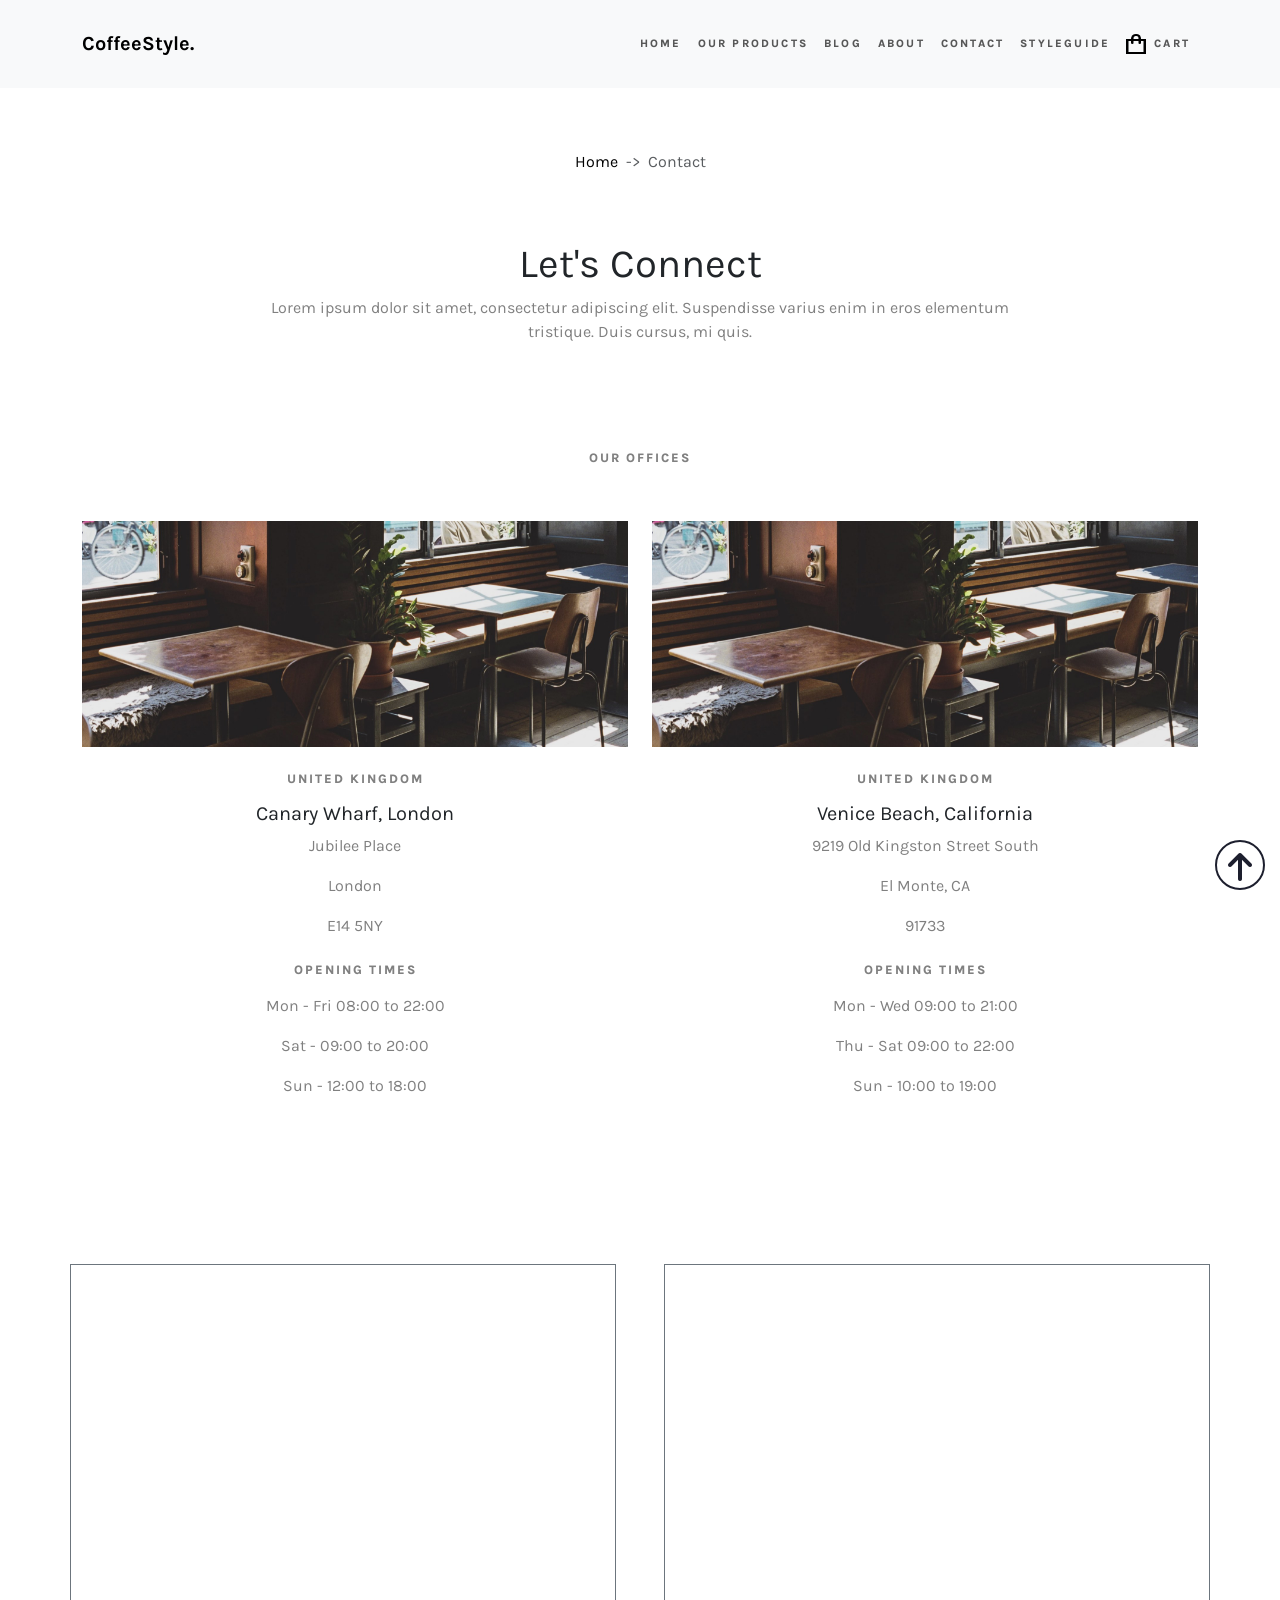
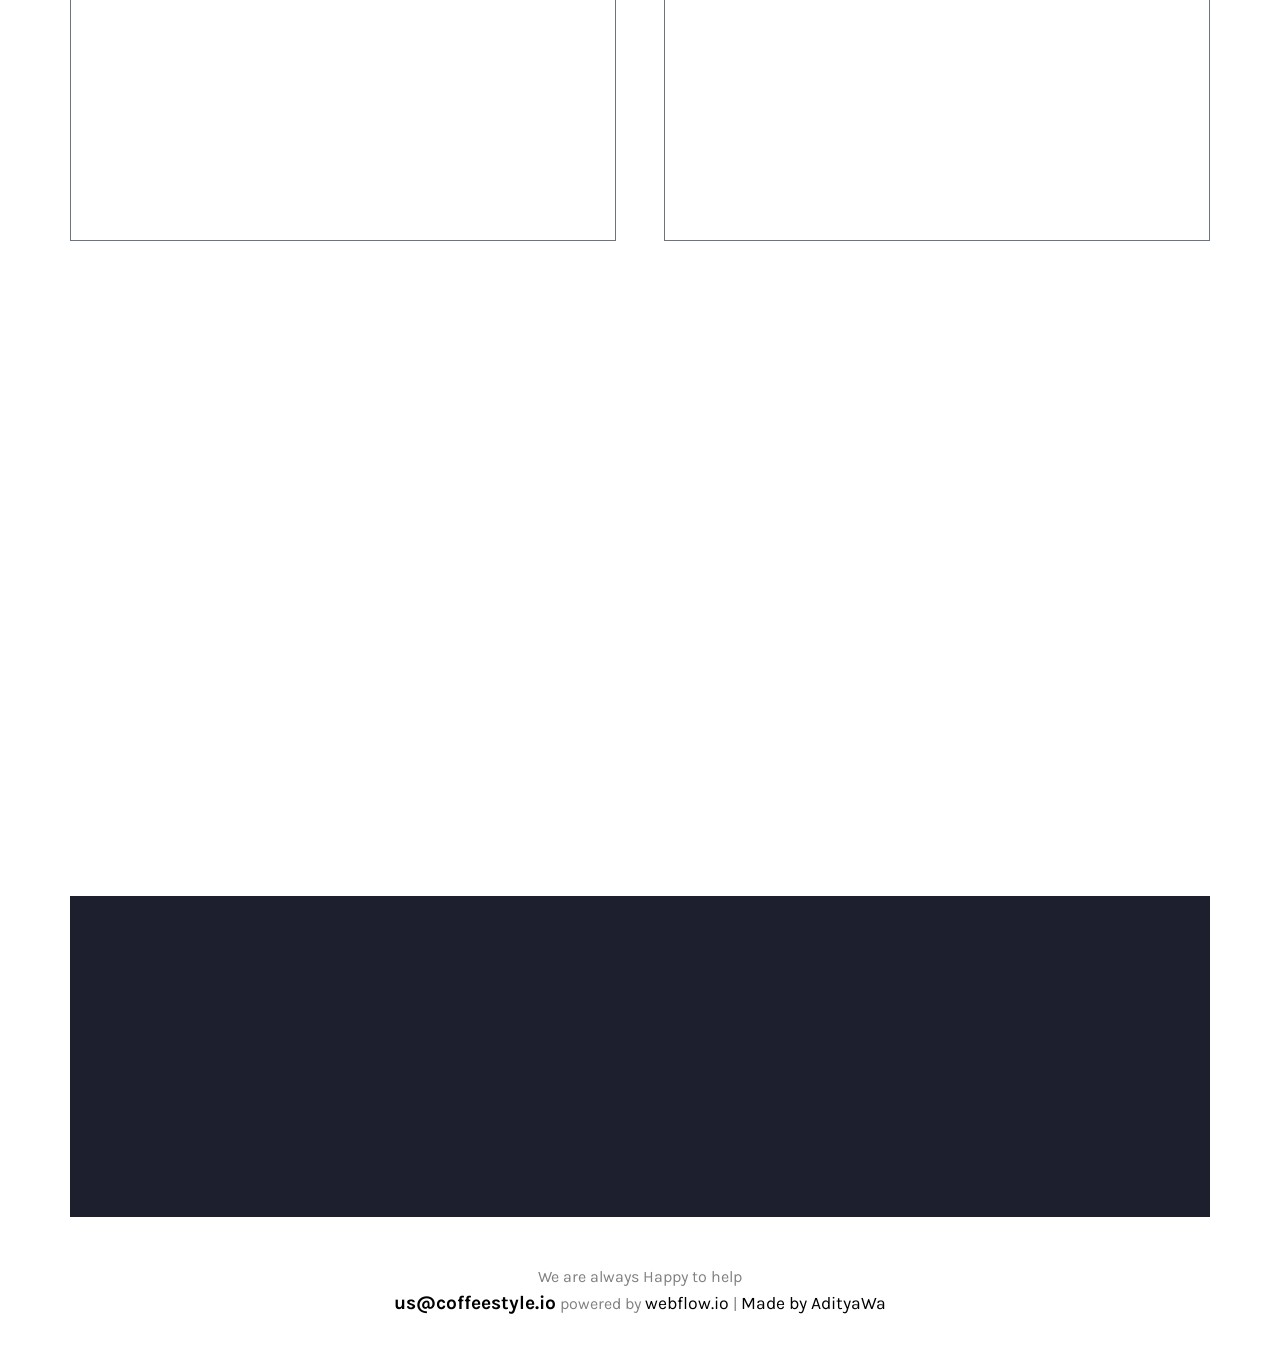
<file: projects/CoffeeStyle_Website/contact.html>
<!doctype html>
<html lang="en">

<head>
    <meta charset="utf-8">
    <meta name="viewport" content="width=device-width, initial-scale=1">
    <title>CoffeeStyle Website</title>
    <link rel="icon" type="image/x-icon" href="images/Illustration/favicon.jpg">

    <!-- online css cdn of aos  -->
    <link href="https://unpkg.com/aos@2.3.1/dist/aos.css" rel="stylesheet">

    <!-- fontawesome icon cdn  -->
    <link rel="stylesheet" href="https://cdnjs.cloudflare.com/ajax/libs/font-awesome/6.6.0/css/all.min.css"
        integrity="sha512-Kc323vGBEqzTmouAECnVceyQqyqdsSiqLQISBL29aUW4U/M7pSPA/gEUZQqv1cwx4OnYxTxve5UMg5GT6L4JJg=="
        crossorigin="anonymous" referrerpolicy="no-referrer" />
    <!-- online bootstrap css link  -->
    <link href="https://cdn.jsdelivr.net/npm/bootstrap@5.2.3/dist/css/bootstrap.min.css" rel="stylesheet"
        integrity="sha384-rbsA2VBKQhggwzxH7pPCaAqO46MgnOM80zW1RWuH61DGLwZJEdK2Kadq2F9CUG65" crossorigin="anonymous">
    <!-- own css  -->
    <link rel="stylesheet" href="css/style.css">
</head>

<body>

    <!-- website start  -->
    <section class="container-fluid g-0" style="overflow: hidden;">

        <!-- top start  -->
        <div id="top">
            <a href="#navbar" class="text-light" title="click on arrow"><i class="fa-solid fa-arrow-up"></i></a>
        </div>
        <!-- top end  -->


        <!-- navbar start  -->
        <section class="container " id="navbar">
            <div class="row fixed-top justify-content-md-center">
                <div class="col-12">
                    <nav class="navbar navbar-expand-lg bg-light py-4 " id="nav">
                        <div class="container">
                            <a class="navbar-brand" href="#navbar" id="cname">CoffeeStyle.</a>

                            <button class="navbar-toggler" type="button" data-bs-toggle="collapse"
                                data-bs-target="#navbarNavDropdown" aria-controls="navbarNavDropdown"
                                aria-expanded="false" aria-label="Toggle navigation">
                                <span class="navbar-toggler-icon"></span>
                            </button>

                            <div class="collapse navbar-collapse d-lg-flex justify-content-lg-end"
                                id="navbarNavDropdown">
                                <ul class="navbar-nav text-uppercase text-center">
                                    <li class="nav-item">
                                        <a class="nav-link" href="index.html">Home</a>
                                    </li>
                                    <li class="nav-item">
                                        <a class="nav-link" href="#more-products">Our Products</a>
                                    </li>
                                    <li class="nav-item">
                                        <a class="nav-link" href="#free">Blog</a>
                                    </li>
                                    <li class="nav-item">
                                        <a class="nav-link" href="about.html">About</a>
                                    </li>
                                    <li class="nav-item">
                                        <a class="nav-link" href="contact.html">Contact</a>
                                    </li>
                                    <li class="nav-item">
                                        <a class="nav-link" href="#lifestyle">Styleguide</a>
                                    </li>
                                    <li class="nav-item d-flex align-items-center mx-auto mx-lg-none">
                                        <img src="images/Illustration/cart.png" class="img-fluid me-1 me-lg-0 ms-2"
                                            alt="" id="cart-img">
                                        <a class="nav-link" href="#">cart</a>
                                    </li>
                                </ul>
                            </div>

                        </div>
                    </nav>
                </div>
            </div>
        </section>
        <!-- navbar end  -->


        <!-- breadcrumb start  -->
        <div class="container-fluid" id="breadcrumb">
            <div class="row ">
                <div class="col-12 ">
                    <nav aria-label="breadcrumb " style="--bs-breadcrumb-divider: '->';">
                        <ol class="breadcrumb justify-content-center">
                            <li class="breadcrumb-item"><a href="index.html">Home</a></li>
                            <li class="breadcrumb-item active" aria-current="page">Contact</li>
                        </ol>
                    </nav>
                </div>
            </div>
        </div>
        <!-- breadcrumb end  -->


        <!-- contact start  -->

        <!-- connect start  -->
        <section class="container" id="contact">
            <div class="row text-center" id="connect">
                <div class="col-12">
                    <h1 data-aos="zoom-in" data-aos-duration="1500">Let's Connect</h1>
                    <p data-aos="zoom-in" data-aos-duration="1500">
                        Lorem ipsum dolor sit amet, consectetur adipiscing elit. Suspendisse varius enim in eros
                        elementum tristique. Duis cursus, mi quis.
                    </p>
                </div>
            </div>
        </section>
        <!-- connect end  -->




        <!-- office start  -->
        <section class="container" id="office">
            <div class="row">

                <div class="col-12 text-center" data-aos="fade-down" data-aos-duration="1500">
                    <h6>our offices</h6>
                </div>

                <div class="col-12 mt-5">
                    <div class="row">

                        <div class="col-12 col-md" data-aos="fade-right" data-aos-duration="1500">
                            <div class="row" id="office-photo-info">
                                <div class="col-12">
                                    <img src="images/Illustration/5be96251aaba7abd9eecdfb6_California Office.jpg" alt=""
                                        class="img-fluid">
                                </div>
                                <div class="col-12 mt-4 text-center">
                                    <h6>united kingdom</h6>
                                    <h5 class="mt-3">Canary Wharf, London</h5>
                                    <p>Jubilee Place</p>
                                    <p>London</p>
                                    <p>E14 5NY</p>
                                    <h6 class="mt-4">Opening Times</h6>
                                    <p class="mt-3">Mon - Fri 08:00 to 22:00</p>
                                    <p>Sat - 09:00 to 20:00</p>
                                    <p>Sun - 12:00 to 18:00</p>
                                </div>
                            </div>
                        </div>

                        <div class="col-12 col-md mt-5 mt-md-0" data-aos="fade-left" data-aos-duration="1500">
                            <div class="row" id="office-photo-info">
                                <div class="col-12">
                                    <img src="images/Illustration/5be96251aaba7abd9eecdfb6_California Office.jpg" alt=""
                                        class="img-fluid">
                                </div>
                                <div class="col-12 mt-4 text-center">
                                    <h6>united kingdom</h6>
                                    <h5 class="mt-3">Venice Beach, California</h5>
                                    <p>9219 Old Kingston Street South</p>
                                    <p>El Monte, CA</p>
                                    <p>91733</p>
                                    <h6 class="mt-4">Opening Times</h6>
                                    <p class="mt-3">Mon - Wed 09:00 to 21:00</p>
                                    <p>Thu - Sat 09:00 to 22:00</p>
                                    <p>Sun - 10:00 to 19:00</p>
                                </div>
                            </div>
                        </div>

                    </div>
                </div>

            </div>
        </section>
        <!-- office end  -->




        <!-- contact-form start  -->
        <section class="container" id="contact-f">
            <div class="row gap-lg-5" id="contact-form">

                <div class="col-12 col-lg text-center text-lg-start p-3 border border-1 border-secondary">
                    <h6 class="text-center" data-aos="fade-down" data-aos-duration="1500">contact form</h6>
                    <h5 class="mt-4" data-aos="fade-right" data-aos-duration="1500">Drop us your message and I'll get back to you as soon as possible.</h5>

                    <label for="name" class="form-label mt-4" data-aos="fade-right" data-aos-duration="1500">
                        <h6>name</h6>
                    </label>
                    <input type="text" class="form-control" name="name" id="name" placeholder="james coffee" data-aos="fade-right" data-aos-duration="1500">

                    <label for="name" class="form-label mt-4" data-aos="fade-right" data-aos-duration="1500">
                        <h6>email address</h6>
                    </label>
                    <input type="email" class="form-control" name="name" id="name" placeholder="customer@gmail.com" data-aos="fade-right" data-aos-duration="1500">

                    <label for="msg" class="form-label mt-4" data-aos="fade-right" data-aos-duration="1500">
                        <h6>your message</h6>
                    </label>
                    <textarea name="msg" id="msg" class="form-control" rows="5" cols="5"
                        placeholder="Hi! I would like to ask something about mugs..." data-aos="fade-right" data-aos-duration="1500"></textarea>

                    <div class="mt-4 text-center" id="send" data-aos="fade-up" data-aos-duration="1500">
                        <a href="#sendmsg" id="sendmsg">send message</a>
                    </div>
                </div>

                <div class="col-12 col-lg mt-5 mt-lg-0 p-3 border border-1 border-secondary">
                    <div class="row text-center text-lg-start" id="contact-info">

                        <div class="col-12" data-aos="fade-down" data-aos-duration="1500">
                            <h6>contact us</h6>
                        </div>

                        <div class="col-12 mt-4" data-aos="fade-left" data-aos-duration="1500">
                            <h5>CoffeeStyle.Inc</h5>
                            <p class="mt-3">Pride Ave,<br>Hamlyn Heights <br>VIC 3215 <br>Australia</p>
                        </div>

                        <div class="col-12 mt-4" data-aos="fade-left" data-aos-duration="1500">
                            <h6>call us</h6>
                            <a href="tel:+">+1 (415) 555-1212</a>
                        </div>

                        <div class="col-12 mt-4" data-aos="fade-left" data-aos-duration="1500">
                            <h6>email us</h6>
                            <a href="mailto:">us@coffeestyle.io</a>
                        </div>

                    </div>
                </div>

            </div>
        </section>
        <!-- contact-form end  -->

        <!-- map start  -->
        <section class="container-fluid mt-5" id="map" data-aos="zoom-out" data-aos-duration="1500">
            <div class="row">
                <div class="col-12">
                    <iframe
                        src="https://www.google.com/maps/embed?pb=!1m18!1m12!1m3!1d53001.68733305761!2d151.12783022167972!3d-33.87405749999999!2m3!1f0!2f0!3f0!3m2!1i1024!2i768!4f13.1!3m3!1m2!1s0x6b12ae3ff62fa421%3A0x322f1d9bc121ca22!2sPlanar%20Restaurant!5e0!3m2!1sen!2sin!4v1726386622904!5m2!1sen!2sin"
                        width="100%" height="450" style="border:0;" allowfullscreen="" loading="lazy"
                        referrerpolicy="no-referrer-when-downgrade">
                    </iframe>
                </div>
            </div>
        </section>
        <!-- map end  -->

        <!-- contact end  -->



        <!-- pagination start  -->
        <div class="container-fluid mt-5" data-aos="fade-up" data-aos-duration="1500">
            <div class="row" id="pagination">
                <div class="col-12">
                    <nav aria-label="Page navigation example">
                        <ul class="pagination justify-content-center">
                            <li class="page-item">
                                <a class="page-link" href="about.html" aria-label="Previous">
                                    <span aria-hidden="true">&laquo;</span>
                                </a>
                            </li>
                            <li class="page-item"><a class="page-link" href="index.html">1</a></li>
                            <li class="page-item"><a class="page-link " href="about.html">2</a></li>
                            <li class="page-item"><a class="page-link active" href="contact.html">3</a></li>
                            <li class="page-item">
                                <a class="page-link" href="index.html" aria-label="Next">
                                    <span aria-hidden="true">&raquo;</span>
                                </a>
                            </li>
                        </ul>
                    </nav>
                </div>
            </div>
        </div>
        <!-- pagination end  -->



        <!-- footer start  -->
        <footer>
            <!-- coffee-updates start  -->
            <section class="container mt-5" id="coffee-updates" >
                <div class="row justify-content-center">

                    <div class="col-8 col-md-7 text-center" data-aos="fade-down" data-aos-duration="1500">
                        <h6>Sign up and get free coffee bags</h6>
                    </div>

                    <div class="col-8 col-md-7 text-center" data-aos="fade-up" data-aos-duration="1500">
                        <h1 class="mt-3">Coffee Updates</h1>
                    </div>

                    <div class="col-10 mt-3" id="update-subs">
                        <div class="row">
                            <div class="col-12 col-md-9" data-aos="fade-right" data-aos-duration="1500">
                                <input type="email" name="mail" id="mail" class="w-100"
                                    placeholder="customer@coffeestyle.io">
                            </div>
                            <div class="col-12 col-md-3" id="subs" data-aos="fade-left" data-aos-duration="1500">
                                <a href="#subscribe" class="">subscribe</a>
                            </div>
                        </div>
                    </div>

                </div>
            </section>
            <!-- coffee-updates end  -->


            <!-- footer links  start  -->
            <div class="container-fluid mt-5 mb-5">
                <div class="row text-center mt-3" id="footer">
                    <div class="col-12">
                        We are always Happy to help
                    </div>
                    <div class="col-12">
                        <strong><a href="mailto:">us@coffeestyle.io</a></strong> powered by <a
                            href="https://https://webflow.com/">webflow.io</a> | <a href="https://adityawaportfolio.netlify.app/" target="_blank">Made by AdityaWa</a>
                    </div>
                </div>
            </div>
            <!-- footer links end  -->
        </footer>
        <!-- footer end  -->



    </section>
    <!-- website end  -->

    <!-- online bootstrap js link  -->
    <script src="https://cdn.jsdelivr.net/npm/bootstrap@5.2.3/dist/js/bootstrap.bundle.min.js"
        integrity="sha384-kenU1KFdBIe4zVF0s0G1M5b4hcpxyD9F7jL+jjXkk+Q2h455rYXK/7HAuoJl+0I4" crossorigin="anonymous">
    </script>
    
    <!-- online aos cdn js link  -->
    <script src="https://unpkg.com/aos@2.3.1/dist/aos.js"></script>
    <script>
        AOS.init();
    </script>
</body>

</html>
</file>
<file: css/style.css>
/* font family online link  */

/* noto sans devnagari */
@import url("https://fonts.googleapis.com/css2?family=Gotu&family=Hind:wght@300;400;500;600;700&family=Inknut+Antiqua:wght@300;400;500;600;700;800;900&family=Modak&family=Noto+Sans+Devanagari:wght@100..900&family=Yatra+One&display=swap");

/* abrilFat face  */
@import url("https://fonts.googleapis.com/css2?family=Abril+Fatface&display=swap");

/* karla */
@import url("https://fonts.googleapis.com/css2?family=Karla:ital,wght@0,200..800;1,200..800&family=Protest+Revolution&display=swap");

/* Playwrites */
@import url("https://fonts.googleapis.com/css2?family=Dancing+Script:wght@400..700&family=Karla:ital,wght@0,200..800;1,200..800&family=Open+Sans:ital,wght@0,300..800;1,300..800&family=Playwrite+CU:wght@100..400&family=Poppins:ital,wght@0,100;0,200;0,300;0,400;0,500;0,600;0,700;0,800;0,900;1,100;1,200;1,300;1,400;1,500;1,600;1,700;1,800;1,900&family=Raleway:ital,wght@0,100..900;1,100..900&family=Sevillana&display=swap");

/* guerrilla */
@import url("https://fonts.googleapis.com/css2?family=Bungee+Tint&family=Dancing+Script:wght@400..700&family=Fascinate+Inline&family=Protest+Guerrilla&display=swap");

/* ##################################### webiste start here ##################################### */
/* * {
   border: 2px solid coral;
} */
:root {
  --tan-blue: #0563bb;
  --transition-state1: all 0.2s 0s linear;
  --transition-state2: all 0.4s 0s linear;
  --nav-bgcolor: rgba(251, 250, 250, 0.914);
  --karla: "Karla", sans-serif;
  --playwrite: "Playwrite CU", cursive;
  --guerrilla: "Protest Guerrilla", sans-serif;
}

body {
  font-family: var(--karla);
  font-size: 1.1rem;
  /* cursor: cell; */
  /* background-color: black; */
}



.dark-theme {
  background-color: #000106e2;
  color: #fff;
  transition: all 0.555s 0s linear;
}

/* ------------------- top start ------------------- */

#top a {
  text-decoration: none;
  color: var(--tan-blue);
  border: 2px solid var(--tan-blue);
  padding: 0px 12px;
  border-radius: 50%;
  position: fixed;
  right: 5px;
  bottom: 5px;
  transition: var(--transition-state1);
  z-index: 999;
}

#top a:hover {
  background-color: var(--tan-blue);
  color: white;
  border: 2px solid var(--tan-blue);
}

#top a i {
  font-size: 1.5rem;
  line-height: 50px;
}

/* ------------------- top end ------------------- */

/* ------------------- navbar start ------------------- */

.underline::after {
  content: "";
  width: 0px;
  height: 2px;
  display: block;
  background-color: var(--underlineColor, #0563bb);
  transform: rotateY(180deg);
  transition: var(--transition-state1);
}

/* .hovera {
   .underline:hover::after {
      content: "";
      width: 100%;
      height: 2px;
      display: block;
      background-color: orangered;
   }
} */

.underline:hover::after {
  content: "";
  width: 100%;
  height: 2px;
  display: block;
  background-color: var(--underlineColor, #0563bb);
}

#navbar {
  /* border: 2px solid black; */
  border-radius: 40px;
  background: rgba(230, 230, 230, 0.102);
  /* background: linear-gradient(to bottom, #33ccff 0%, #ff99cc 100%); */
}

#navbarSupportedContent a {
  font-weight: 700;
  color: black;
  transition: var(--transition-state1);
}

#navbarSupportedContent a:hover {
  color: var(--tan-blue);
}

#navLogo h2 {
  font-weight: 600;
  transition: var(--transition-state1);
  /* font-family: var(--playwrite); */
  font-family: "Noto Sans Devanagari", sans-serif;
  font-size: 2.2rem;
  animation: glowText 2s linear 0s infinite alternate-reverse;
}

#navbar .navbar-toggler {
  background-color: grey;
  border-radius: 50%;
  padding: 10px 10px;
}

#navbar .navbar-toggler .navbar-toggler-icon {
  color: white;
}

@keyframes glowText {
  25% {
    text-shadow: 0.5px 0.5px 4px var(--textshad, #0563bb99);
  }

  50% {
    text-shadow: 1px 1px 4px var(--textshad, #0563bb99);
  }

  75% {
    text-shadow: 1.5px 1.5px 4px var(--textshad, #0563bb99);
  }

  100% {
    text-shadow: 2px 2px 4px var(--textshad, #0563bb99);
  }
}

#navbar #navLogo span {
  font-size: 2.5rem;
  color: var(--tan-blue);
  text-shadow: none;
}

#mode a i {
  font-size: 2rem;
}

#mode a {
  text-decoration: none;
  color: black;
}

#mode:hover {
  text-shadow: 0px 0px 5px black;
}

/* ------------------- navbar end -------------------  */

/* ------------------- hero-section start -------------------  */
#hero {
  /* border: 2px solid black; */
  margin-top: 30%;
}

#homeImage {
  position: relative;
  /* border: 2px solid red; */
}

#typedtext {
  line-height: 50px;
}

#homeImage img {
  border-radius: 40%;
}

#hero-section #backImage {
  width: 100%;
  height: 80%;
  position: absolute;
  top: 100px;
  left: 0;
  z-index: -1;
  border-radius: 50%;
  /* border: 2px solid black; */
  /* border-radius: 50% 5% 53% 5%; */
  background: linear-gradient(330deg, #6464ff74 40%, #0563bb99 70%);
  /* animation: glowImage 6s linear 0s infinite alternate; */
}

@keyframes glowImage {
  0% {
    border-radius: 82% 92% 77% 64%;
  }

  25% {
    /* filter: drop-shadow(0px 0px 5px #0563bb99); */
    border-radius: 42% 52% 83% 83%;
  }

  50% {
    /* filter: drop-shadow(0px 0px 10px #0563bb99); */
    border-radius: 66% 82% 94% 85%;
  }

  75% {
    /* filter: drop-shadow(0px 0px 15px #0563bb99); */
    border-radius: 56% 84% 39% 75%;
  }

  100% {
    /* filter: drop-shadow(0px 0px 20px #0563bb99); */
    border-radius: 20% 40% 62% 38%;
  }
}

@media screen and (min-width: 768px) {
  #hero {
    margin-top: 15%;
  }
}

@media screen and (min-width: 992px) {
  #hero {
    margin-top: 8%;
  }
}

/* my-context in hero-section start */
/* #myContext {
   border: 2px solid green;
} */
#name {
  /* border: 2px solid black; */
  font-family: "Abril Fatface", serif;
  font-weight: 700;
  font-size: 2.5rem;
  text-transform: uppercase;
  letter-spacing: 3px;
}

#typedtext {
  font-family: var(--playwrite);
}

.social-links {
  display: flex;
  flex-wrap: wrap;
  gap: 20px;
  /* border: 2px solid red; */
}

.social-links li {
  list-style: none;
  /* border: 2px solid black; */
  margin: 0;
}

.social-links li a {
  border: 2px solid #0563bbd2;
  color: #0563bbd2;
  padding: 12px 8px 5px 8px;
  border-radius: 50%;
  transition: var(--transition-state1);
  /* line-height: 50px; */
}

.social-links li a i {
  font-size: 1.5rem;
}

.social-links li a:hover {
  background-color: var(--tan-blue);
  color: white;
}

/* my-context in hero-section end */
/* ------------------- hero-section end ------------------- */

/* ------------------- about-us start ------------------- */
#about-us {
  /* border: 2px solid red; */
  margin-top: 20%;
  background: linear-gradient(rgba(0, 0, 0, 0.679), rgba(0, 0, 0, 0.679)),
    url(../images/background/myself.jpg);
  background-size: cover;
  background-attachment: fixed;
  background-repeat: no-repeat;
  height: 100%;
  display: flex;
  flex-wrap: wrap;
  justify-content: center;
  align-items: center;
  color: white;
}

#about-us h1 {
  font-weight: 700;
  font-size: 3rem;
  font-family: "Protest Guerrilla", sans-serif;
  mix-blend-mode: difference;
  letter-spacing: 3px;
}

#back-image p {
  text-indent: 50px;
}

#back-image {
  text-align: justify;
  mix-blend-mode: difference;
  font-size: 1.15rem;
}

#back-image a {
  text-decoration: none;
  color: white;
  border: 1px solid white;
  padding: 10px 25px;
  border-radius: 0px;
  transition: all 0.5s 0s ease-in-out;
}

#back-image a:hover {
  background-color: white;
  color: black;
  border-radius: 50px;
}

/* @media screen and (min-width:768px) {
   #about-us {
      border: 2px solid red;
      margin-top: 13%;
      background: linear-gradient(rgba(0, 0, 0, 0.679), rgba(0, 0, 0, 0.679)), url(../images/background/myself.jpg);
      background-size: cover;
      background-attachment: fixed;
      background-repeat: no-repeat;
      height: 100%;
      display: flex;
      flex-wrap: wrap;
      justify-content: center;
      align-items: center;
      color: white;
   }
} */

@media screen and (min-width: 768px) {
  #about-us {
    /* border: 2px solid red; */
    margin-top: 13%;
    background: linear-gradient(rgba(0, 0, 0, 0.75), rgba(0, 0, 0, 0.679)),
      url(../images/background/myself.jpg);
    background-attachment: fixed;
    background-size: 50% 100%;
    background-position: 90px 0px;
    background-repeat: no-repeat;
    height: 100%;
    display: flex;
    flex-wrap: wrap;
    justify-content: center;
    align-items: center;
    color: white;
  }
}

@media screen and (min-width: 992px) {
  #about-us {
    /* border: 2px solid red; */
    margin-top: 13%;
    background: linear-gradient(rgba(0, 0, 0, 0.75), rgba(0, 0, 0, 0.679)),
      url(../images/background/myself.jpg);
    background-attachment: fixed;
    background-size: 35% 100%;
    background-position: 150px 0px;
    background-repeat: no-repeat;
    height: 100%;
    display: flex;
    flex-wrap: wrap;
    justify-content: center;
    align-items: center;
    color: white;
  }
}

@media screen and (min-width: 1024px) {
  #about-us {
    /* border: 2px solid red; */
    margin-top: 13%;
    background: linear-gradient(rgba(0, 0, 0, 0.75), rgba(0, 0, 0, 0.679)),
      url(../images/background/myself.jpg);
    background-attachment: fixed;
    background-size: 38% 100%;
    background-position: 155px 0px;
    background-repeat: no-repeat;
    height: 100%;
    display: flex;
    flex-wrap: wrap;
    justify-content: center;
    align-items: center;
    color: white;
  }
}

@media screen and (min-width: 1200px) {
  #about-us {
    /* border: 2px solid red; */
    margin-top: 13%;
    background: linear-gradient(rgba(0, 0, 0, 0.75), rgba(0, 0, 0, 0.679)),
      url(../images/background/myself.jpg);
    background-attachment: fixed;
    background-size: 38% 100%;
    background-position: 190px 0px;
    background-repeat: no-repeat;
    height: 100%;
    display: flex;
    flex-wrap: wrap;
    justify-content: center;
    align-items: center;
    color: white;
  }
}

/* ------------------- about-us end ------------------- */

/* ------------------- education start ------------------- */
#education {
  margin-top: 20%;
}

@media screen and (min-width: 768px) {
  #education {
    margin-top: 13%;
  }
}

#education h1 {
  font-weight: 700;
  font-size: 3rem;
  font-family: var(--guerrilla);
  letter-spacing: 3px;
}

#v-pills-tab button {
  color: black;
  background-color: white;
  border: 1.3px solid black;
}

@media screen and (min-width: 768px) {
  #v-pills-tabContent img {
    width: 40%;
    height: 40%;
  }
}

@keyframes changeLinear {
  0% {
    background: linear-gradient(45deg, #16162374, #6464ff74);
  }

  25% {
    background: linear-gradient(45deg, #6bc9239c, #6464ff74);
  }

  50% {
    background: linear-gradient(45deg, #e4d42481, #6464ff74);
  }

  75% {
    background: linear-gradient(45deg, #e327e378, #2ce1e494);
  }

  100% {
    background: linear-gradient(45deg, #f03535a1, #55c6fa9f);
  }
}

/* ------------------- education end ------------------- */

/* ------------------- skills start ------------------- */
#skills {
  margin-top: 20%;
  /* border: 2px solid red; */
}

@media screen and (min-width: 768px) {
  #skills {
    margin-top: 13%;
    /* border: 2px solid red; */
  }
}

#skills h1 {
  font-weight: 700;
  font-size: 3rem;
  font-family: var(--guerrilla);
  letter-spacing: 3px;
  text-align: center;
}

#skills img {
  width: 40%;
  height: 40%;
  object-fit: cover;
  /* border: 2px solid red; */
}

.skillCard {
  border: 1.24px solid black;
  padding: 20px 0px;
  border-radius: 20px;
  transition: var(--transition-state1);
}

.skillCard:hover {
  transition: var(--transition-state1);
  box-shadow: inset 0px 0px 20px rgba(0, 0, 0, 0.83);
  border: none;
}

.skillCard .img-fluid {
  transition: all 0.6s 0s linear;
}

.skillCard:hover .img-fluid {
  transform: perspective(100px) rotateY(360deg);
  filter: drop-shadow(10px 5px 10px rgba(128, 128, 128, 0.784));
}

@media screen and (min-width: 768px) {
  #skills img {
    width: 50%;
    height: 50%;
    object-fit: cover;
  }
}

/* ------------------- skills end ------------------- */

/* ------------------- work start ------------------- */

#work {
  margin-top: 20%;
}

@media screen and (min-width: 768px) {
  #work {
    margin-top: 13%;
  }
}

#work h1 {
  font-weight: 700;
  font-size: 3rem;
  font-family: var(--guerrilla);
  letter-spacing: 3px;
  text-align: center;
}

.project-card {
  column-gap: 50px;
  row-gap: 50px;
}

.project-card p {
  opacity: 0;
  color: #fff;
}

#first-project {
  background: url(../images/background/baker_ss.png);
  background-repeat: no-repeat;
  background-size: cover;
  padding: 40px 12px;
  border-radius: 5px;
  transition: var(--transition-state2);
  box-shadow: 0px 0px 20px grey;
  /* border: 2px solid black; */
}

#first-project:hover {
  background: linear-gradient(rgba(0, 0, 0, 0.625), rgba(0, 0, 0, 0.625)),
    url(../projects/Baker_website/images/background/hero-bg.jpg);
  background-repeat: no-repeat;
  background-size: 100% 100%;
  transform: scale(1.1);
}

#first-project h4 {
  color: white;
  opacity: 0;
}

#first-project a {
  color: #fff;
  text-decoration: none;
  border: 1.3px solid white;
  padding: 10px 20px;
  transition: var(--transition-state1);
  opacity: 0;
}

#first-project a:hover {
  border-radius: 50px;
  background-color: #fff;
  color: black;
}

#first-project:hover h4 {
  opacity: 1;
}

#first-project:hover a {
  opacity: 1;
}

#first-project:hover p {
  opacity: 1;
}

#second-project {
  background: url(../images/background/bexer_ss.png);
  background-repeat: no-repeat;
  background-size: cover;
  padding: 40px 12px;
  border-radius: 5px;
  transition: var(--transition-state2);
  box-shadow: 0px 0px 20px grey;
  /* border: 2px solid black; */
}

#second-project:hover {
  background: linear-gradient(rgba(0, 0, 0, 0.625), rgba(0, 0, 0, 0.625)),
    url(../projects/Bexer_Website/images/background/banner-1.jpg);
  background-repeat: no-repeat;
  background-size: 100% 100%;
  transform: scale(1.1);
}

#second-project h4 {
  color: white;
  opacity: 0;
}

#second-project a {
  color: #fff;
  text-decoration: none;
  border: 1.3px solid white;
  padding: 10px 20px;
  transition: var(--transition-state1);
  opacity: 0;
}

#second-project a:hover {
  border-radius: 50px;
  background-color: #fff;
  color: black;
}

#second-project:hover h4 {
  opacity: 1;
}

#second-project:hover a {
  opacity: 1;
}

#second-project:hover p {
  opacity: 1;
}

#third-project {
  background: url(../images/background/coffeeStyle_ss.png);
  background-repeat: no-repeat;
  background-size: cover;
  padding: 40px 12px;
  border-radius: 5px;
  transition: var(--transition-state2);
  box-shadow: 0px 0px 20px grey;
  /* border: 2px solid black; */
}

#third-project:hover {
  background: linear-gradient(rgba(0, 0, 0, 0.625), rgba(0, 0, 0, 0.625)),
    url(../projects/CoffeeStyle_Website/images/background/5be96251aaba7a81a6ecdfe7_levi-guzman-1077850-unsplash.jpg);
  background-repeat: no-repeat;
  background-size: 100% 100%;
  transform: scale(1.1);
}

#third-project h4 {
  color: white;
  opacity: 0;
}

#third-project a {
  color: #fff;
  text-decoration: none;
  border: 1.3px solid white;
  padding: 10px 20px;
  transition: var(--transition-state1);
  opacity: 0;
}

#third-project a:hover {
  border-radius: 50px;
  background-color: #fff;
  color: black;
}

#third-project:hover h4 {
  opacity: 1;
}

#third-project:hover a {
  opacity: 1;
}

#third-project:hover p {
  opacity: 1;
}

#fourth-project {
  background: url(../images/background/healet_ss.png);
  background-repeat: no-repeat;
  background-size: cover;
  padding: 40px 12px;
  border-radius: 5px;
  transition: var(--transition-state2);
  box-shadow: 0px 0px 20px grey;
  /* border: 2px solid black; */
}

#fourth-project:hover {
  background: linear-gradient(rgba(0, 0, 0, 0.625), rgba(0, 0, 0, 0.625)),
    url(../projects/Healet_Jewellery/images/background/slider-bg.jpg);
  background-repeat: no-repeat;
  background-size: 100% 100%;
  transform: scale(1.1);
}

#fourth-project h4 {
  color: white;
  opacity: 0;
}

#fourth-project a {
  color: #fff;
  text-decoration: none;
  border: 1.3px solid white;
  padding: 10px 20px;
  transition: var(--transition-state1);
  opacity: 0;
}

#fourth-project a:hover {
  border-radius: 50px;
  background-color: #fff;
  color: black;
}

#fourth-project:hover h4 {
  opacity: 1;
}

#fourth-project:hover a {
  opacity: 1;
}

#fourth-project:hover p {
  opacity: 1;
}

#fifth-project {
  background: url(../images/background/trainStudio_ss.png);
  background-repeat: no-repeat;
  background-size: cover;
  padding: 40px 12px;
  border-radius: 5px;
  transition: var(--transition-state2);
  box-shadow: 0px 0px 10px grey;
  /* border: 2px solid black; */
}

#fifth-project:hover {
  background: linear-gradient(rgba(0, 0, 0, 0.625), rgba(0, 0, 0, 0.625)),
    url(../projects/Training_Studio/images/Illustrate/training-image-01.jpg);
  background-repeat: no-repeat;
  background-size: 100% 100%;
  transform: scale(1.1);
}

#fifth-project h4 {
  color: white;
  opacity: 0;
}

#fifth-project a {
  color: #fff;
  text-decoration: none;
  border: 1.3px solid white;
  padding: 10px 20px;
  transition: var(--transition-state1);
  opacity: 0;
}

#fifth-project a:hover {
  border-radius: 50px;
  background-color: #fff;
  color: black;
}

#fifth-project:hover h4 {
  opacity: 1;
}

#fifth-project:hover a {
  opacity: 1;
}

#fifth-project:hover p {
  opacity: 1;
}

#sixth-project {
  background: url(../images/background/ss_car_repair.png);
  background-repeat: no-repeat;
  background-size: cover;
  padding: 40px 12px;
  border-radius: 5px;
  transition: var(--transition-state2);
  box-shadow: 0px 0px 10px grey;
  /* border: 2px solid black; */
}

#sixth-project:hover {
  background: linear-gradient(rgba(0, 0, 0, 0.625), rgba(0, 0, 0, 0.625)),
    url(../images/background/services-02-674x640.jpg);
  background-repeat: no-repeat;
  background-size: 100% 100%;
  transform: scale(1.1);
}

#sixth-project h4 {
  color: white;
  opacity: 0;
}

#sixth-project a {
  color: #fff;
  text-decoration: none;
  border: 1.3px solid white;
  padding: 10px 20px;
  transition: var(--transition-state1);
  opacity: 0;
}

#sixth-project a:hover {
  border-radius: 50px;
  background-color: #fff;
  color: black;
}

#sixth-project:hover h4 {
  opacity: 1;
}

#sixth-project:hover a {
  opacity: 1;
}

#sixth-project:hover p {
  opacity: 1;
}

#seventh-project {
  background: url(../images/background/ss_botanical.png);
  background-repeat: no-repeat;
  background-size: cover;
  padding: 40px 12px;
  border-radius: 5px;
  transition: var(--transition-state2);
  box-shadow: 0px 0px 10px grey;
  /* border: 2px solid black; */
}

#seventh-project:hover {
  background: linear-gradient(rgba(0, 0, 0, 0.625), rgba(0, 0, 0, 0.625)),
    url(../images/background/img79.png);
  background-repeat: no-repeat;
  background-size: 100% 100%;
  transform: scale(1.1);
}

#seventh-project h4 {
  color: white;
  opacity: 0;
}

#seventh-project a {
  color: #fff;
  text-decoration: none;
  border: 1.3px solid white;
  padding: 10px 20px;
  transition: var(--transition-state1);
  opacity: 0;
}

#seventh-project a:hover {
  border-radius: 50px;
  background-color: #fff;
  color: black;
}

#seventh-project:hover h4 {
  opacity: 1;
}

#seventh-project:hover a {
  opacity: 1;
}

#seventh-project:hover p {
  opacity: 1;
}

#eight-project {
  background: url(../images/background/book1.avif);
  background-repeat: no-repeat;
  background-size: cover;
  padding: 40px 12px;
  border-radius: 5px;
  transition: var(--transition-state2);
  box-shadow: 0px 0px 10px grey;
  /* border: 2px solid black; */
}

#eight-project:hover {
  background: linear-gradient(rgba(0, 0, 0, 0.625), rgba(0, 0, 0, 0.625)),
    url(../images/background/book2.avif);
  background-repeat: no-repeat;
  background-size: 100% 100%;
  transform: scale(1.1);
}

#eight-project h4 {
  color: white;
  opacity: 0;
}

#eight-project a {
  color: #fff;
  text-decoration: none;
  border: 1.3px solid white;
  padding: 10px 20px;
  transition: var(--transition-state1);
  opacity: 0;
}

#eight-project a:hover {
  border-radius: 50px;
  background-color: #fff;
  color: black;
}

#eight-project:hover h4 {
  opacity: 1;
}

#eight-project:hover a {
  opacity: 1;
}

#eight-project:hover p {
  opacity: 1;
}

@media screen and (min-width: 768px) {
  #first-project {
    background: url(../images/background/baker_ss.png);
    background-repeat: no-repeat;
    background-size: 100% 100%;
    padding: 40px 12px;
    border-radius: 5px;
    transition: var(--transition-state2);
    box-shadow: 0px 0px 20px grey;
    /* border: 2px solid black; */
  }

  #second-project {
    background: url(../images/background/bexer_ss.png);
    background-repeat: no-repeat;
    background-size: 100% 100%;
    padding: 40px 12px;
    border-radius: 5px;
    transition: var(--transition-state2);
    box-shadow: 0px 0px 20px grey;
    /* border: 2px solid black; */
  }

  #third-project {
    background: url(../images/background/coffeeStyle_ss.png);
    background-repeat: no-repeat;
    background-size: 100% 100%;
    padding: 40px 12px;
    border-radius: 5px;
    transition: var(--transition-state2);
    box-shadow: 0px 0px 20px grey;
    /* border: 2px solid black; */
  }

  #fourth-project {
    background: url(../images/background/healet_ss.png);
    background-repeat: no-repeat;
    background-size: 100% 100%;
    padding: 40px 12px;
    border-radius: 5px;
    transition: var(--transition-state2);
    box-shadow: 0px 0px 20px grey;
    /* border: 2px solid black; */
  }

  #fifth-project {
    background: url(../images/background/trainStudio_ss.png);
    background-repeat: no-repeat;
    background-size: 100% 100%;
    padding: 40px 12px;
    border-radius: 5px;
    transition: var(--transition-state2);
    box-shadow: 0px 0px 10px grey;
    /* border: 2px solid black; */
  }

  #sixth-project {
    background: url(../images/background/ss_car_repair.png);
    background-repeat: no-repeat;
    background-size: 100% 100%;
    padding: 40px 12px;
    border-radius: 5px;
    transition: var(--transition-state2);
    box-shadow: 0px 0px 10px grey;
    /* border: 2px solid black; */
  }

  #seventh-project {
    background: url(../images/background/ss_botanical.png);
    background-repeat: no-repeat;
    background-size: 100% 100%;
    padding: 40px 12px;
    border-radius: 5px;
    transition: var(--transition-state2);
    box-shadow: 0px 0px 10px grey;
    /* border: 2px solid black; */
  }

  #eight-project {
    background: url(../images/background/book1.avif);
    background-repeat: no-repeat;
    background-size: 100% 100%;
    padding: 40px 12px;
    border-radius: 5px;
    transition: var(--transition-state2);
    box-shadow: 0px 0px 10px grey;
    /* border: 2px solid black; */
  }
}

@media screen and (min-width: 992px) {
  #first-project {
    background: url(../images/background/baker_ss.png);
    background-repeat: no-repeat;
    background-size: cover;
    padding: 40px 12px;
    border-radius: 5px;
    transition: var(--transition-state2);
    box-shadow: 0px 0px 20px grey;
    /* border: 2px solid black; */
  }

  #second-project {
    background: url(../images/background/bexer_ss.png);
    background-repeat: no-repeat;
    background-size: cover;
    padding: 40px 12px;
    border-radius: 5px;
    transition: var(--transition-state2);
    box-shadow: 0px 0px 20px grey;
    /* border: 2px solid black; */
  }

  #third-project {
    background: url(../images/background/coffeeStyle_ss.png);
    background-repeat: no-repeat;
    background-size: cover;
    padding: 40px 12px;
    border-radius: 5px;
    transition: var(--transition-state2);
    box-shadow: 0px 0px 20px grey;
    /* border: 2px solid black; */
  }

  #fourth-project {
    background: url(../images/background/healet_ss.png);
    background-repeat: no-repeat;
    background-size: cover;
    padding: 40px 12px;
    border-radius: 5px;
    transition: var(--transition-state2);
    box-shadow: 0px 0px 20px grey;
    /* border: 2px solid black; */
  }

  #fifth-project {
    background: url(../images/background/trainStudio_ss.png);
    background-repeat: no-repeat;
    background-size: cover;
    padding: 40px 12px;
    border-radius: 5px;
    transition: var(--transition-state2);
    box-shadow: 0px 0px 10px grey;
    /* border: 2px solid black; */
  }

  #sixth-project {
    background: url(../images/background/ss_car_repair.png);
    background-repeat: no-repeat;
    background-size: cover;
    padding: 40px 12px;
    border-radius: 5px;
    transition: var(--transition-state2);
    box-shadow: 0px 0px 10px grey;
    /* border: 2px solid black; */
  }

  #seventh-project {
    background: url(../images/background/ss_botanical.png);
    background-repeat: no-repeat;
    background-size: cover;
    padding: 40px 12px;
    border-radius: 5px;
    transition: var(--transition-state2);
    box-shadow: 0px 0px 10px grey;
    /* border: 2px solid black; */
  }

  #eight-project {
    background: url(../images/background/book1.avif);
    background-repeat: no-repeat;
    background-size: cover;
    padding: 40px 12px;
    border-radius: 5px;
    transition: var(--transition-state2);
    box-shadow: 0px 0px 10px grey;
    /* border: 2px solid black; */
  }
}

/* ------------------- work end ------------------- */

/* ------------------- contact-us start ------------------- */

#contact-us {
  margin-top: 20%;
  /* background-color: black; */
}

@media screen and (min-width: 768px) {
  #contact-us {
    margin-top: 13%;
    /* background-color: black; */
  }
}

#contact-us h1 {
  font-weight: 700;
  font-size: 3rem;
  font-family: var(--guerrilla);
  letter-spacing: 3px;
  text-align: center;
}

#contact-info img {
  width: 40%;
  border-radius: 50%;
}

@media screen and (min-width: 768px) {
  #contact-info img {
    width: 100%;
    border-radius: 50%;
  }
}

/* ------------------- contact-us end ------------------- */

/* ------------------- footer start ------------------- */

#footer a {
  text-decoration: none;
  color: var(--tan-blue);
  transition: var(--transition-state1);
  font-size: 1.3rem;
}

#footer a:hover {
  text-shadow: 0px 0px 5px #3c41db;
}

/* ------------------- footer end ------------------- */

/* ##################################### webiste end here ##################################### */
</file>
<file: projects/Bexer_Website/css/style.css>
@import url('https://fonts.googleapis.com/css2?family=Open+Sans:ital,wght@0,300..800;1,300..800&family=Poppins:ital,wght@0,100;0,200;0,300;0,400;0,500;0,600;0,700;0,800;0,900;1,100;1,200;1,300;1,400;1,500;1,600;1,700;1,800;1,900&family=Raleway:ital,wght@0,100..900;1,100..900&display=swap');

/* -----------------------------> website css start <----------------------------- */

body {
    font-family: "Open Sans", sans-serif;
}

:root {
    --dark-grey: #252D39;
    --green: #86C33A;
    --transition-state: all .3s 0s linear;
}

/* head-links start  */

#head-links {
    background-color: var(--dark-grey);
    font-size: 0.7rem;

}

/* #head-links .col-12 
{
    border: 2px solid white;
} */

/* head-media-links start  */
#head-media-links p {
    color: rgb(215, 215, 215);
}

#head-media-links a i {
    color: white;
    transition: var(--transition-state);
}

#head-media-links a i:hover {
    color: var(--green);
}

/* head-media-links end  */

/* #head-mail-number start */
/* #head-mail-number
{
    border: 2px solid white;
} */
#head-mail-number p {
    color: rgb(215, 215, 215);
}

#head-mail-number a {
    text-decoration: none;
    color: var(--green);
}

/* #mail, #call
{
    border: 2px solid white;
} */

/* head-mail-number end  */


/* head-links end  */

/* navbar start  */

#navbar #logoAnchor {
    width: 20%;
}

#navbar #logoAnchor img {
    width: 80%;
    mix-blend-mode: difference;
}

#navbar #langSelection {
    /* border: 2px solid black; */
    width: 70px;
}

/* #navbarSupportedContent
{
    border: 2px solid black;
} */
#navbarSupportedContent ul li a:hover {
    color: var(--green);
}

/* navbar end  */



/* carousel start  */
.carousel-caption h5 {
    color: var(--dark-grey);
    text-transform: uppercase;
    font-size: 0.8rem;
}

.carousel-caption h1 {
    color: var(--dark-grey);
    text-transform: uppercase;
    font-weight: 700;
}

.carousel-caption p {
    color: var(--dark-grey);
}

.carousel-caption a {
    background-color: transparent;
    color: var(--dark-grey);
    padding: 10px 30px;
    text-decoration: none;
    border-radius: 50px 50px;
    border: 2px solid var(--dark-grey);
    font-size: 0.9rem;
    transition: var(--transition-state);
    font-weight: 700;
}

.carousel-caption a:hover {
    background-color: var(--green);
    color: white;
    border: none;
}

.carousel-item img {
    height: 100vh;
}

.carousel-caption {
    top: 20%;
    bottom: auto;
}

.setImageText {
    position: relative;
}

.setImageText .carousel-caption {
    position: absolute;
    top: 20%;
    left: 15%;
    text-align: start;
}


/* laterCarouselCard start  */

/* #laterCarouselCard
{
    /* margin-top: 10px; 
    border: 2px solid black;
} */

#card-1 #card-image img {
    background-color: rgba(198, 223, 160, 0.461);
    padding: 20px;
    border-radius: 80%;
    border: 2px solid var(--green);
    animation: wave1 5s linear 0s infinite alternate;
}

@keyframes wave1 {
    25% {
        border-radius: 20% 40% 80% 50%;
    }

    50% {
        border-radius: 50% 20% 40% 80%;
    }

    75% {
        border-radius: 80% 50% 20% 40%;
    }

    100% {
        border-radius: 40% 80% 50% 20%;
    }
}

#card-2 #card-image img {
    background-color: rgba(198, 223, 160, 0.461);
    padding: 20px;
    border-radius: 80%;
    border: 2px solid var(--green);
    animation: wave2 5s linear 0s infinite alternate;
}

@keyframes wave2 {
    25% {
        border-radius: 40% 80% 50% 20%;
        
    }

    50% {
        border-radius: 20% 40% 80% 50%;
        
    }

    75% {
        border-radius: 50% 20% 40% 80%;
        
    }

    100% {
        border-radius: 80% 50% 20% 40%;
    }   
}

#card-3 #card-image img {
    background-color: rgba(198, 223, 160, 0.461);
    padding: 20px;
    border-radius: 80%;
    border: 2px solid var(--green);
    animation: wave3 5s linear 0s infinite alternate;
}

@keyframes wave3 {
    25% {
        border-radius: 80% 50% 20% 40%;
    }

    50% {
        border-radius: 40% 80% 50% 20%;
    }

    75% {
        border-radius: 20% 40% 80% 50%;
        
    }

    100% {
        border-radius: 50% 20% 40% 80%;
    }   
}

#card-4 #card-image img {
    background-color: rgba(198, 223, 160, 0.461);
    padding: 20px;
    border-radius: 80%;
    border: 2px solid var(--green);
    animation: wave4 5s linear 0s infinite alternate;
}

@keyframes wave4 {
    25% {
        border-radius: 50% 20% 40% 80%;
    }

    50% {
        border-radius: 80% 50% 20% 40%;
    }

    75% {
        border-radius: 40% 80% 50% 20%;        
    }

    100% {
        border-radius: 20% 40% 80% 50%;
        
    } 
}

#laterCarouselCard h1 {
    font-size: 1.1rem;
    font-weight: 650;
}

#laterCarouselCard p {
    color: grey;
    font-size: 0.8rem;
}

/* hover effect  */
#laterCarouselCard #card-1  
{
    transition: var(--transition-state);
}
#laterCarouselCard #card-1:hover 
{
    background-color: var(--dark-grey);
    color: white;
    
}

#laterCarouselCard #card-2 
{
    transition: var(--transition-state);
}
#laterCarouselCard #card-2:hover 
{
    background-color: var(--dark-grey);
    color: white;
    
}


#laterCarouselCard #card-3 
{
    transition: var(--transition-state);
}
#laterCarouselCard #card-3:hover 
{
    background-color: var(--dark-grey);
    color: white;
    
}


#laterCarouselCard #card-4 
{
    transition: var(--transition-state);
}
#laterCarouselCard #card-4:hover 
{
    background-color: var(--dark-grey);
    color: white;
    
}


/* laterCarouselCard end  */

/* carousel end  */



/* about start  */
#about #about-title {
    color: grey;
}

#about h2 {
    font-weight: bold;
}

#about p {
    color: grey;
    font-size: 0.7889rem;
    padding-right: 100px;
}

#about a {
    text-decoration: none;
    color: var(--green);
    border: 2px solid var(--green);
    padding: 10px 30px;
    border-radius: 50px 50px;
    font-size: 0.9rem;
    transition: var(--transition-state);
}

#about a:hover {
    color: white;
    background-color: #86C33A;
}

/* about end  */


/* count start  */
#count 
{
    background-color: var(--dark-grey);
}
#count a
{
    font-size: 4rem;
    /* border: 2px solid black; */
    color: var(--green);
}
#count span {
    color: white;
}

/* count end  */


/* choose-us start  */
/* #choose-wave-image 
{
    border: 2px solid black;
} */
#choose-wave-image a {
    background-color: rgba(198, 223, 160, 0.461);
    /* padding: 15px; */
    border-radius: 50% 50% 50% 50%;
    border: 2px solid var(--green);
    animation: wave1 4s linear 0s infinite alternate;
    font-size: 3rem;
    color: var(--green);
}
@keyframes wave1 {
    25% {
        border-radius: 70% 60% 50% 60%;
    }

    50% {
        border-radius: 60% 50% 60% 70%;
    }

    75% {
        border-radius: 70% 60% 50% 60%;
    }

    100% {
        border-radius: 60% 50% 60% 70%;
    }
}

#choose-us #choose-head
{
    color: grey;
    font-size: 1.2rem;
    font-weight: 400;
}
#choose-us #choose-heading
{
    /* color: grey; */
    /* font-size: 1.2rem; */
    font-weight: 700;
    text-transform: uppercase;
}
#choose-us p {
    color: grey;
    font-size: 0.9rem;
}
#choose-wave-image h2 
{
    font-size: 1.2rem;
    font-weight: 600;
}

/* choose-us end  */





/* service start  */
#service {
    position: relative;
    /* border: 2px solid red; */
}
#service-head
{
    background-color: var(--dark-grey);
    /* height: 40vh; */
}
#service-heading
{
    height: 40vh;
}
#service-head h4 {
    color: grey;
    font-size: 1.2rem;
}
#service-head h1 
{
    color: white;
}
#serviceCard
{
    position: relative;
    top: -50px;
    left: 0;
    /* border: 2px solid green */
}
/* #card-1 
{
    border: 2px solid black;
} */
#service-cards 
{
    /* position: relative;
    top: 0;
    left: 0; */
    /* border: 2px solid; */
    padding: 0px 20px 0px 20px;
}

#service-cards h1 
{
    font-size: 1.1rem;
    font-weight: 650;
}
#service-cards p
{
    font-size: 0.8rem;
    color: grey;
}
#service-cards a 
{
    text-decoration: none;
    color: black;
    font-weight: 600;
}

@media screen and (min-width: 768px)
{
    #service-heading
    {
        height: 30vh;
    }
    #serviceCard
    {
        position: relative;
        top: -40px;
        left: 0;
        /* border: 2px solid green */
    }
}
@media screen and (min-width: 992px)
{
    #service-heading
    {
        height: 20vh;
    }
    #serviceCard
    {
        position: relative;
        top: -10px;
        left: 0;
        /* border: 2px solid green */
    }
}



/* service end  */



/* team start  */

#team-head h4 
{
    color: grey;
    font-size: 1.1rem;
}
#team-head h1 
{
    font-weight: 700;
    font-size: 1.4rem;
}
#team-card {
    padding: 10px 0px 10px 0px;
}
#team-card h1 {
    font-size: 1.1rem;
}
#team-card p {
    font-size: 0.8rem;
    color: grey;
}
/* team end  */



/* testimonial start  */
#testi-image 
{
    width: 80px;
    height: 80px;
}
#testi-image img 
{
    width: 100%;
    height: 100%;
    border-radius: 50%;
}
.testi-card p
{
    font-style: italic;
    font-size: 0.9rem;   
}
.testi-card h1 
{
    font-size: 1.5rem;
    font-weight: 600;
}
.testi-card h4
{
    font-size: 1rem;
    color: var(--green);
}
.carousel-side-button button span   
{
    background-color: var(--green);
    border-radius: 50%;
    transition: var(--transition-state);
}
.carousel-side-button button
{
    display: none;  
}
#carouselExampleControls:hover .carousel-side-button button
{
    display: block;
} 

@media screen and (min-width: 992px)
{
    .testi-card p
    {
        font-style: italic;
        font-size: 0.9rem;   
        padding: 0% 10% 0% 10%;
    }
}
/* testimonial end  */


/* footer start  */
#footer 
{
    /* height: 10vh; */
    /* padding: 10px 5px 10px 5px; */
    background-color: var(--dark-grey);
    color: white;
}
#footer p {
    font-weight: 330;
}
#footer p span 
{
    color: var(--green);
    
}
#footer a 
{
    color: var(--green);
    text-decoration: none;
}

/* footer end  */
/* -----------------------------> website css end <----------------------------- */
</file>
<file: projects/CoffeeStyle_Website/css/style.css>
@import url('https://fonts.googleapis.com/css2?family=Karla:ital,wght@0,200..800;1,200..800&family=Open+Sans:ital,wght@0,300..800;1,300..800&family=Poppins:ital,wght@0,100;0,200;0,300;0,400;0,500;0,600;0,700;0,800;0,900;1,100;1,200;1,300;1,400;1,500;1,600;1,700;1,800;1,900&family=Raleway:ital,wght@0,100..900;1,100..900&display=swap');

/* --------------------------------------> website start <--------------------------------------  */

/* * {
    border: 1px solid red;
} */
body {
    font-family: "Karla", sans-serif;
}

:root {
    --dark-blue: #1D1F2E;
    --transition-state-2: all .2s 0s linear;
    --transition-state-3: all .3s 0s linear;
}

/* ----------------> index page start <---------------- */
#top {
    width: 50px;
    height: 50px;
    border: 2px solid var(--dark-blue);
    position: fixed;
    bottom: 10px;
    right: 15px;
    border-radius: 50%;
    text-align: center;
    transition: var(--transition-state-3);
    z-index: 999;
}

#top a i {
    color: var(--dark-blue);
    font-size: 2rem;
    line-height: 50px;
}

#top:hover {
    background-color: var(--dark-blue);
}

#top:hover a i {
    color: white;
}

/* navbar start  */
#navbarNavDropdown ul li a {
    font-size: 0.7rem;
    font-weight: 750;
    letter-spacing: 2.2px;
    transition: var(--transition-state-2);
}

#navbarNavDropdown ul li a:hover {
    color: black;
    text-decoration: underline;
    text-underline-offset: 3px;
}

#nav #cname {
    font-weight: 700;
    animation: glowHeader 1s linear 0s infinite alternate-reverse;
}

@keyframes glowHeader {
    25% {
        text-shadow: 0.2px 0.2px 5px rgba(127, 83, 0, 0.525);
        color: rgb(129, 0, 0);
    }

    50% {
        text-shadow: 0.4px 0.4px 5px rgba(127, 83, 0, 0.525);
        color: rgb(129, 0, 0);
    }

    75% {
        text-shadow: 0.6px 0.6px 5px rgba(127, 83, 0, 0.525);
        color: rgb(129, 0, 0);
    }

    100% {
        text-shadow: 1px 1px 5px rgba(127, 83, 0, 0.525);
        color: rgb(129, 0, 0);
    }
}

/* #nav #cname:hover {
    text-shadow: 1px 1px 5px rgba(127, 83, 0, 0.525);
    color: rgb(129, 0, 0);
} */

#cart-img {
    width: 20px;
    height: 20px;
    /* border: 2px solid black; */
}

/* navbar end  */

/* bg-coffee-mugs start  */
#bg-coffee-mugs {
    background-image: linear-gradient(#1d1f2e35, #1d1f2e3a), url(../images/background/front-bg-img.jpg);
    background-repeat: no-repeat;
    background-size: 100% 100%;
    height: 100vh;
}

#bg-coffee-mugs #coffee-text {
    margin-top: 20vh;
}

#bg-coffee-mugs h5 {
    color: white;
    font-size: 0.7rem;
    letter-spacing: 2px;
    text-transform: uppercase;
    font-weight: 700;
}

#bg-coffee-mugs h1 {
    color: white;
    font-size: 3rem;
}

#bg-coffee-mugs p {
    color: white;
    letter-spacing: 1px;
    margin-bottom: 30px;
}

#bg-coffee-mugs a {
    text-decoration: none;
    color: var(--dark-blue);
    font-size: 0.8rem;
    /* border: 2px solid red; */
    background-color: white;
    padding: 20px 30px;
    text-transform: uppercase;
    font-weight: 600;
    letter-spacing: 1px;
}

@media screen and (min-width: 992px) {
    #bg-coffee-mugs {
        background-image: linear-gradient(#1d1f2e35, #1d1f2e3a), url(../images/background/front-bg-img.jpg);
        background-repeat: no-repeat;
        background-size: 100% 100%;
        height: 100vh;
    }

    #bg-coffee-mugs #coffee-text {
        margin-top: 35vh;
    }
}

@media screen and (min-width: 1400px) {
    #bg-coffee-mugs #coffee-text {
        margin-top: 40vh;
    }

    #bg-coffee-mugs h5 {
        color: #ffffff;
        font-size: 1.2rem;
        letter-spacing: 2px;
        text-transform: uppercase;
        font-weight: 700;
    }

    #bg-coffee-mugs h1 {
        color: white;
        font-size: 4rem;
    }

    #bg-coffee-mugs p {
        color: white;
        letter-spacing: 1px;
        margin-bottom: 30px;
        font-size: 2rem;
        padding: 0rem 5rem;
    }

    #bg-coffee-mugs a {
        text-decoration: none;
        color: var(--dark-blue);
        font-size: 1.2rem;
        /* border: 2px solid red; */
        background-color: white;
        padding: 20px 30px;
        text-transform: uppercase;
        font-weight: 600;
        letter-spacing: 1px;
    }

    #navbarNavDropdown ul li a {
        font-size: 1.1rem;
        font-weight: 750;
        letter-spacing: 2.2px;
        transition: var(--transition-state-2);
    }

    #nav #cname {
        font-size: 2rem;
    }
}

/* bg-coffee-mugs end  */



/* story start  */
#story h1 {
    font-weight: 380;
    padding: 0px 10px;
}

#story p {
    color: grey;
    margin: 20px 5px;
}

#story a {
    text-underline-offset: 7px;
    color: rgba(165, 42, 42, 0.649);
    transition: all .1s 0s linear;
}

#story a:hover {
    color: brown;
}

/* story end  */



/* featured-products start  */
#featured-cards h6 {
    color: grey;
    text-transform: uppercase;
    font-size: 0.8rem;
    letter-spacing: 2px;
}

.feature-img {
    position: relative;
    /* border: 2px solid black; */
}

.feature-img a {
    position: absolute;
    bottom: 10px;
    left: 20px;
    text-decoration: none;
    /* border: 2px solid black; */
    text-transform: uppercase;
    font-weight: 500;
    font-size: 0.7rem;
    letter-spacing: 2px;
    padding: 15px 30px;
    color: black;
    background-color: white;
    opacity: 0;
    transform: translateY(10px);
    transition: all 0.3s 0s ease-in-out;
}

.feature-img:hover a {
    /* display: block; */
    visibility: visible;
    transform: translateY(0px);
    opacity: 100;
}

#featured-cards h3 {
    font-size: 1.2rem;
    font-weight: 450;
}

#featured-cards h4 {
    font-size: 1.1rem;
    font-weight: 450;
    color: rgb(165, 42, 42);
}

#featured-cards #sale {
    color: rgb(165, 42, 42);
}

#featured-cards #sale del {
    font-size: 1rem;
    color: grey;
}

/* featured-products end  */



/* more-product start  */
#more-products h6 {
    color: grey;
    text-transform: uppercase;
    font-size: 0.8rem;
    letter-spacing: 2px;
}

.product h3 {
    font-size: 1.2rem;
    font-weight: 450;
}

.product h4 {
    font-size: 1.1rem;
    font-weight: 450;
    color: rgb(165, 42, 42);
}

.product h4 del {
    font-size: 1rem;
    color: grey;
}

/* more-product end  */



/* free start  */
#free h6 {
    color: grey;
    text-transform: uppercase;
    font-size: 0.8rem;
    letter-spacing: 2px;
}

#premium h1 {
    font-size: 2rem;
    font-weight: 450;
}

#premium p {
    color: grey;
    padding: 0px 5px;
    margin-bottom: 35px;
}

#premium a {
    color: white;
    font-size: 0.8rem;
    /* border: 2px solid red; */
    background-color: var(--dark-blue);
    padding: 20px 30px;
    text-transform: uppercase;
    font-weight: 600;
    letter-spacing: 1px;
    transition: var(--transition-state-3);
}

#premium a:hover {
    opacity: 0.9;
}

/* #free-magazine #two-mugs{
    border: 2px solid black;
} */
/* free end  */




/* bg-slide-img start  */
#bg-slide-img {
    height: 340px;
    background-image: url(../images/background/slide-bg.jpg);
    background-repeat: no-repeat;
    background-attachment: fixed;
    background-size: cover;
    /* border: 2px solid black; */
}

/* bg-slide-img end  */



/* lifestyle start  */
#lifestyle h6 {
    color: grey;
    text-transform: uppercase;
    font-size: 0.8rem;
    letter-spacing: 2px;
}

/* .lifestyle-photo-info {
    border: 2px solid black;
} */
.lifestyle-photo-info h6 {
    color: grey;
    text-transform: uppercase;
    font-size: 0.8rem;
    letter-spacing: 2px;
}

.lifestyle-photo-info h1 {
    font-size: 1.2rem;
    font-weight: 400;
}

.lifestyle-photo-info p {
    color: grey;
}

.photo-info img {
    height: 50vh;
    object-fit: cover;
}

.photo-info {
    position: relative;
}

.photo-info a {
    position: absolute;
    bottom: 10px;
    left: 20px;
    text-decoration: none;
    /* border: 2px solid black; */
    text-transform: uppercase;
    font-weight: 500;
    font-size: 0.7rem;
    letter-spacing: 2px;
    padding: 15px 30px;
    color: black;
    background-color: white;
    opacity: 0;
    transform: translateY(10px);
    transition: all 0.3s 0s ease-in-out;
}

.photo-info:hover a {
    visibility: visible;
    transform: translateY(0px);
    opacity: 100;
}

/* lifestyle end  */



/* footer start  */

/* coffee-updates start  */
#coffee-updates {
    background-color: var(--dark-blue);
    padding: 80px 0px;
}

#coffee-updates h6 {
    color: rgb(183, 182, 182);
    text-transform: uppercase;
    font-size: 0.8rem;
    letter-spacing: 2px;
}

#coffee-updates h1 {
    color: white;
    font-size: 2.3rem;
    font-weight: 400;
}

#update-subs input[type="email"] {
    height: 54px;
    background-color: var(--dark-blue);
    border: 0.5px solid rgb(59, 59, 59);
    /* color: rgb(183, 182, 182); */
    transition: var(--transition-state-2);
}

#update-subs input[type="email"]:hover {
    border: 0.5px solid rgba(196, 196, 196, 0.784);
}

#update-subs input[type="email"]::placeholder {
    color: rgb(160, 160, 160);
    padding-left: 20px;
    text-transform: uppercase;
    font-size: 0.8rem;
    letter-spacing: 1.2px;
    font-weight: 600;
}


#update-subs a {
    text-decoration: none;
    color: var(--dark-blue);
    font-size: 0.8rem;
    text-transform: uppercase;
    font-weight: 600;
    letter-spacing: 1px;

}

#update-subs #subs {
    width: 91%;
    margin-left: 12px;
    height: 54px;
    text-align: center;
    line-height: 50px;
    /* border: 2px solid red; */
    background-color: white;
    transition: var(--transition-state-3);
}

#update-subs #subs:hover {
    background-color: var(--dark-blue);
    border: 1px solid white;
}

#update-subs #subs:hover a {
    color: white;
}

@media only screen and (min-width: 768px) {
    #update-subs #subs {
        width: 25%;
        margin-left: 0px;
        height: 54px;
        text-align: center;
        line-height: 50px;
        /* border: 2px solid red; */
        background-color: white;
    }
}

/* coffee-updates end  */


/* footer line start  */
#footer {
    color: grey;
}

#footer strong a {
    text-decoration: none;
    color: black;
    font-size: 1.2rem;
}

#footer a {
    text-decoration: none;
    color: black;
    font-size: 1.1rem;
    transition: var(--transition-state-2);
}

#footer a:hover {
    color: rgb(129, 0, 0);
}

/* footer line end  */

/* footer end  */
/* ----------------> index page end <---------------- */



/* ----------------> about us page start <---------------- */
/* about start  */
#breadcrumb {
    /* border: 2px solid black; */
    margin-top: 150px;
    margin-bottom: 0;
}

#breadcrumb a {
    color: black;
    text-decoration: none;
}


#about-info p {
    color: grey;
}

@media screen and (min-width:768px) {
    #about-info p {
        padding: 0px 15rem;
        color: grey;
    }
}

#about-intro-1 h6 {
    color: grey;
    text-transform: uppercase;
    font-size: 0.8rem;
    letter-spacing: 2px;
}

#about-intro-1 h3 {
    font-weight: 450;
    /* padding: 10px 120px; */
}

#about-intro-1 p {
    font-weight: 450;
    color: grey;
    /* padding: 10px 120px; */
}

#about-intro-2 h6 {
    color: grey;
    text-transform: uppercase;
    font-size: 0.8rem;
    letter-spacing: 2px;
}

#about-intro-2 h3 {
    font-weight: 450;
    /* padding: 10px 120px; */
}

#about-intro-2 p {
    font-weight: 450;
    color: grey;
    /* padding: 10px 120px; */
}

#about-intro-3 h6 {
    color: grey;
    text-transform: uppercase;
    font-size: 0.8rem;
    letter-spacing: 2px;
}

#about-intro-3 h3 {
    font-weight: 450;
    /* padding: 10px 120px; */
}

#about-intro-3 p {
    font-weight: 450;
    color: grey;
    /* padding: 10px 120px; */
}

/* about end  */



/* person-intro start  */
#person-intro h6 {
    color: grey;
    text-transform: uppercase;
    font-size: 0.8rem;
    letter-spacing: 2px;
}

.person-photo-info h3 {
    font-size: 1.2rem;
    font-weight: 450;
}

/* person-intro end  */



/* bg-slide-img start  */
#bg-slide-img {
    height: 340px;
    background-image: url(../images/Illustration/5be96251aaba7a6103ecdfcd_brooke-lark-230509-unsplash.jpg);
    background-repeat: no-repeat;
    background-attachment: fixed;
    background-size: cover;
}

/* bg-slide-img end  */



/* timeline start  */
#timeline {
    margin-top: 150px;
}

.timeline {
    margin-top: 70px;
}

#timeline h6 {
    color: grey;
    text-transform: uppercase;
    font-size: 0.8rem;
    letter-spacing: 2px;
}

.timeline h3 {
    font-size: 1.188rem;
    font-weight: 400;
}

.timeline p {
    color: grey;
}

@media screen and (min-width: 768px) {
    .timeline p {
        color: grey;
        padding: 0px 10rem;
    }
}

/* timeline end  */


/* pagination start  */
#pagination a {
    color: var(--dark-blue);
    background-color: white;
}

#pagination a:hover {
    background-color: var(--dark-blue);
    color: white;
}

#pagination .active {
    background-color: var(--dark-blue);
    color: white;
    border: 0px solid;
}

/* pagination end  */
/* ----------------> about us page end <---------------- */



/* ----------------> contact us page start <---------------- */

/* connect start  */
#contact {
    margin-top: 50px;
    /* border: 2px solid black; */
}

#connect h1 {
    font-weight: 400;
}

#connect p {
    color: grey;
}

@media screen and (min-width: 768px) {
    #connect p {
        color: grey;
        padding: 0px 10rem;
    }
}

/* connect end  */



/* offices start  */
#office {
    margin-top: 90px;
}

#office h6 {
    color: grey;
    text-transform: uppercase;
    font-size: 0.8rem;
    letter-spacing: 2px;
    font-weight: 750;
}

#office-photo-info h5 {
    font-weight: 400;
}

#office-photo-info p {
    color: grey;
}

/* offices end  */



/* contact-form start */
#contact-f {
    margin-top: 150px;
}

/* #contact-form {
    border:  2px solid black;
} */
#contact-form h6 {
    color: grey;
    text-transform: uppercase;
    font-size: 0.8rem;
    letter-spacing: 2px;
}

#contact-form h5 {
    font-weight: 400;
}

#contact-form input::placeholder {
    color: grey;
    text-transform: uppercase;
    font-size: 0.8rem;
    letter-spacing: 2px;
}

#contact-form textarea::placeholder {
    color: grey;
    text-transform: uppercase;
    font-size: 0.8rem;
    letter-spacing: 2px;
}

#send {
    border: 2px solid var(--dark-blue);
    padding: 10px 0px;
    transition: var(--transition-state-3);
}

#contact-form #sendmsg {
    color: var(--dark-blue);
    text-transform: uppercase;
    font-size: 0.8rem;
    letter-spacing: 2px;
    font-weight: 600;
    text-decoration: none;
}

#send:hover {
    background-color: var(--dark-blue);
}

#send:hover #sendmsg {
    color: white;
}

@media screen and (min-width: 992px) {
    #send {
        width: 50%;
        border: 2px solid var(--dark-blue);
        padding: 10px 0px;
        transition: var(--transition-state-3);
    }
}


/* contact-info start  */
#contact-info h5 {
    font-size: 1.1rem;
    color: black;
}

#contact-info {
    color: grey;
}

#contact-info a {
    font-size: 1.1rem;
    color: black;
    text-decoration: none;
}

#contact-info a:hover {
    color: rgb(129, 0, 0);
}

/* contact-info end  */


/* contact-form end  */


/* ----------------> contact us page end <---------------- */


/* --------------------------------------> website end <--------------------------------------  */
</file>
<file: projects/Healet_Jewellery/css/style.css>
@import url('https://fonts.googleapis.com/css2?family=Poppins:ital,wght@0,100;0,200;0,300;0,400;0,500;0,600;0,700;0,800;0,900;1,100;1,200;1,300;1,400;1,500;1,600;1,700;1,800;1,900&family=Roboto:ital,wght@0,100;0,300;0,400;0,500;0,700;0,900;1,100;1,300;1,400;1,500;1,700;1,900&display=swap');

/* ------------------------------> mobile view css start <------------------------------ */
*
{
   margin: 0;
   padding: 0;
   box-sizing: border-box;
}
body
{
   font-family: 'Poppins', sans-serif;
}
:root 
{
   --coralColor: rgb(255, 133, 89);
   --transitionState: all .3s 0s linear;
   --mt: 70px;
}

/* ------------- navbar start ------------- */
nav 
{
   width: 100%;
   height: 100vh;
   background-image: url(../images/background/slider-bg.jpg);
   background-size: cover;
   background-position: 35%;
}
nav #navbar{
   display: flex;
   flex-wrap: wrap;
   justify-content: center;
   text-transform: uppercase;
}
nav #navbar h1
{
   color: white;
   font-size: 1.6rem;
}
#navbar ul li{
   list-style: none;
}
#navbar ul{
   display: flex;
   flex-wrap: wrap;
   gap: 30px;
   visibility: hidden;
}
#navbar ul li a{
   text-decoration: none;
   color: white;
   transition: var(--transitionState);
   font-weight: 500;
}
#navbar ul li a:hover
{
   color: var(--coralColor);
}

/* ------------- jewellery-info start ------------- */

#jewellery-info
{
   color: white;
   /* border: 2px solid white; */
   padding: 20px 10px 10px 30px;
}
#jewellery-info h2 
{
   font-family: 'Times New Roman', Times, serif;
   font-size: 2rem;
   font-weight: bolder;
}
#jewellery-info p 
{
   width: 70%;
   margin-top: 15px;
   /* text-align: justify; */
}
#jewellery-info button 
{
   padding: 15px 40px;
   font-size: 1.1rem;
   margin-top: 30px;
   background-color: transparent;
   color: var(--coralColor);
   border: 1px solid var(--coralColor);
   border-radius: 5px;
   transition: var(--transitionState);
}
#jewellery-info button:hover
{
   color: white;
   background-color: var(--coralColor);
}
/* ------------- jewellery-info end ------------- */

/* ------------- navbar end ------------- */



/* ------------- main start  ------------- */

/* ------------- product-info start -------------  */
#product-info
{
   display: flex;
   flex-direction: column;
   flex-wrap: wrap;
   align-items: center;
   /* border: 2px solid black; */
   margin-top: var(--mt);
   gap: 30px;
}
#product-info h2 
{
   font-family: 'Times New Roman', Times, serif;
   font-size: 2.1rem;
   text-align: center;
   text-transform: uppercase;
}

/* ------------- product list start -------------  */
#product-info #product 
{
   display: flex;
   flex-direction: column;
   flex-wrap: wrap;
   /* border: 2px solid red; */
}
#product
{
   display: flex;
   flex-direction: column;
   flex-wrap: wrap;
   gap: 30px;
   align-items: center;
   padding-left: 20px;
   padding-right: 20px;
}
#product .card
{
   width: 100%;
   /* aspect-ratio: 1/1; */
   /* border: 2px solid green; */
   background-color: rgba(209, 209, 209, 0.389);
   display: flex;
   flex-direction: column;
   flex-wrap: wrap;
   align-items: center;
   justify-content: center;
   padding: 10px;
   position: relative;
}

#product .card #new 
{
   /* border: 2px solid black; */
   position: absolute;
   top: 3px;
   left: 3px;
   padding: 10px;
   border-radius: 50%;
   background-color: white;
   text-transform: capitalize;
}
#product .card img 
{
   margin-top: 50px;
}
.card #title-price
{
   display: flex;
   flex-wrap: wrap;
   justify-content: space-between;
   gap: 100px;
   margin-top: 50px;
}
#title-price p span 
{
   color: var(--coralColor);
}
#product .card1 img 
{
   width: 65%;
   /* border: 2px solid black; */
}
#product .card2 img 
{
   width: 42%;
   /* border: 2px solid black; */
}
#product .card3 img 
{
   width: 35%;
   /* border: 2px solid black; */
} 
#product .card4 img 
{
   width: 80%;
   /* border: 2px solid black; */
}
#product .card5 img 
{
   width: 80%;
   /* border: 2px solid black; */
}
#product .card6 img 
{
   width: 80%;
   /* border: 2px solid black; */
}
#product .card7 img 
{
   width: 20%;
   /* border: 2px solid black; */
}
#product .card8 img 
{
   width: 38%;
   /* border: 2px solid black; */
}
/* ------------- product list end -------------  */

#product-info button 
{
   width: 70%; 
   padding: 9px 20px;
   font-size: 1rem;
   font-family: 'poppins', sans-serif;
   color: white;
   background-color: var(--coralColor);
   border-radius: 5px;
   border: none;
   transition: var(--transitionState);
}
#product-info button:hover 
{
   color: var(--coralColor);
   background-color: white;
   border: 1px solid var(--coralColor);
}

/* ------------- product-info end ------------- */


/* ------------- about us start  ------------- */
#about-us 
{
   display: flex;
   flex-direction: column;
   flex-wrap: wrap;
   margin-top: var(--mt);
   padding: 10px 15px;
   justify-items: center;
   /* border: 2px solid black; */
   gap: 30px;
}
#about-us .two-boxes
{
   width: 100%;
   position: relative;
}
.two-boxes #black-box
{
   width: 50%;
   height: 75%;
   background-color: black;
   position: absolute;
   top: 0;
   left: 0;
   z-index: -1;
}
#about-us .two-boxes #image
{
   margin-top: 20px;
   margin-left: 20px;
}
#about-us .two-boxes #image img 
{
   width: 100%;
}

#about-us .about-info
{
   width: 100%;
   display: flex;
   flex-direction: column;
   flex-wrap: wrap;
   gap: 15px;
}
#about-us .about-info h2
{  
   font-family: 'Times New Roman', Times, serif;
   text-transform: uppercase;
   font-size: 2rem;
}
#about-us .about-info button 
{
   width: 60%;
   padding: 10px 25px;
   font-size: 1rem;
   font-family: 'Poppins', sans-serif;
   margin-top: 15px;
   background-color: var(--coralColor);
   color: white;
   border: none;
   transition: var(--transitionState);
}
#about-us .about-info button:hover
{
   color: var(--coralColor);
   background-color: white;
   border: 1px solid var(--coralColor);
}
/* ------------- about us end ------------- */



/* ------------- discount start -------------  */
#discount 
{
   /* border: 2px solid black; */
   margin-top: var(--mt);
}
#discount .outer
{
   width: 100%;
   /* border: 2px solid red; */
   display: flex;
   flex-direction: column;
   flex-wrap: wrap;
   align-items: center;
   gap: 20px;
   padding: 0px 10px;
   
}
#discount .outer #first
{
   width: 100%;
   height: 50vh;
   background-image: url(../images/background/o1.jpg);
   background-size: 100% 100%;
   background-position: 50% 50%;
   position: relative;
   
}
#first div 
{
   width: 100%;
   position: absolute;
   top: 10%;
   left: 0;
   padding: 0px 20px;
   /* border: 2px solid yellow; */
   font-weight: 900;
}
#first div h2
{
   color: white;
   font-family: 'Times New Roman', Times, serif;
   font-size: 3rem;
}
#first div button 
{
   padding: 8px 35px;
   font-size: 1rem;
   background-color: transparent;
   color: var(--coralColor);
   border: 1px solid var(--coralColor);
   transition: var(--transitionState);
   font-family: 'Poppins', sans-serif;
   margin-top: 15px;
}
#first div button:hover
{
   color: white;
   background-color: var(--coralColor);
}
#second 
{
   width: 100%;
   display: flex;
   flex-direction: column;
   flex-wrap: wrap;
   align-items: center;
   gap: 20px;
}
#second #second-subFirst 
{
   width: 100%;
   height: 50vh;
   background-image: url(../images/background/o2.jpg);
   background-size: 100% 100%;
   background-position: 50% 50%;
   /* padding: 10px; */
   position: relative;
   
}
#second #second-subSecond 
{
   width: 100%;
   height: 50vh;
   background-image: url(../images/background/o3.jpg);
   background-size: 100% 100%;
   background-position: 50% 50%;
   position: relative;
   
}




#second #second-subFirst div 
{
   width: 100%;
   position: absolute;
   top: 30%;
   right: 0;
   padding: 0px 20px;
   /* border: 2px solid yellow; */
   text-align: end;
   font-weight: 900;
}
#second #second-subFirst div h2
{
   color: white;
   font-family: 'Times New Roman', Times, serif;
   font-size: 2rem;
}
#second #second-subFirst div button 
{
   padding: 8px 35px;
   font-size: 1rem;
   background-color: transparent;
   color: var(--coralColor);
   border: 1px solid var(--coralColor);
   transition: var(--transitionState);
   font-family: 'Poppins', sans-serif;
   margin-top: 15px;
}
#second #second-subFirst div button:hover
{
   color: white;
   background-color: var(--coralColor);
}




#second #second-subSecond div 
{
   width: 100%;
   position: absolute;
   top: 50%;
   left: 0;
   padding: 0px 20px;
   /* border: 2px solid yellow; */
   font-weight: 900;
}
#second #second-subSecond div h2
{
   color: white;
   font-family: 'Times New Roman', Times, serif;
   font-size: 2rem;
}
#second #second-subSecond div button 
{
   padding: 8px 35px;
   font-size: 1rem;
   background-color: transparent;
   color: var(--coralColor);
   border: 1px solid var(--coralColor);
   transition: var(--transitionState);
   font-family: 'Poppins', sans-serif;
   margin-top: 15px;
}
#second #second-subSecond div button:hover
{
   color: white;
   background-color: var(--coralColor);
}
/* ------------- discount end -------------  */




/* ------------- blog start ------------- */
#blog
{
   margin-top: var(--mt);
   display: flex;
   flex-direction: column;
   flex-wrap: wrap;
   /* border: 2px solid red; */
}
#blog h2 
{
   font-size: 2rem;
   text-transform: uppercase;
   font-family: 'Times New Roman', Times, serif;
   padding: 0px 10px;
}
.blog-content
{
   display: flex;
   flex-direction: column;
   flex-wrap: wrap;
   gap: 50px;
   margin-top: 50px;
   /* border: 2px solid black; */
   align-items: center;
}
.blog-content #blog-info
{
   padding: 20px 10px;
   font-size: 0.9rem;
}
#blog-info p 
{
   margin-top: 10px;
   padding: 0px 10px 0px 0px;
}
#blog-info button 
{
   margin-top: 10px;
   padding: 10px 25px;
   font-family: 'Poppins', sans-serif;
   font-size: 1rem;
   transition: var(--transitionState);
}
#blog-info button:hover{
   color: white;
   background-color: black;
}
.blog-content #blog-first
{
   width: 90%;
   background-color: rgba(210, 210, 210, 0.388);
   /* border: 2px solid black; */
}
.blog-content #blog-first #blog-image
{
   width: 100%;
}
#blog-image img
{
   width: 100%;
}



.blog-content #blog-second
{
   width: 90%;
   background-color: rgba(210, 210, 210, 0.388);
   /* border: 2px solid black; */
}
.blog-content #blog-second #blog-image
{
   width: 100%;
}
#blog-image img
{
   width: 100%;
}
/* blog end  */

/* ------------- testimonial start -------------  */
#testi 
{
   width: 100%;
   margin-top: var(--mt);
   display: flex;
   flex-direction: column;
   flex-wrap: wrap;
   align-items: center;
}
#testi h2 
{
   font-family: 'Times New Roman', Times, serif;
   font-size: 2rem;
   text-transform: uppercase;
}
#testi #card 
{
   width: 90%;
   height: 100%;
   /* border: 2px solid red; */
   background-color: rgb(17, 2, 2);
   display: flex;
   flex-direction: column;
   flex-wrap: wrap;
   align-items: center;
   gap: 20px;
   margin-top: 50px;
   border-radius: 20px;
   padding: 30px 12px;
}
#card-image
{
   width: 45%;
   height: 45%;
   /* border: 2px solid grey; */
   /* border-radius: 100%; */
   
}
#card-image img
{
   width: 100%;
   height: 100%;
   /* object-fit: contain; */
   border-radius: 100%;
   border: 8px solid grey;
}
#card .card-info 
{
   width: 80%;
   color: white;
   display: flex;
   flex-direction: column;
   flex-wrap: wrap;
   gap: 10px;
   text-align: center;
   /* border: 2px solid white; */
}
.card-info h1 
{
   color: var(--coralColor);
   font-weight: 500;
   font-size: 1.3rem;
}
.card-info p 
{
   margin-bottom: 10px;
}
.card-info img 
{
   width: 45%;
   height: 45%;
   background-color: white;
}
/* #card .card-info svg 
{
   width: 10%;
   height: 10%;
}
#card .card-info svg path 
{
   width: 100%;
   height: 100%;
   color: white;
} */
/* ------------- testimonial end -------------  */

/* ------------- main end -------------  */


/* ------------- footer start ------------- */
#footer 
{
   margin-top: var(--mt);
   padding: 20px 20px;
   background-color: rgba(228, 228, 228, 0.388);
}
#footer p 
{
   text-align: center;
}
#footer p a 
{
   text-decoration: none;
   color: black;
   transition: var(--transitionState);
}
#footer p a:hover{
   color: var(--coralColor);
}
/* ------------- footer end ------------- */

/* ------------------------------> mobile view css end <------------------------------ */





/* ------------------------------> media query start <------------------------------ */

/* ------------- tablet view start -------------  */
@media screen and (min-width: 768px)
{
   nav
   {
      padding: 20px 0px 0px 25px;
   }
   nav #navbar
   {
      display: flex;
      flex-wrap: wrap;
      justify-content: space-around;
      text-transform: uppercase;
   }
   #navbar ul
   {
      display: flex;
      flex-wrap: wrap;
      align-items: center;
      gap: 30px;
      visibility: visible;
   }
   #jewellery-info
   {
      width: 60%;
      /* border: 2px solid white; */
      padding: 20px 0px 10px 30px;
   }
   #jewellery-info h2 
   {
      font-family: 'Times New Roman', Times, serif;
      font-size: 3rem;
      font-weight: bolder;
   }
   #jewellery-info p 
   {
      width: 100%;
      margin-top: 15px;
      /* text-align: justify; */
   }
   #product-info #product
   {
      width: 100%;
      display: flex;
      flex-direction: row;
      flex-wrap: wrap;
      gap: 30px;
      justify-content: center;
      padding-left: 20px;
      padding-right: 20px;
      /* border: 2px solid black; */
   }
   #product-info button 
   {
      width: 70%; 
      padding: 9px 20px;
      font-size: 1rem;
      font-family: 'poppins', sans-serif;
      color: white;
      background-color: var(--coralColor);
      border-radius: 5px;
      border: none;
      transition: var(--transitionState);
   }
   #product-info button:hover 
   {
      color: var(--coralColor);
      background-color: white;
      border: 1px solid rgb(255, 133, 89);
   }
   #product .card
   {
      width: 30%;
      /* aspect-ratio: 1/1; */
      /* border: 2px solid green; */
      background-color: rgba(209, 209, 209, 0.389);
      display: flex;
      flex-direction: column;
      flex-wrap: wrap;
      align-items: center;
      justify-content: center;
      padding: 10px;
      position: relative;
   }
   .card #title-price
   {
      display: flex;
      flex-wrap: wrap;
      justify-content: space-between;
      gap: 35px;
      margin-top: 50px;
   }
   #product .card2 img 
   {
      width: 36%;
      /* border: 2px solid black; */
   }
   #product-info button 
   {
      width: 27%; 
      padding: 9px 20px;
      font-size: 1rem;
      font-family: 'poppins', sans-serif;
      color: white;
      background-color: var(--coralColor);
      border-radius: 5px;
      border: none;
      transition: var(--transitionState);
   }

   #about-us 
   {
      display: flex;
      flex-direction: row;
      flex-wrap: wrap;
      margin-top: var(--mt);
      padding: 10px 15px; 
      justify-content: center;
      /* border: 2px solid black; */
      gap: 30px;
   }
   #about-us .two-boxes
   {
      width: 45%;
      position: relative;
      /* border: 2px solid black; */
   }
   #about-us .about-info
   {
      width: 45%;
      display: flex;
      flex-direction: column;
      flex-wrap: wrap;
      gap: 15px;
      /* border: 2px solid black; */
   }
   .two-boxes #black-box
   {
      width: 80%;
      height: 93%;
      background-color: black;
      position: absolute;
      top: 0;
      left: 0;
      z-index: -1;
   }
   #discount .outer
   {
      width: 100%;
      height: 100%;
      /* border: 2px solid red; */
      display: flex;
      flex-direction: row;
      flex-wrap: wrap;
      justify-content: center;
      gap: 20px;
      padding: 0px 10px;
      
   }


   
   #discount .outer #first
   {
      width: 50%;
      height: 104vh;
      background-image: url(../images/background/o1.jpg);
      background-size: cover;
      background-position: 50% 50%;
      position: relative;
      
   }
   #discount .outer #second 
   {
      width: 45%;
      display: flex;
      flex-direction: column;
      flex-wrap: wrap;
      align-items: center;
      gap: 20px;
   }
   .blog-content
   {
      display: flex;
      flex-direction: row;
      flex-wrap: wrap;
      gap: 30px;
      margin-top: 50px;
      /* border: 2px solid black; */
      justify-content: center;
      padding: 10px;
   }
   .blog-content #blog-first
   {
      width: 45%;
      background-color: rgba(210, 210, 210, 0.388);
      /* border: 2px solid black; */
   }
   .blog-content #blog-second
   {
      width: 45%;
      background-color: rgba(210, 210, 210, 0.388);
      /* border: 2px solid black; */
   }
   #blog h2 
   {
      font-size: 2rem;
      text-transform: uppercase;
      font-family: 'Times New Roman', Times, serif;
      padding: 0px 10px;
      text-align: center;
   }
   #card-image
   {
      width: 25%;
      height: 25%;
      /* border: 2px solid grey; */
      /* border-radius: 100%; */
      
   }
   #card-image img
   {
      width: 100%;
      height: 100%;
      /* object-fit: contain; */
      border-radius: 100%;
      border: 8px solid grey;
   }
   #testi #card 
   {
      width: 80%;
      height: 100%;
      /* border: 2px solid red; */
      background-color: rgb(17, 2, 2);
      display: flex;
      flex-direction: column;
      flex-wrap: wrap;
      align-items: center;
      gap: 20px;
      margin-top: 50px;
      border-radius: 20px;
      padding: 30px 12px;
   }
}
/* ------------- tablet view end -------------  */

/* ------------- desktop view start -------------  */
@media screen and (min-width: 1200px)
{
   nav 
   {
      width: 100%;
      height: 100vh;
      background-image: url(../images/background/slider-bg.jpg);
      background-size: cover;
      background-position: 35%;
      padding: 20px 0px 0px 25px;
      display: flex;
      flex-direction: column;
      flex-wrap: wrap;
      gap: 120px;
   }
   nav #navbar
   {
      display: flex;
      flex-wrap: wrap;
      justify-content: space-between;
      text-transform: uppercase;
   }
   #navbar ul
   {
      display: flex;
      flex-wrap: wrap;
      align-items: center;
      gap: 30px;
      visibility: visible;
      margin-right: 20px;
   }
   #jewellery-info
   {
      color: white;
      width: 37%;
      /* border: 2px solid white; */
      padding: 20px 10px 10px 30px;
      margin-left: 120px;
   }
   #jewellery-info p 
   {
      width: 100%;
      margin-top: 15px;
      /* text-align: justify; */
   }

   #product .card
   {
      width: 20%;
      /* aspect-ratio: 1/1; */
      /* border: 2px solid green; */
      background-color: rgba(209, 209, 209, 0.389);
      display: flex;
      flex-direction: column;
      flex-wrap: wrap;
      align-items: center;
      justify-content: center;
      padding: 10px;
      position: relative;
   }
   #about-us 
   {
      display: flex;
      flex-direction: row;
      flex-wrap: wrap;
      margin-top: var(--mt);
      padding: 10px 15px; 
      align-items: center;
      justify-content: center;
      /* border: 2px solid black; */
      gap: 30px;
   }
   #discount .outer
   {
      width: 100%;
      height: 100%;
      /* border: 2px solid red; */
      display: flex;
      flex-direction: row;
      flex-wrap: wrap;
      justify-content: center;
      gap: 30px;
      padding: 0px 10px;
      
   }
   
   #discount .outer #first
   {
      width: 50%;
      height: 102vh;
      background-image: url(../images/background/o1.jpg);
      background-size: cover;
      background-position: 50% 50%;
      position: relative;
      
   }
   #discount .outer #second 
   {
      width: 45%;
      display: flex;
      flex-direction: column;
      flex-wrap: wrap;
      align-items: center;
      gap: 20px;
   }
   .blog-content #blog-first
   {
      width: 40%;
      background-color: rgba(210, 210, 210, 0.388);
      /* border: 2px solid black; */
   }
   .blog-content #blog-second
   {
      width: 40%;
      background-color: rgba(210, 210, 210, 0.388);
      /* border: 2px solid black; */
   }
   #testi #card 
   {
      width: 70%;
      height: 100%;
      /* border: 2px solid red; */
      background-color: rgb(17, 2, 2);
      display: flex;
      flex-direction: column;
      flex-wrap: wrap;
      align-items: center;
      gap: 20px;
      margin-top: 50px;
      border-radius: 20px;
      padding: 30px 0px;
   }
}
/* ------------- desktop view end -------------  */


/* ------------------------------> media query end <------------------------------ */
</file>
<file: projects/Training_Studio/css/style.css>
@import url('https://fonts.googleapis.com/css2?family=Poppins:ital,wght@0,100;0,200;0,300;0,400;0,500;0,600;0,700;0,800;0,900;1,100;1,200;1,300;1,400;1,500;1,600;1,700;1,800;1,900&family=Roboto:ital,wght@0,100;0,300;0,400;0,500;0,700;0,900;1,100;1,300;1,400;1,500;1,700;1,900&display=swap');
*
{
   margin: 0;
   padding: 0;
   box-sizing: border-box;
   /* border: 2px solid black; */
}
body
{
   font-family: 'poppins', sans-serif;
}
:root 
{
   --coralText: rgb(255, 86, 24);
}

/* navigation bar start  */
nav 
{
   width: 100%;
   background-color: rgb(128, 128, 128, 0.3);
   display: flex;
   justify-items: center;
   position: fixed;
   top: 0;
   left: 0;
   /* border: 2px solid black; */
   z-index: 999;
}
nav #navigate 
{
   display: flex;
   flex-wrap: wrap;
   justify-content: space-between;
   text-transform: uppercase;
   color: white;
}
#navigate h2
{
   font-weight: 800;
}
#navigate h2 span 
{
   color: var(--coralText);
}
#navigate .ulMenu
{
   display: none;
}
#navigate .ulMenu li 
{
   list-style: none;
}

/* navigation bar end */



/* background video with text start  */
#background
{
   position: relative;
   top: 0;
   left: 0;
   z-index: -1;
}
#backVideo 
{
   width: 100%;
   position: relative;
}
#backVideo video
{
   width: 100%;
}

#background .text 
{
   width: 100%;
   position: absolute;
   top: 50%;
   left: 50%;
   transform: translate(-50%, -50%);
   text-align: center;
   text-transform: uppercase;
}

.text:has(h1, h3)
{
   color: white;
   font-weight: 800;
}
.text h3
{
   font-size: 0.7rem;
   text-shadow: 12px 12px 15px black;
}
.text h1 span
{
   color: var(--coralText);
}
.text h1 
{
   margin-bottom: 10px;
   text-shadow: 12px 12px 15px black;
}
.text a 
{
   font-size: 0.7rem;
   text-decoration: none;
   color: white;
   background-color: var(--coralText);
   padding: 10px 15px;
}
/* background video with text end  */



/* mainContent start  */

#mainContent 
{
   display: flex;
   flex-direction: column;
   justify-content: center;
   margin-top: 20px;
}

/* choose pro start  */
#mainContent #choosePro
{
   text-align: center;
   padding: 10px;
   /* border: 2px solid black; */
}
#choosePro h1 
{
   font-size: 1.5rem;
   text-transform: uppercase;
   font-weight: 800;
}
#choosePro h1 span 
{
   color: var(--coralText);
}
#choosePro p 
{
   color: grey;
   font-size: 0.9rem;
}
/* choose pro end  */



/* divisionPro start  */

#divisionPro
{
   display: flex;
   flex-direction: column;
   margin-top: 50px;
}
#divisionPro .item
{
   display: flex;
   gap: 10px;
   padding: 10px;
}
.item figure figcaption
{
   text-transform: uppercase;
   color: var(--coralText);
   font-size: 0.7rem;
   font-weight: 500;
}
.item #info h1 
{
   font-weight: 600;
}
.item #info #sub-info
{
   color: grey;
   font-size: 0.8rem;
}
/* divisionPro end  */


/* dtbt start  */
#dtbt
{
   margin-top: 50px;
   padding: 60px 10px;
   background-image: url(../images/background/cta-bg.jpg);
   background-size: cover;
   background-position: center center;
   text-align: center;
   color: white;
   /* border: 2px solid white; */
}
#dtbt h1, a
{
   text-transform: uppercase;
}
#dtbt h1
{
   font-size: 2rem;
   font-weight: 900;
}
#dtbt h1 span
{
   color: var(--coralText);
}
#dtbt p 
{
   margin-top: 15px;
   margin-bottom: 40px;
}
#dtbt a 
{
   text-decoration: none;
   color: white;
   background-color: var(--coralText);
   padding: 15px 10px;
}
/* dtbt end  */

/* our-class start  */
#our-class
{
   margin-top: 50px;
   /* border: 2px solid black; */
   text-align: center;
   padding: 10px;
}
#our-class h1 
{
   font-size: 1.5rem;
   text-transform: uppercase;
   font-weight: 800;
}
#our-class h1 span 
{
   color: var(--coralText);
}
#our-class p 
{
   color: grey;
   font-size: 0.9rem;
}
#our-class img 
{
   margin-top: 20px;
   margin-bottom: 20px;
}
/* our-class end */


/* trainCards start  */
#trainCards
{
   margin-top: 50px;
   display: flex;
   flex-direction: column;
   gap: 10px;
   align-items: center;
   padding: 10px;
}
#trainCards .containCards .card
{  
   width: 90%;
   /* display: flex;
   flex-wrap: wrap;
   gap: 10px; */
   box-shadow: 0px 0px 10px rgba(0, 0, 0, 0.209);
   border-radius: 5px;
   padding: 30px 5px 30px 20px;
   margin-bottom: 15px;
}
.containCards .card h3
{
   font-weight: 600;
}
#trainCards button 
{
   width: 90%;
   padding: 20px 40px;
   border: none;
   background-color: var(--coralText);
   border-radius: 5px;
   color: white;
   font-size: 1.3rem;
   font-weight: 600;
   margin-top: 10px;
}

/* first-train-class start */
#trainCards #first-train-class
{
   width: 90%;
   display: flex;
   flex-direction: column;
   flex-wrap: wrap;
   align-items: flex-start;
   padding: 30px 5px 30px 5px;
   /* border: 2px solid; */
}

#trainCards #first-train-class img 
{
   /* align-self: center; */
   width: 100%;
   border-radius: 5px;
}
#trainCards #first-train-class h1 
{
   margin-top: 20px;
   margin-bottom: 20px;
   font-weight: 700;
   font-size: 1.4rem;
}
#trainCards #first-train-class p
{
   color: grey;
   font-size: 0.9rem;
   line-height: 25px;
   margin-bottom: 20px;
}
#trainCards #first-train-class button
{
   padding: 14px 10px;
   font-weight: 500;
   width: 60%;
   border-radius: 0px;
   font-size: 0.9rem;
   text-transform: uppercase;
}
/* first-train-class end  */
/* trainCards end  */
/* mainContent end  */


/* footer start  */
footer 
{
   width: 100%;
   /* border: 2px solid black; */
}
footer #foot 
{
   margin: 45px auto;
   /* border: 2px solid; */
   text-align: center;
   font-size: 13px;
}
footer #foot p
{
   margin-top: 7px;
}
#foot p a 
{
   text-decoration: none;
   color: var(--coralText);
}
/* footer end  */



/* media query start  */

@media screen and (min-width: 768px)
{
   /* navigation bar start  */
   
   #navigate h2
   {
      align-self: center;
      font-weight: 800;
   }
   /* navigation bar end  */


   /* background video with text start  */
   .text h3
   {
      font-size: 2rem;
      text-shadow: 12px 12px 15px black;
   }
   .text h1 
   {
      font-size: 5rem;
      font-weight: 800;
      margin-bottom: 10px;
      text-shadow: 12px 12px 15px black;
   }
   .text a 
   {
      font-weight: 400;
      font-size: 1.3rem;
      text-decoration: none;
      color: white;
      background-color: var(--coralText);
      padding: 15px 30px;
   }
   /* background video with text end  */

   /* trainCards start  */
   #trainCards
   {
      width: 100%;
      margin-top: 50px;
      /* display: flex;
      flex-direction: row;
      gap: 10px; */
      align-items: flex-start;
      padding: 50px;
      /* border: 2px solid black; */
   }
   #trainCards .containCards
   {
      width: 100%;
   }
   #trainCards .containCards .card
   {  
      width: 100%;
      /* display: flex;
      flex-wrap: wrap;
      gap: 10px; */
      box-shadow: 0px 0px 10px rgba(0, 0, 0, 0.209);
      border-radius: 5px;
      padding: 30px 5px 30px 20px;
      margin-bottom: 15px;
   }
   #trainCards button 
   {
      width: 100%;
      padding: 20px 40px;
      border: none;
      background-color: var(--coralText);
      border-radius: 5px;
      color: white;
      font-size: 1.3rem;
      font-weight: 600;
      margin-top: 10px;
   }


   /* #first-train-class start */
   #trainCards #first-train-class
   {
      width: 100%;
      /* border: 2px solid black; */
   }  
   #trainCards #first-train-class img 
   {
      /* align-self: center; */
      width: 100%;
      border-radius: 5px;
   }
   #trainCards #first-train-class button
   {
      padding: 14px 10px;
      font-weight: 500;
      width: 25%;
      border-radius: 0px;
      font-size: 0.9rem;
      text-transform: uppercase;
   }
   /* trainCards end  */


}


@media screen and (min-width: 1024px) 
{
   /* navigation bar start  */
   nav 
   {
      width: 100%;
      background-color: rgb(128, 128, 128, 0.3);
      position: fixed;
      top: 0;
      left: 0;
      display: flex;
      justify-content: center;
      padding: 15px 0px;
      /* border: 2px solid black; */
   }
   nav #navigate 
   {
      display: flex;
      flex-wrap: wrap;
      text-transform: uppercase;
      color: white;
      gap: 50px;
   }
   #navigate h2
   {
      align-self: center;
      font-weight: 800;
   }
   #navigate h2 span 
   {
      color: var(--coralText);
   }
   #navigate .ulMenu
   {
      display: flex;
      gap: 20px;
      align-items: center;
      justify-content: flex-end;
   }
   #navigate .ulMenu li 
   {
      list-style: none;
   }
   #navigate .ulMenu li a 
   {
      font-size: 0.9rem;
      text-decoration: none;
      color: white;
      transition: all .2s 0s linear;
      font-weight: 600;
   }
   #navigate .ulMenu li a:hover 
   {
      color: var(--coralText);
   }
   #navigate .ulMenu #sign
   {
      width: 100%;
      background-color: var(--coralText);
      padding: 10px 15px;
      transition: all .2s 0s linear;
      border-radius: 5px;
   }
   #navigate .ulMenu #sign:hover
   {
      background-color: white;
   }
   #navigate .ulMenu #sign:hover a
   {
      color: var(--coralText);
   }
   /* navigation bar end  */


   /* choose pro start  */
   #mainContent 
   {
      display: flex;
      flex-direction: column;
      align-items: center;
      margin-top: 20px;
   }
   #mainContent #choosePro
   {
      width: 45%;
      text-align: center;
      padding: 10px;
      /* border: 2px solid black; */
   }

   /* divisionPro start  */

   #divisionPro
   {
      display: flex;
      flex-direction: row;
      flex-wrap: wrap;
      margin-top: 50px;
      justify-content: center;
      gap: 10px;
      /* border: 2px solid black; */
   }
   #divisionPro .item
   {
      width: 40%;
      display: flex;
      flex-direction: row;
      gap: 15px;
      padding: 10px;
      /* border: 2px solid black; */
   }
   .item figure figcaption
   {
      text-transform: uppercase;
      color: var(--coralText);
      font-size: 0.7rem;
      font-weight: 500;
   }
   .item #info h1 
   {
      font-weight: 600;
   }
   .item #info #sub-info
   {
      color: grey;
      font-size: 0.8rem;
   }
   /* divisionPro end  */

   /* dtbt start  */
   #dtbt p 
   {
      width: 80%;
      margin-top: 15px;
      margin-bottom: 40px;
      margin-left: auto;
      margin-right: auto;
   }
   /* dtbt end  */

   /* our-class start  */
   #our-class p 
   {
      width: 45%;
      color: grey;
      font-size: 0.9rem;   
      margin-left: auto;
      margin-right: auto;
   }
   /* our-class end  */

   /* trainCard start  */
   #trainCards
   {
      margin-top: 50px;
      display: flex;
      flex-direction: row;
      /* gap: 1px; */
      align-items: center;
      padding: 20px;
   }
   #trainCards .containCards .card
   {  
      width: 70%;
      /* display: flex;
      flex-wrap: wrap;
      gap: 10px; */
      box-shadow: 0px 0px 10px rgba(0, 0, 0, 0.209);
      border-radius: 5px;
      padding: 30px 5px 30px 20px;
      margin-bottom: 15px;
   }
   #trainCards button 
   {
      width: 70%;
      padding: 20px 40px;
      border: none;
      background-color: var(--coralText);
      border-radius: 5px;
      color: white;
      font-size: 1.3rem;
      font-weight: 600;
      margin-top: 10px;
   }

   #trainCards #first-train-class
   {
      width: 100%;
      display: flex;
      flex-direction: column;
      flex-wrap: wrap;
      align-items: flex-start;
      padding: 30px 5px 30px 5px;
      /* border: 2px solid; */
      margin-right: auto;
   }
   /* trainCard end  */
}

/* media query end  */
</file>
